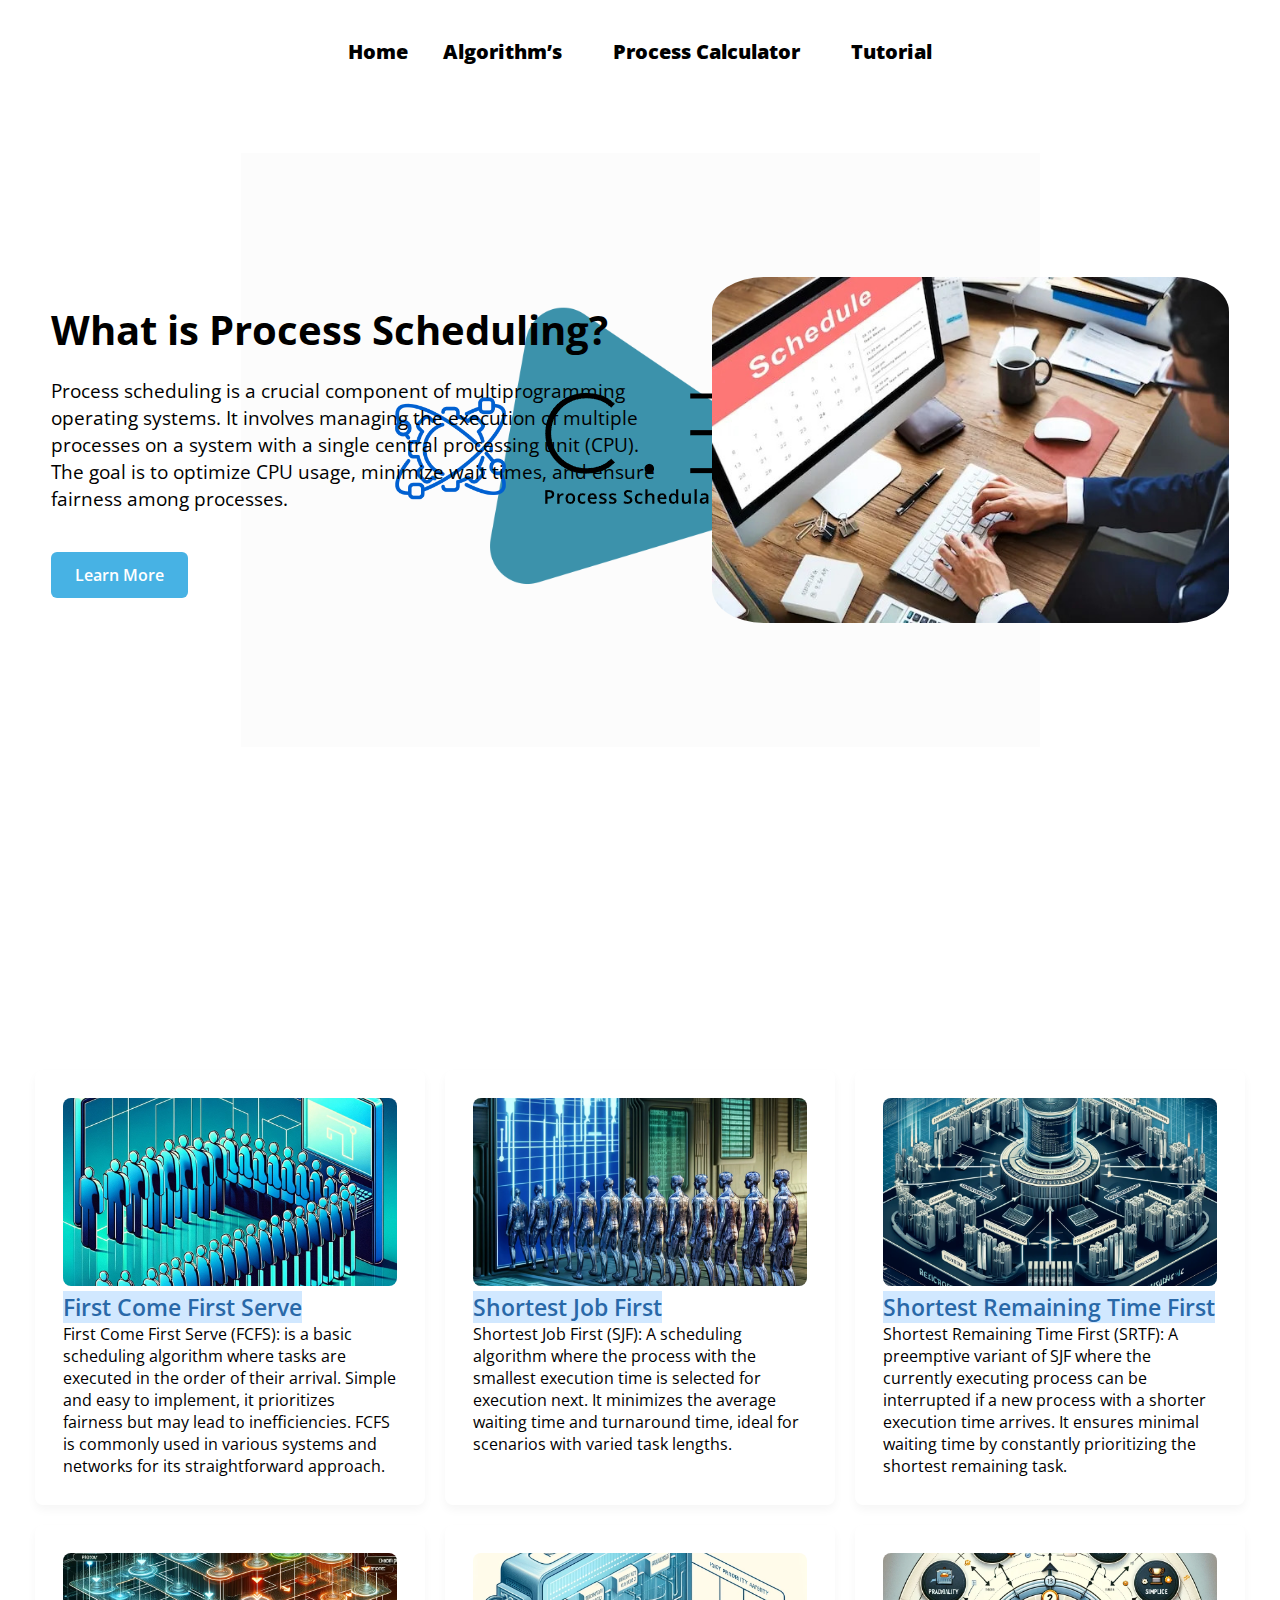
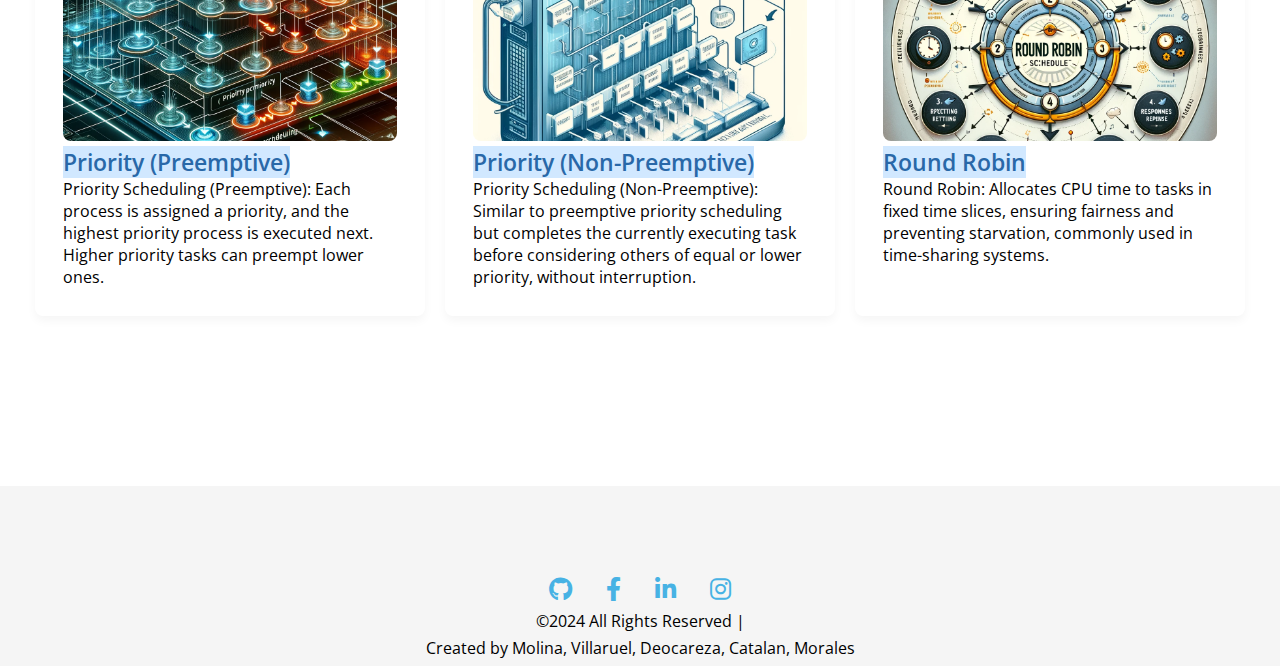
<file: index.html>
<!DOCTYPE html>
<html lang="en">
<head>
    <meta charset="UTF-8">
    <meta name="viewport" content="width=device-width, initial-scale=1.0">
    <title>Process Scheduling</title>
    <link rel="icon" type="image/png" href="logoa.png">
    <link rel="stylesheet" href="style.css">
    <link rel="stylesheet" href="https://cdnjs.cloudflare.com/ajax/libs/font-awesome/6.0.0-beta3/css/all.min.css">
    <link href="https://fonts.googleapis.com/icon?family=Material+Icons"rel="stylesheet">
</head>
<body>
    <header class="header">
      <nav class="navbar">          
      <label for="menu-toggle" id="hamburger-btn">
      </label>
      <ul class="links">
        <li><a href="#info">Home</a></li>
        <li><a href="#Types">Algorithm’s</a></li>
        <li class="nav-link services">
          <a href="#">Process Calculator
              <span class="material-icons dropdown-icon"></span>
          </a>
          <ul class="drop-down">
            <li><a href="fcfs.html">First-Come-First-Serve</a></li>
            <li><a href="sjf.html">Shortest-Job-First</a></li>
            <li><a href="srtf.html">Shortest-Remaining-Time-First</a></li>
            <li><a href="Prio p.html">Priority (Preemptive)</a></li>
            <li><a href="Prio np.html">Priority (Non-Preemptive)</a></li>
            <li><a href="rr.html">Round Robin</a></li>
          </ul>
        <li><a href="info.html">Tutorial</a></li>
        
      </ul>
    </nav>
      </header>
    <section class="info">
        <div class="hero">
            <h2>What is Process Scheduling?</h2>
            <p>
                Process scheduling is a crucial component of multiprogramming operating systems. 
                It involves managing the execution of multiple processes on a system with a single central processing unit (CPU). 
                The goal is to optimize CPU usage, minimize wait times, and ensure fairness among processes.
            </p>
            <div class="buttons">
              <a href="info.html" class="join">Learn More</a>
            
            </div>
          </div>
          <div class="img">
            <img src="sched.jpg" alt="img" />
          </div>

    </section>
</body>

    <section id="Types">
            <div class="card-list">
                <a href="info.html#FCFS" class="card-item">
                    <img src="FCFS.jpg" alt="Card Image">
                    <span class="developer">First Come First Serve</span>
                    <p>First Come First Serve (FCFS): is a basic scheduling algorithm where tasks are executed in the order of their arrival. 
                      Simple and easy to implement, it prioritizes fairness but may lead to inefficiencies. FCFS is 
                      commonly used in various systems and networks for its straightforward approach.</p>                 
                </a>

                <a href="info.html#SJF" class="card-item">
                    <img src="SJF.jpg" alt="Card Image">
                    <span class="designer">Shortest Job First</span>
                    <p>Shortest Job First (SJF): A scheduling algorithm where the process with the smallest execution time is selected 
                      for execution next. It minimizes the average
                      waiting time and turnaround time, ideal for scenarios with varied task lengths.</p>                    
                </a>

                <a href="info.html#SRTF" class="card-item">
                  <img src="srtf.webp" alt="Card Image">
                  <span class="designer">Shortest Remaining Time First</span>
                  <p>Shortest Remaining Time First (SRTF): A preemptive variant of SJF where the currently executing process can be
                     interrupted if a new process with a shorter execution time arrives. It ensures minimal waiting time 
                     by constantly prioritizing the shortest remaining task.</p>                    
                </a>

                <a href="info.html#PRIO" class="card-item">
                  <img src="prio.webp" alt="Card Image">
                  <span class="designer">Priority (Preemptive)</span>
                  <p>Priority Scheduling (Preemptive): Each process is assigned a priority, and the highest
                     priority process is executed next. Higher priority tasks can preempt lower ones.</p>                    
                </a>

                <a href="info.html#NON-PRIO" class="card-item">
                  <img src="np priority.webp" alt="Card Image">
                  <span class="designer">Priority (Non-Preemptive)</span>
                  <p>Priority Scheduling (Non-Preemptive): Similar to preemptive priority scheduling but
                    completes the currently executing task before considering others of equal or
                    lower priority, without interruption.</p>                    
                </a> 

                <a href="info.html#RR" class="card-item">
                  <img src="roundrobin.webp" alt="Card Image">
                  <span class="designer">Round Robin</span>
                  <p>Round Robin: Allocates CPU time to tasks in fixed time slices, ensuring fairness and preventing
                     starvation, commonly used in time-sharing systems.</p>
                </a>
                
            </div>
    </section>

  


    <footer class="footer">
      <div class="container">
          <div class="footer-links">
            <br> 
            <br>
            <br>
              <a href="https://github.com/kimalfred/Process-Scheduling-Solver" target="_blank"><i class="fab fa-github"></i></a>
              <a href="https://facebook.com" target="_blank"><i class="fab fa-facebook-f"></i></a>
              <a href="https://linkedin.com" target="_blank"><i class="fab fa-linkedin-in"></i></a>
              <a href="https://instagram.com" target="_blank"><i class="fab fa-instagram"></i></a>           
          </div>
          <div class="footer-text">
            
              <p>&copy;2024 All Rights Reserved |</p>
              <p>Created by Molina, Villaruel, Deocareza, Catalan, Morales</p>
          </div>
      </div>
  </footer>
  <script src="script.js"></script>
</html>
</file>
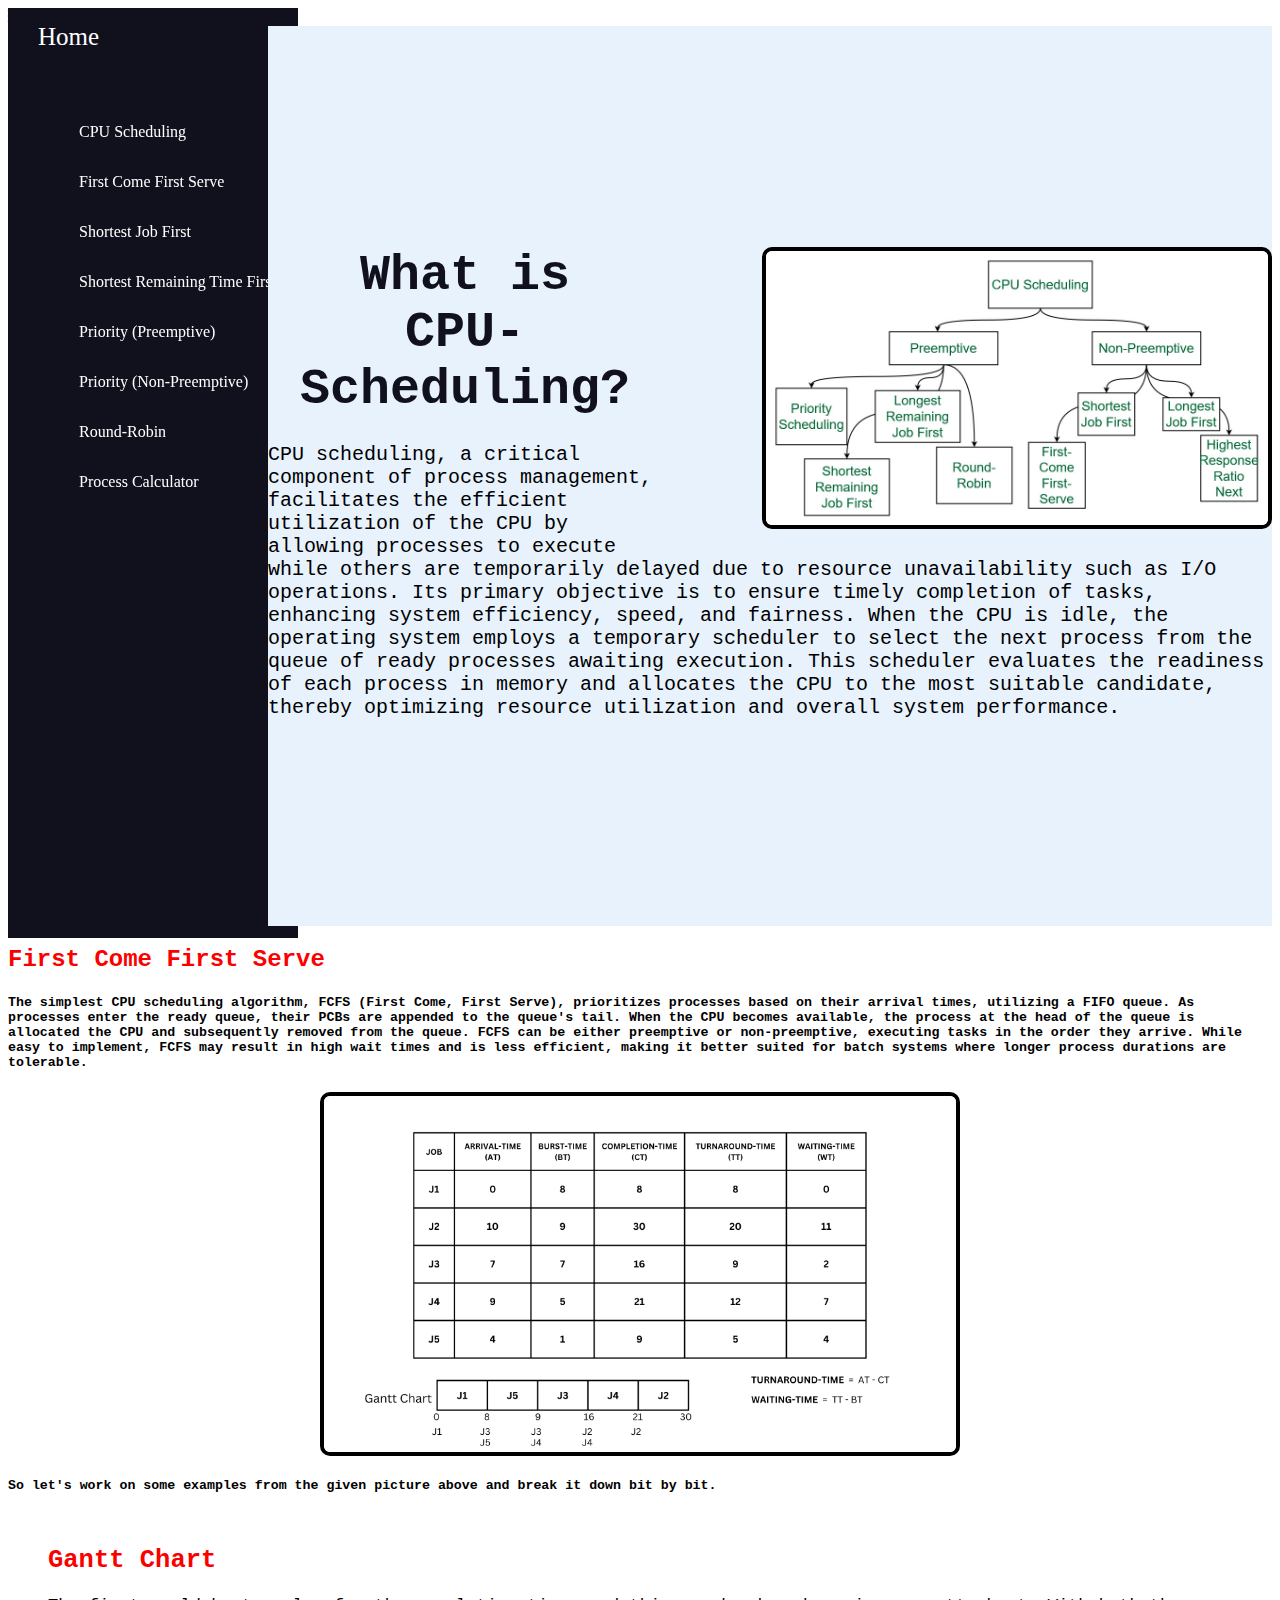
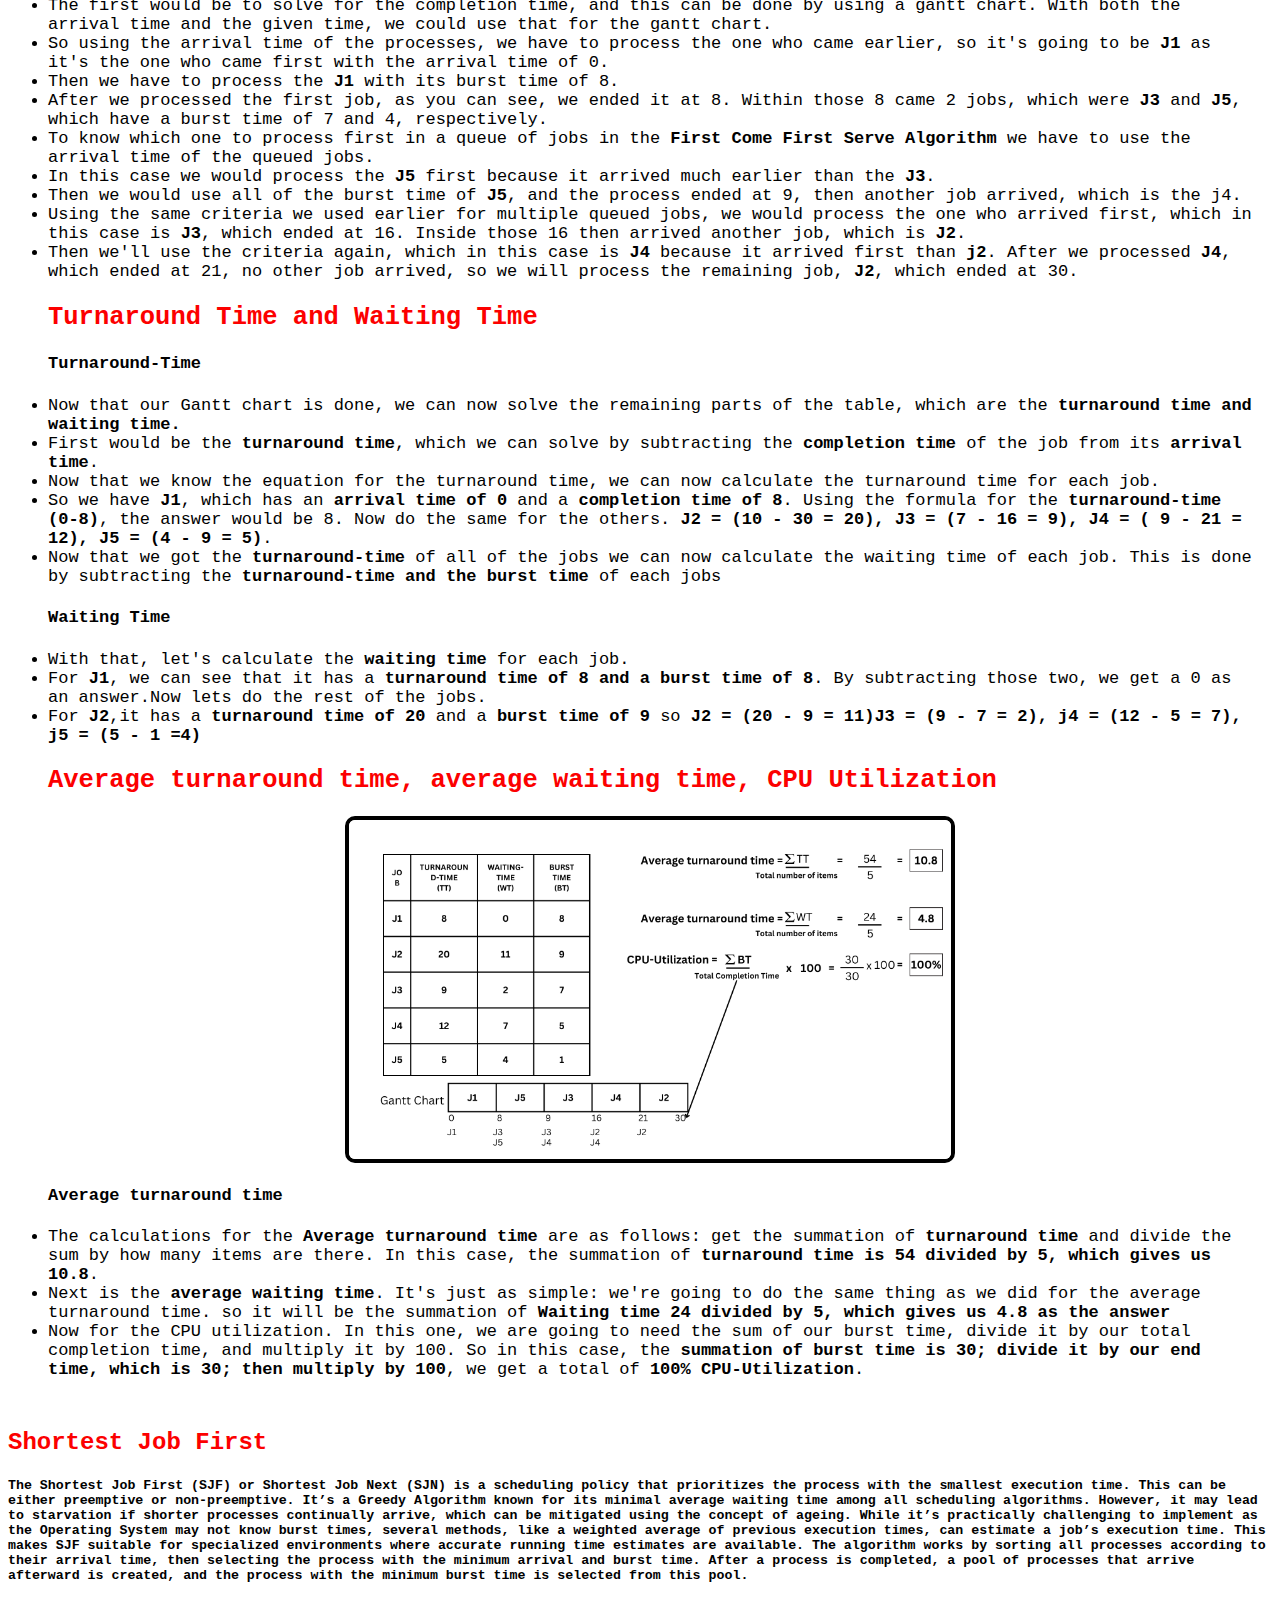
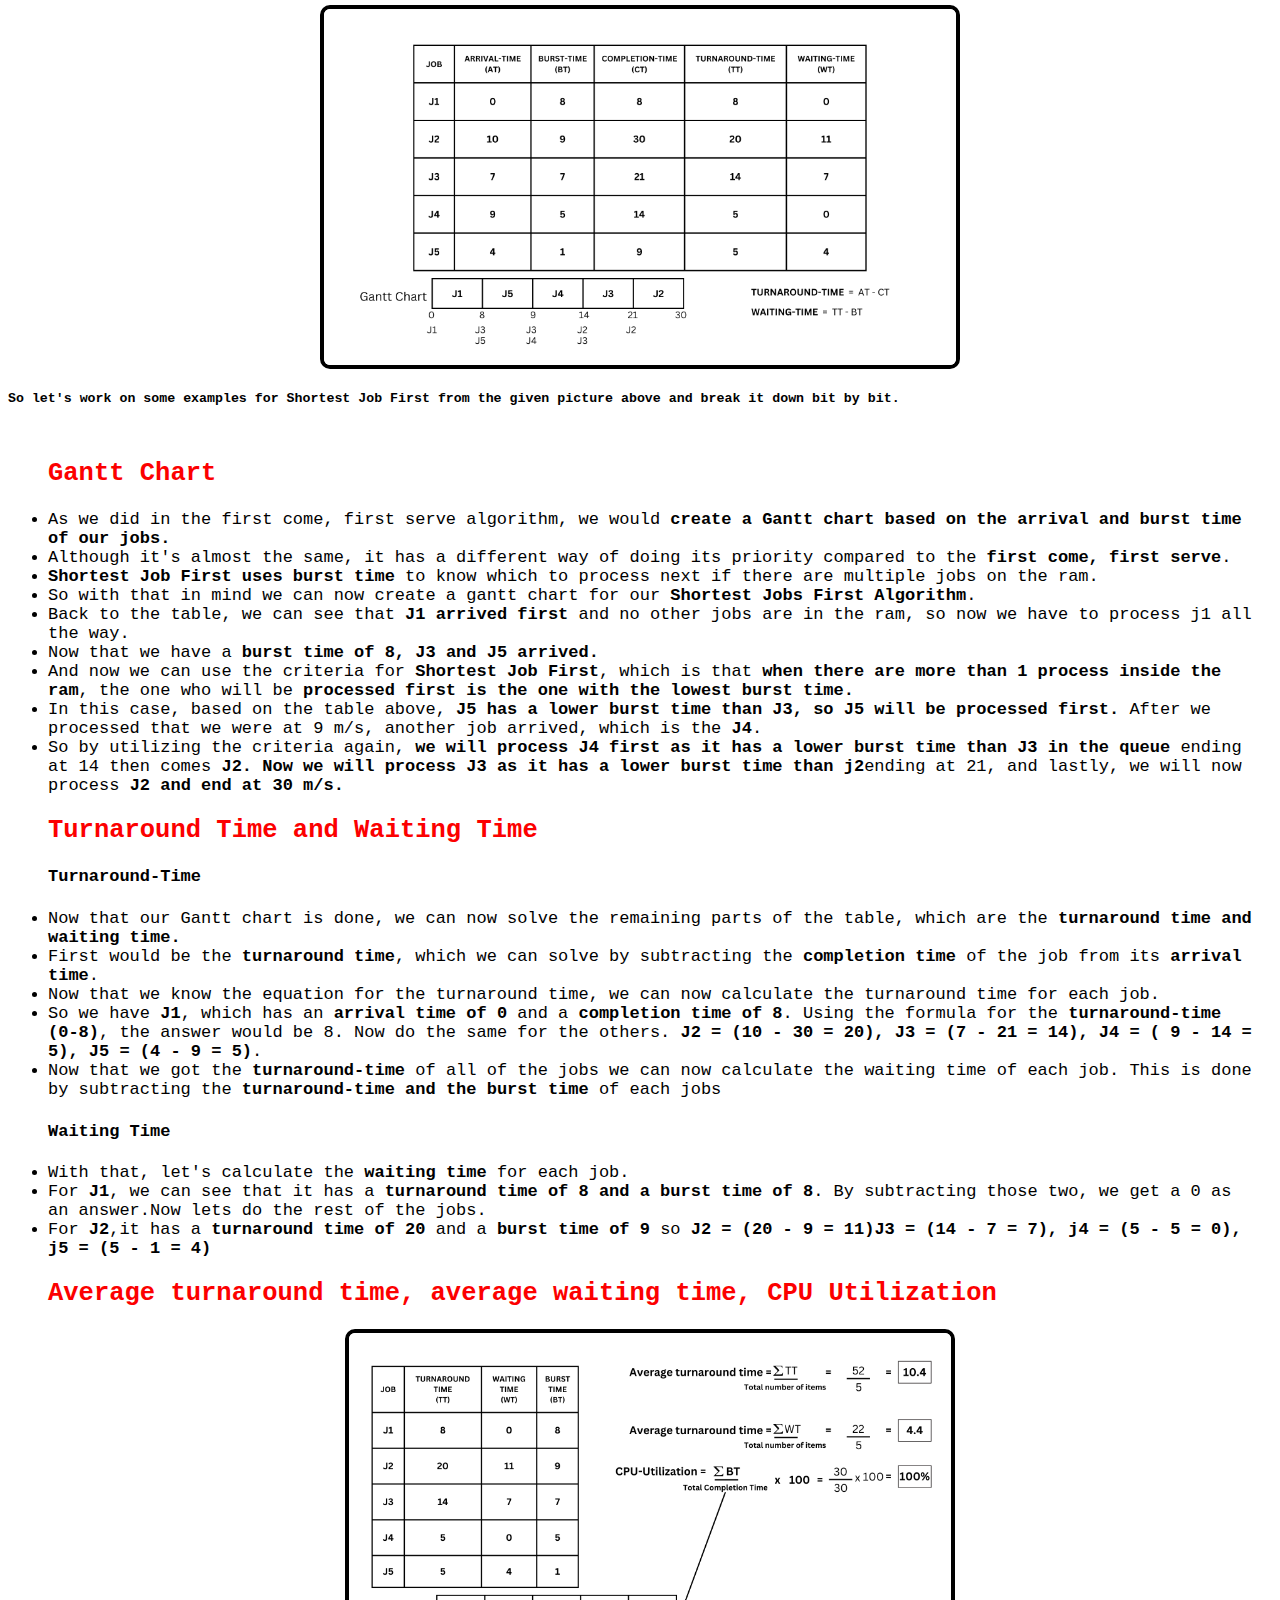
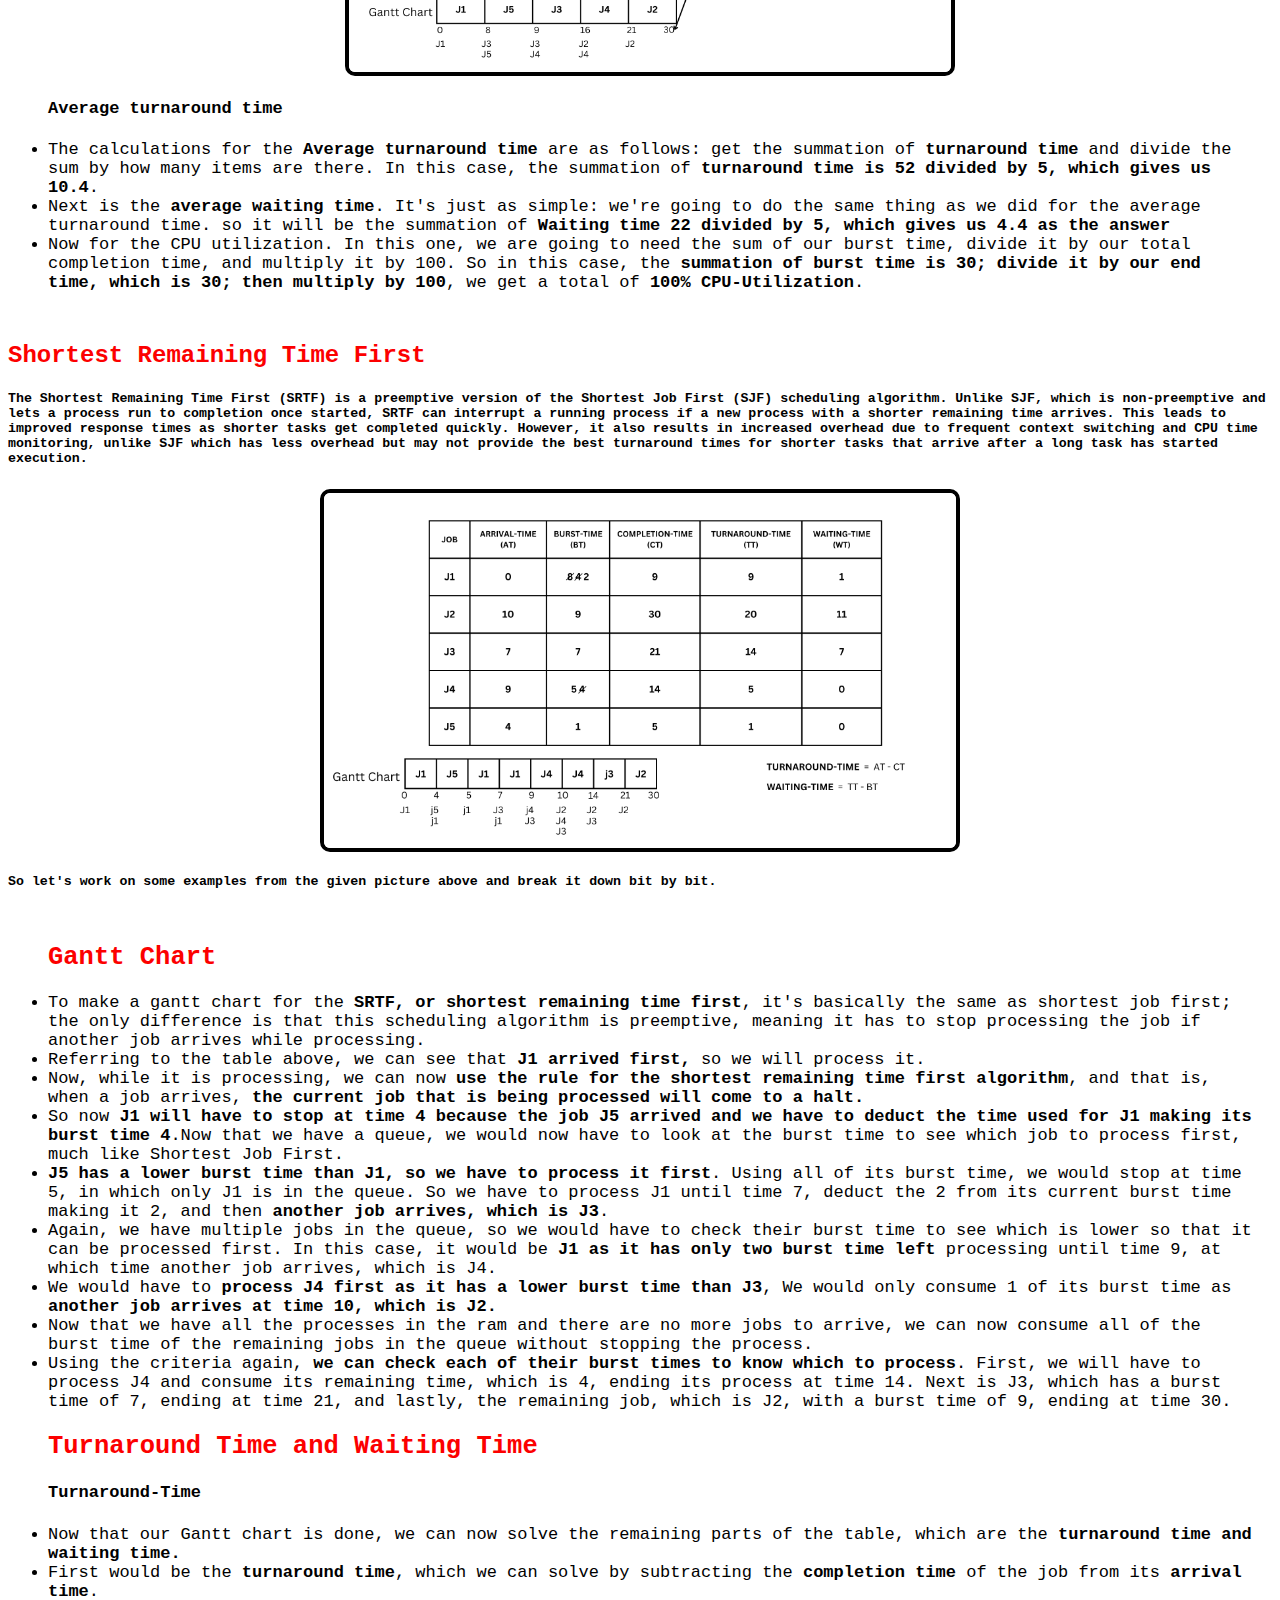
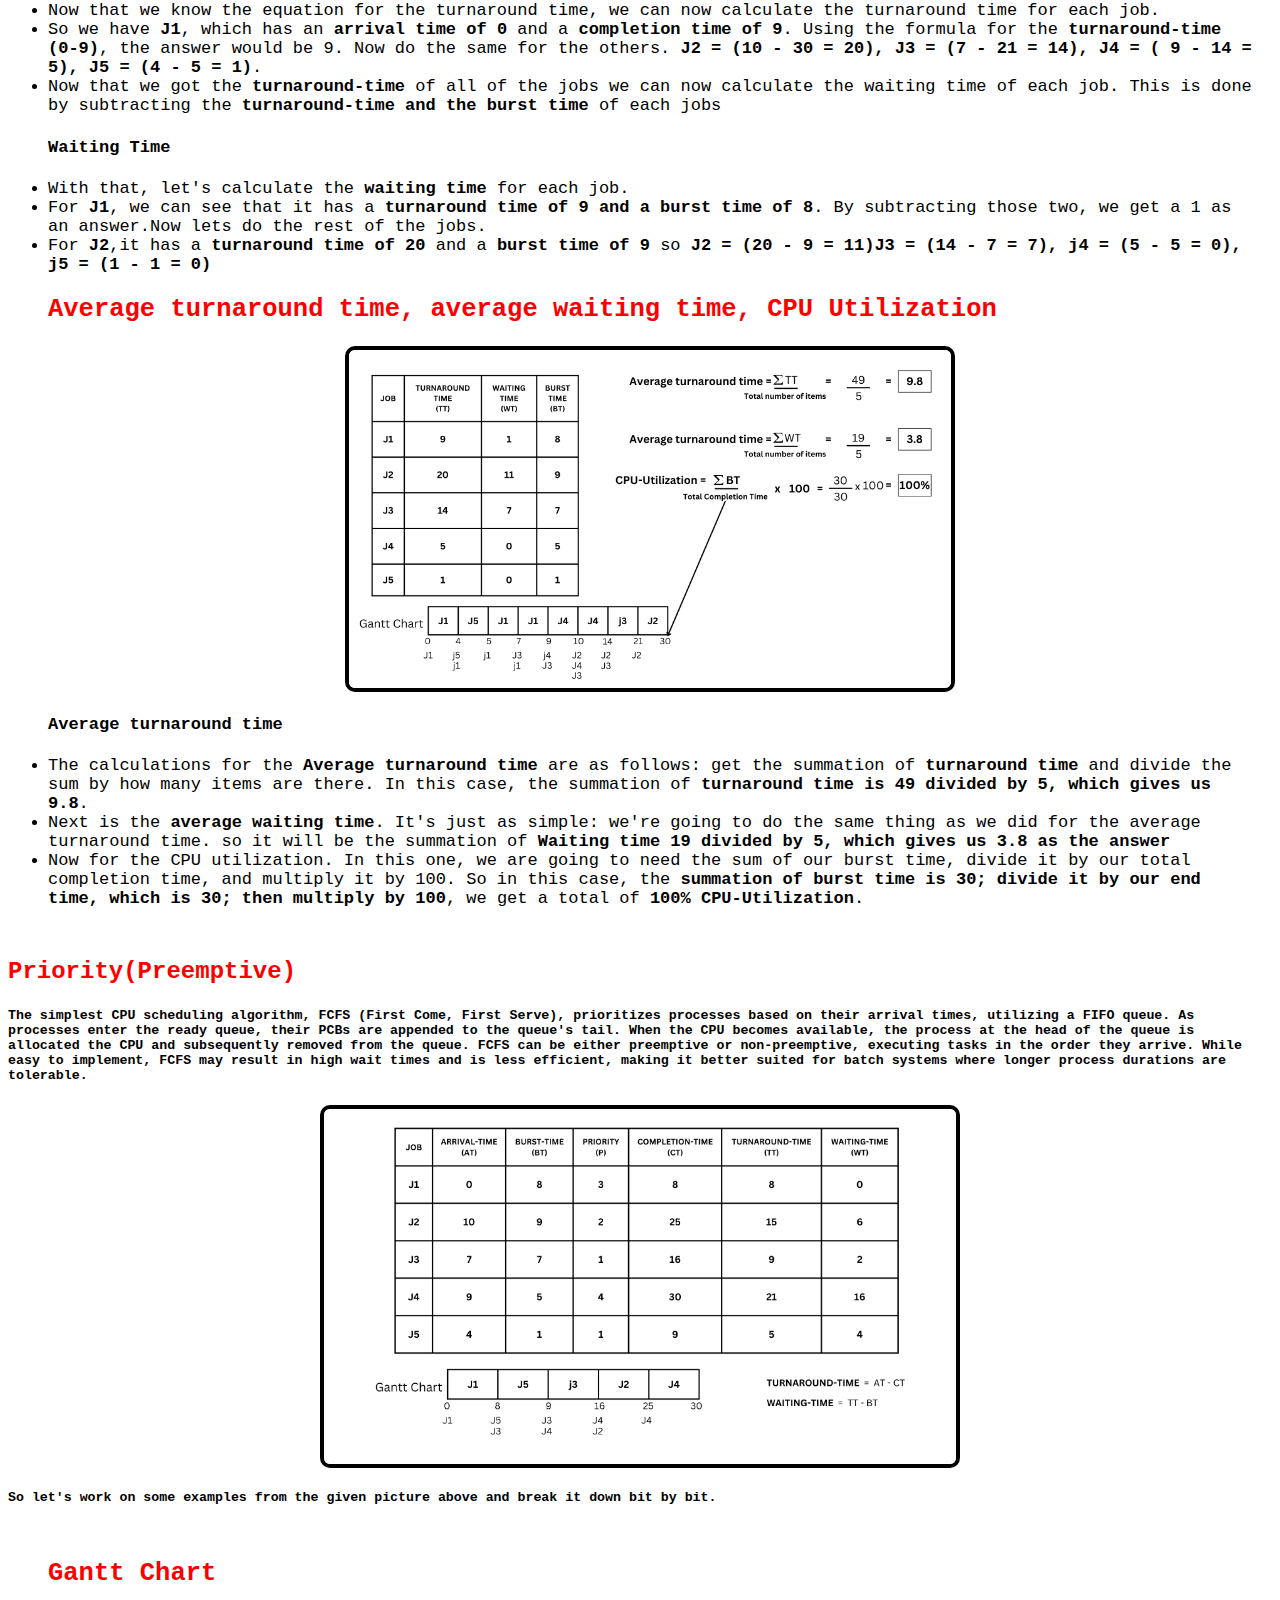
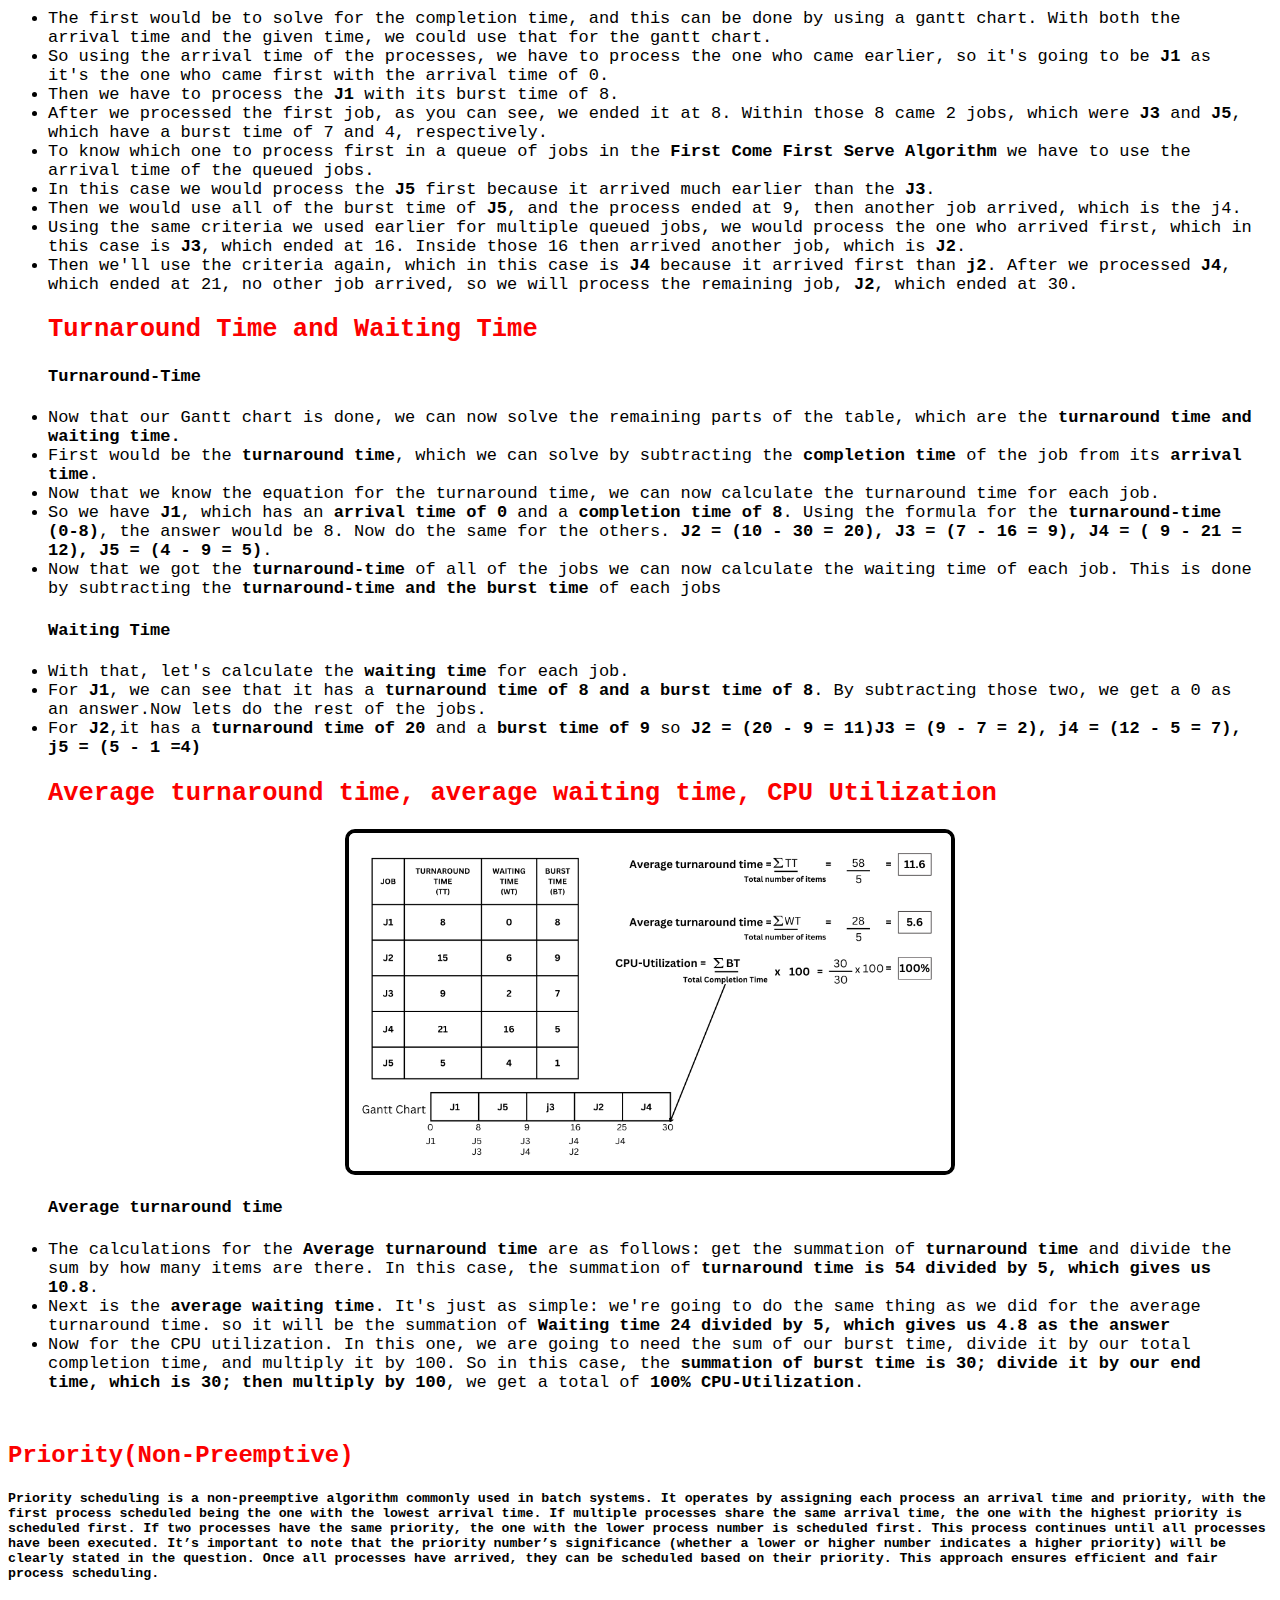
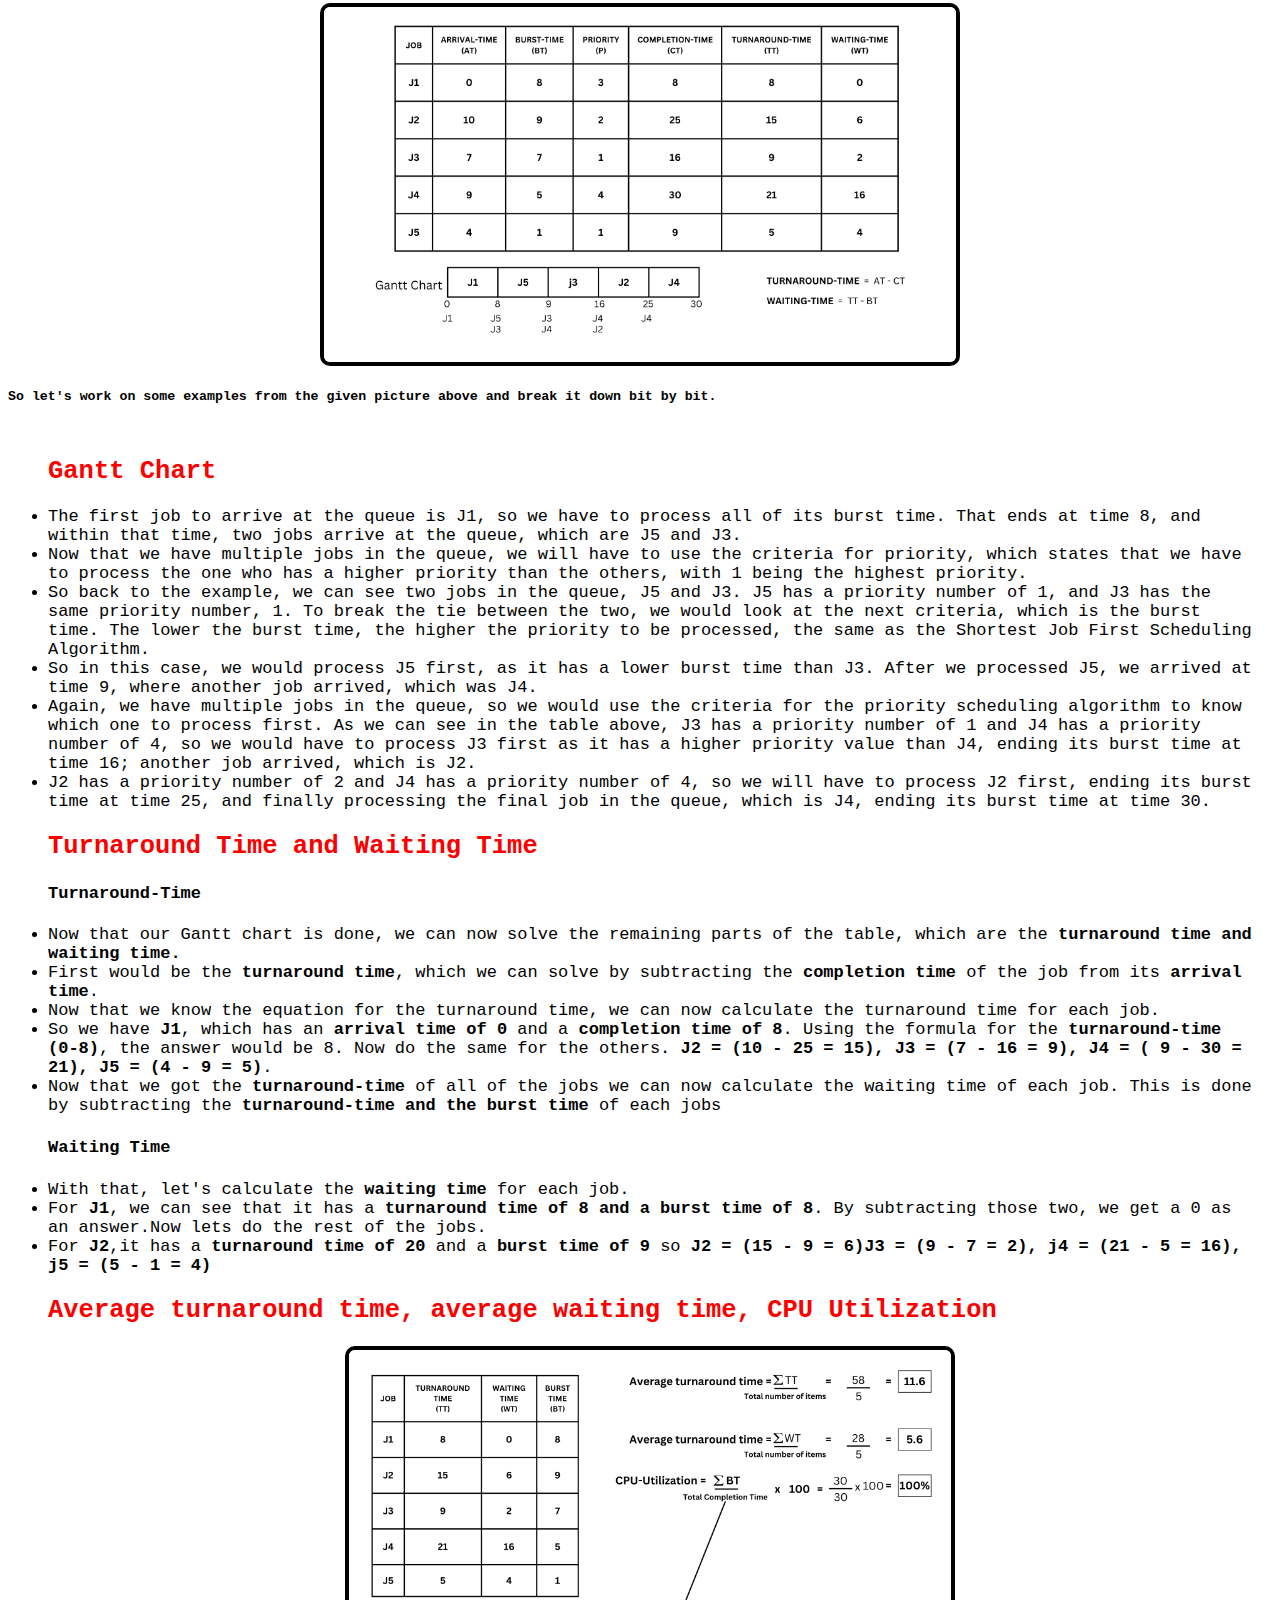
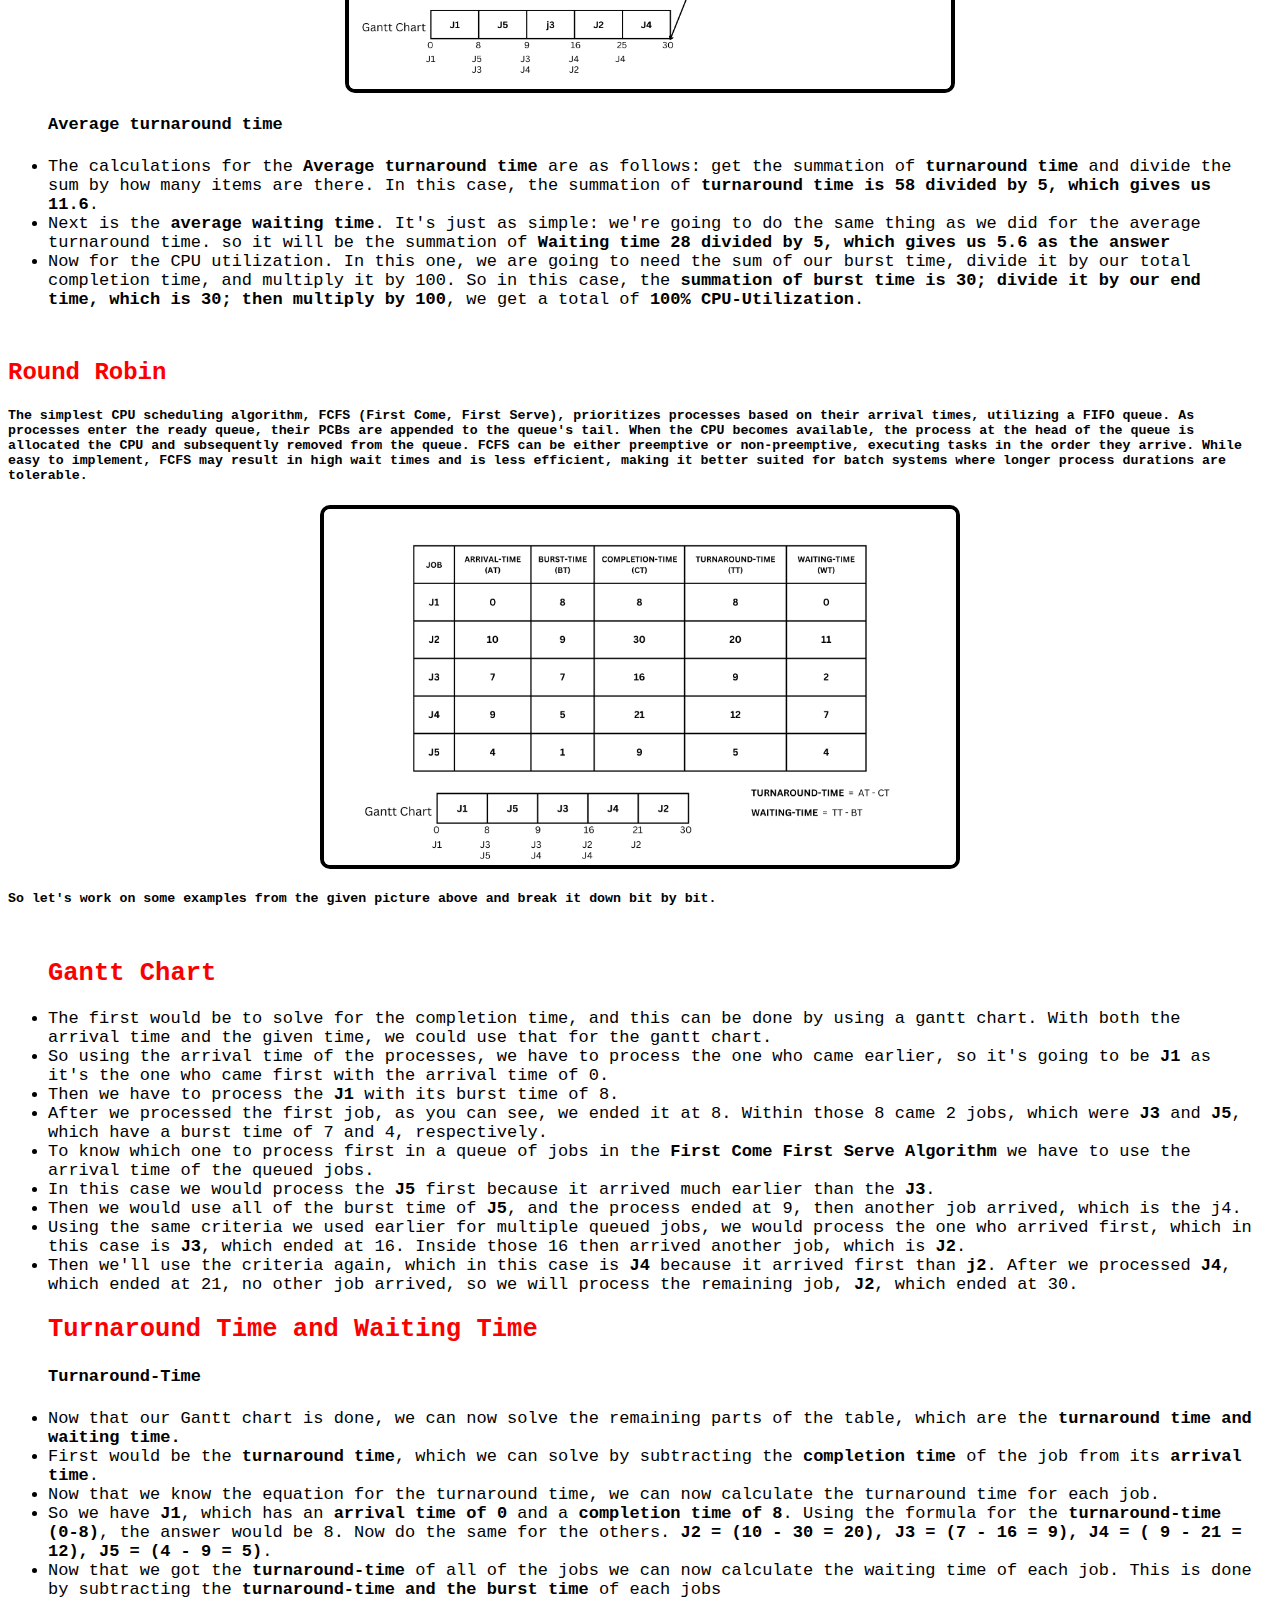
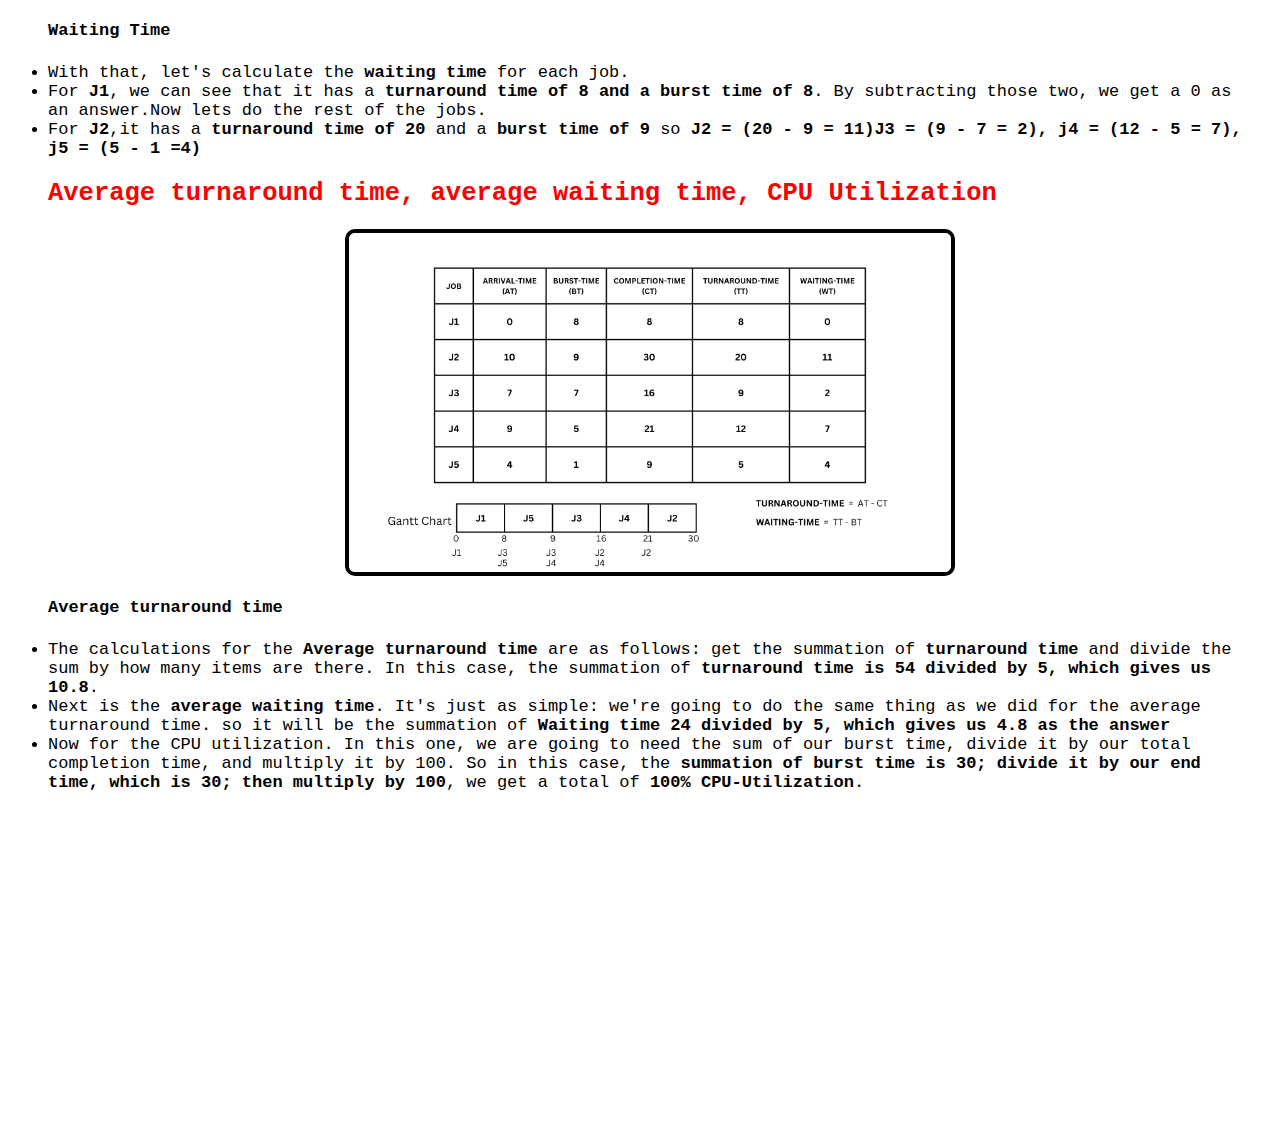
<file: Atutorial.html>
<!DOCTYPE html>
<html lang="en">
  <head>
    <meta charset="UTF-8" />
    <meta name="viewport" content="width=device-width, initial-scale=1.0" />
    <title>CPU Scheduling TUtorial</title>
    <link rel="icon" type="image/png" href="logoa.png">
    <link rel="stylesheet" href="Atutorial.css" />
    <link href="https://cdn.jsdelivr.net/npm/bootstrap@5.3.0-alpha1/dist/css/bootstrap.min.css" rel="stylesheet" integrity="sha384-GLhlTQ8iRABdZLl6O3oVMWSktQOp6b7In1Zl3/Jr59b6EGGoI1aFkw7cmDA6j6gD" crossorigin="anonymous">
    <link rel="stylesheet" href="https://cdnjs.cloudflare.com/ajax/libs/font-awesome/6.3.0/css/all.min.css" />
  </head>
  <body>
    <nav class="sidebar">
      <a href="index.html" class="logo">Home</a>

      <div class="menu-content">
        <ul class="menu-items">

          <li class="item">
            <a href="#">CPU Scheduling</a>
          </li>

          <li class="item">
            <a href="#FCFS">First Come First Serve</a>
          </li>

          <li class="item">
            <a href="#SJF">Shortest Job First</a>
          </li>

          <li class="item">
            <a href="#SRTF">Shortest Remaining Time First</a>
          </li>
          
          <li class="item">
            <a href="#PRIO">Priority (Preemptive)</a>
          </li>

          <li class="item">
            <a href="#NON-PRIO">Priority (Non-Preemptive)</a>
          </li>

          <li class="item">
            <a href="#RR">Round-Robin</a>
          </li>

          <li class="item">
            <div class="submenu-item">
              <span>Process Calculator</span>
              <i class="fa-solid fa-chevron-right"></i>
            </div>
            <ul class="menu-items submenu">
              <div class="menu-title">
                <i class="fa-solid fa-chevron-left"></i>
                Tutorial
              </div>
              <li class="item">
                <a href="fcfs.html">First Come First Serve</a>
              </li>

              <li class="item">
                <a href="sjf.html">Shortest-Job-First</a>
              </li>

              <li class="item">
                <a href="srtf.html">Shortest-Remaining-Time-First</a>
              </li>

              <li class="item">
                <a href="Prio p.html">Priority (Preemptive)</a>
              </li>

              <li class="item">
                <a href="Prio np.html">Priority (Non-Preemptive)</a>
              </li>

              <li class="item">
                <a href="rr.html">Round Robin</a>
              </li>
            </ul>
          </li>

        </ul>
      </div>
    </nav>

    <nav class="navbar">
      <i class="fa-solid fa-bars" id="sidebar-close"></i>
    </nav>
    <main class="main">
      <div class="container">
        <div class="wrapper">
          <img class ="cpu" src="CPU-Scheduling.jpg" alt="cpu">
          <div class="cpu-text">
          <h1>What is <br>  CPU-Scheduling?</h1>
          <p>
            CPU scheduling, a critical component of process management, facilitates the efficient utilization of the CPU by allowing processes to execute while others are temporarily delayed due to resource unavailability such as I/O operations. Its primary objective is to ensure timely completion of tasks, enhancing system efficiency, speed, and fairness. When the CPU is idle, the operating system employs a temporary scheduler to select the next process from the queue of ready processes awaiting execution. This scheduler evaluates the readiness of each process in memory and allocates the CPU to the most suitable candidate, thereby optimizing resource utilization and overall system performance.
          </p>
          </div>
        </div>
      </div>
    </main>

    <style>
      h2 {
        color: rgb(252, 0, 0);
      }
    </style>

    <section class="container py-5" id="FCFS">
      <div class="row mt-4 py-3">
        <div class="col-12 d-flex flex-column text-right justify-content-right" id="paragraph">
          <h2>First Come First Serve</h2>  
          <h5 class="text-secondary fw-normal py-2 Lucida Console">The simplest CPU scheduling algorithm, FCFS (First Come, First Serve), prioritizes processes based on their arrival times, utilizing a FIFO queue. As processes enter the ready queue, their PCBs are appended to the queue's tail. When the CPU becomes available, the process at the head of the queue is allocated the CPU and subsequently removed from the queue. FCFS can be either preemptive or non-preemptive, executing tasks in the order they arrive. While easy to implement, FCFS may result in high wait times and is less efficient, making it better suited for batch systems where longer process durations are tolerable.</h5>
            <img class = fcfspic src="FCFS-PIC.png" alt="fcfspic">
            <h5>So let's work on some examples from the given picture above and break it down bit by bit.</h5>
            <ul class="steps">
              <h2>Gantt Chart</h2>
              <li>The first would be to solve for the completion time, and this can be done by using a gantt chart. With both the arrival time and the given time, we could use that for the gantt chart.</li>
              <li>So using the arrival time of the processes, we have to process the one who came earlier, so it's going to be <b>J1</b> as it's the one who came first with the arrival time of 0.</li>
              <li>Then we have to process the <b>J1</b> with its burst time of 8.</li>
              <li>After we processed the first job, as you can see, we ended it at 8. Within those 8 came 2 jobs, which were <b>J3</b> and <b>J5</b>, which have a burst time of 7 and 4, respectively.</li>
              <li>To know which one to process first in a queue of jobs in the <b> First Come First Serve Algorithm </b> we have to use the arrival time of the queued jobs.</li>
              <li>In this case we would process the <b>J5</b> first because it arrived much earlier than the <b>J3</b>.</li>
              <li>Then we would use all of the burst time of <b>J5</b>, and the process ended at 9, then another job arrived, which is the j4.</li>
              <li>Using the same criteria we used earlier for multiple queued jobs, we would process the one who arrived first, which in this case is <b>J3</b>, which ended at 16. Inside those 16 then arrived another job, which is <b>J2</b>.</li>
              <li>Then we'll use the criteria again, which in this case is <b>J4</b> because it arrived first than <b>j2</b>. After we processed <b>J4</b>, which ended at 21, no other job arrived, so we will process the remaining job, <b>J2</b>, which ended at 30.</li>
              <h2>Turnaround Time and Waiting Time</h2>
              <h4>Turnaround-Time</h4>
              <li>Now that our Gantt chart is done, we can now solve the remaining parts of the table, which are the <b>turnaround time and waiting time.</b></li>
              <li>First would be the <b>turnaround time</b>, which we can solve by subtracting the <b>completion time</b> of the job from its <b>arrival time</b>.</li>
              <li>Now that we know the equation for the turnaround time, we can now calculate the turnaround time for each job.</li>
              <li>So we have <b>J1</b>, which has an <b>arrival time of 0</b> and a <b>completion time of 8</b>. Using the formula for the <b>turnaround-time (0-8)</b>, the answer would be 8. Now do the same for the others. <b>J2 = (10 - 30 = 20), J3 = (7 - 16 = 9), J4 = ( 9 - 21 = 12), J5 = (4 - 9 = 5)</b>.</li>
              <li>Now that we got the <b>turnaround-time</b> of all of the jobs we can now calculate the waiting time of each job. This is done by subtracting the <b>turnaround-time and the burst time</b> of each jobs</li>
              <h4>Waiting Time</h4>
              <li>With that, let's calculate the <b>waiting time</b> for each job.</li>
              <li>For <b>J1</b>, we can see that it has a <b>turnaround time of 8 and a burst time of 8</b>. By subtracting those two, we get a 0 as an answer.Now lets do the rest of the jobs.</li>
              <li>For <b>J2</b>,it has a <b>turnaround time of 20</b> and a <b>burst time of 9 </b>so <b>J2 = (20 - 9 = 11)</b><b>J3 = (9 - 7 = 2), j4 = (12 - 5 = 7), j5 = (5 - 1 =4)</b></li>
              <h2>Average turnaround time, average waiting time, CPU Utilization</h2>
              <img class="fcfsavg" src="FCFS-AVG.png" alt="fcfsavg">
              <h4>Average turnaround time</h4>
              <li>The calculations for the <b>Average turnaround time</b> are as follows: get the summation of <b>turnaround time</b> and divide the sum by how many items are there. In this case, the summation of <b>turnaround time is 54 divided by 5, which gives us 10.8</b>.</li>
              <li>Next is the <b>average waiting time</b>. It's just as simple: we're going to do the same thing as we did for the average turnaround time. so it will be the summation of <b>Waiting time 24 divided by 5, which gives us 4.8 as the answer</b></li>
              <li>Now for the CPU utilization. In this one, we are going to need the sum of our burst time, divide it by our total completion time, and multiply it by 100. So in this case, the <b>summation of burst time is 30; divide it by our end time, which is 30; then multiply by 100</b>, we get a total of <b>100% CPU-Utilization</b>.</li>
            </ul>
          </div>
        </div>
      </div>
    </section>

    <section class="container py-5" id="SJF">
      <div class="row mt-4 py-3">
        <div class="col-12 d-flex flex-column text-right justify-content-right" id="paragraph">
          <h2>Shortest Job First</h2>  
          <h5 class="text-secondary fw-normal py-2 Lucida Console">The Shortest Job First (SJF) or Shortest Job Next (SJN) is a scheduling policy that prioritizes the process with the smallest execution time. This can be either preemptive or non-preemptive. It’s a Greedy Algorithm known for its minimal average waiting time among all scheduling algorithms. However, it may lead to starvation if shorter processes continually arrive, which can be mitigated using the concept of ageing. While it’s practically challenging to implement as the Operating System may not know burst times, several methods, like a weighted average of previous execution times, can estimate a job’s execution time. This makes SJF suitable for specialized environments where accurate running time estimates are available. The algorithm works by sorting all processes according to their arrival time, then selecting the process with the minimum arrival and burst time. After a process is completed, a pool of processes that arrive afterward is created, and the process with the minimum burst time is selected from this pool. </h5>
            <img class = fcfspic src="shortest job first.png" alt="fcfspic">
            <h5>So let's work on some examples for Shortest Job First from the given picture above and break it down bit by bit.</h5>
            <ul class="steps">
              <h2>Gantt Chart</h2>
              <li>As we did in the first come, first serve algorithm, we would <b>create a Gantt chart based on the arrival and burst time of our jobs.</b></li>
              <li>Although it's almost the same, it has a different way of doing its priority compared to the <b>first come, first serve</b>.</li>
              <li><b>Shortest Job First uses burst time</b> to know which to process next if there are multiple jobs on the ram.</li>
              <li>So with that in mind we can now create a gantt chart for our <b>Shortest Jobs First Algorithm</b>.</li>
              <li>Back to the table, we can see that <b>J1 arrived first</b> and no other jobs are in the ram, so now we have to process j1 all the way.</li>
              <li>Now that we have a <b>burst time of 8, J3 and J5 arrived.</b></li>
              <li>And now we can use the criteria for <b>Shortest Job First</b>, which is that <b>when there are more than 1 process inside the ram</b>, the one who will be <b>processed first is the one with the lowest burst time.</b></li>
              <li>In this case, based on the table above, <b>J5 has a lower burst time than J3, so J5 will be processed first.</b> After we processed that we were at 9 m/s,  another job arrived, which is the <b>J4</b>.</li>
              <li>So by utilizing the criteria again, <b>we will process J4 first as it has a lower burst time than J3 in the queue</b> ending at 14 then comes <b>J2. Now we will process J3 as it has a lower burst time than j2</b>ending at 21, and lastly, we will now process <b>J2 and end at 30 m/s.</b></j2></li>
              <h2>Turnaround Time and Waiting Time</h2>
              <h4>Turnaround-Time</h4>
              <li>Now that our Gantt chart is done, we can now solve the remaining parts of the table, which are the <b>turnaround time and waiting time.</b></li>
              <li>First would be the <b>turnaround time</b>, which we can solve by subtracting the <b>completion time</b> of the job from its <b>arrival time</b>.</li>
              <li>Now that we know the equation for the turnaround time, we can now calculate the turnaround time for each job.</li>
              <li>So we have <b>J1</b>, which has an <b>arrival time of 0</b> and a <b>completion time of 8</b>. Using the formula for the <b>turnaround-time (0-8)</b>, the answer would be 8. Now do the same for the others. <b>J2 = (10 - 30 = 20), J3 = (7 - 21 = 14), J4 = ( 9 - 14 = 5), J5 = (4 - 9 = 5)</b>.</li>
              <li>Now that we got the <b>turnaround-time</b> of all of the jobs we can now calculate the waiting time of each job. This is done by subtracting the <b>turnaround-time and the burst time</b> of each jobs</li>
              <h4>Waiting Time</h4>
              <li>With that, let's calculate the <b>waiting time</b> for each job.</li>
              <li>For <b>J1</b>, we can see that it has a <b>turnaround time of 8 and a burst time of 8</b>. By subtracting those two, we get a 0 as an answer.Now lets do the rest of the jobs.</li>
              <li>For <b>J2</b>,it has a <b>turnaround time of 20</b> and a <b>burst time of 9 </b>so <b>J2 = (20 - 9 = 11)</b><b>J3 = (14 - 7 = 7), j4 = (5 - 5 = 0), j5 = (5 - 1 = 4)</b></li>
              <h2>Average turnaround time, average waiting time, CPU Utilization</h2>
              <img class="fcfsavg" src="sjf avg.png" alt="fcfsavg">
              <h4>Average turnaround time</h4>
              <li>The calculations for the <b>Average turnaround time</b> are as follows: get the summation of <b>turnaround time</b> and divide the sum by how many items are there. In this case, the summation of <b>turnaround time is 52 divided by 5, which gives us 10.4</b>.</li>
              <li>Next is the <b>average waiting time</b>. It's just as simple: we're going to do the same thing as we did for the average turnaround time. so it will be the summation of <b>Waiting time 22 divided by 5, which gives us 4.4 as the answer</b></li>
              <li>Now for the CPU utilization. In this one, we are going to need the sum of our burst time, divide it by our total completion time, and multiply it by 100. So in this case, the <b>summation of burst time is 30; divide it by our end time, which is 30; then multiply by 100</b>, we get a total of <b>100% CPU-Utilization</b>.</li>
            </ul>
          </div>
        </div>
      </div>
    </section>

    <section class="container py-5" id="SRTF">
      <div class="row mt-4 py-3">
        <div class="col-12 d-flex flex-column text-right justify-content-right" id="paragraph">
          <h2>Shortest Remaining Time First</h2>  
          <h5 class="text-secondary fw-normal py-2 Lucida Console">The Shortest Remaining Time First (SRTF) is a preemptive version of the Shortest Job First (SJF) scheduling algorithm. Unlike SJF, which is non-preemptive and lets a process run to completion once started, SRTF can interrupt a running process if a new process with a shorter remaining time arrives. This leads to improved response times as shorter tasks get completed quickly. However, it also results in increased overhead due to frequent context switching and CPU time monitoring, unlike SJF which has less overhead but may not provide the best turnaround times for shorter tasks that arrive after a long task has started execution.</h5>
            <img class = fcfspic src="SRTF-PIC.png" alt="fcfspic">
            <h5>So let's work on some examples from the given picture above and break it down bit by bit.</h5>
            <ul class="steps">
              <h2>Gantt Chart</h2>
              <li>To make a gantt chart for the <b>SRTF, or shortest remaining time first</b>, it's basically the same as shortest job first; the only difference is that this scheduling algorithm is preemptive, meaning it has to stop processing the job if another job arrives while processing.</li>
              <li>Referring to the table above, we can see that <b>J1 arrived first,</b> so we will process it.</li>
              <li>Now, while it is processing, we can now <b>use the rule for the shortest remaining time first algorithm</b>, and that is, when a job arrives, <b>the current job that is being processed will come to a halt.</b></li>
              <li>So now <b>J1 will have to stop at time 4 because the job J5 arrived and we have to deduct the time used for J1 making its burst time 4</b>.Now that we have a queue, we would now have to look at the burst time to see which job to process first, much like Shortest Job First.</li>
              <li><b>J5 has a lower burst time than J1, so we have to process it first</b>. Using all of its burst time, we would stop at time 5, in which only J1 is in the queue. So we have to process J1 until time 7, deduct the 2 from its current burst time making it 2, and then <b>another job arrives, which is J3</b>.</li>
              <li>Again, we have multiple jobs in the queue, so we would have to check their burst time to see which is lower so that it can be processed first. In this case, it would be <b>J1 as it has only two burst time left</b> processing until time 9, at which time another job arrives, which is J4.</li>
              <li>We would have to <b>process J4 first as it has a lower burst time than J3</b>, We would only consume 1 of its burst time as <b>another job arrives at time 10, which is J2.</b></li>
              <li>Now that we have all the processes in the ram and there are no more jobs to arrive, we can now consume all of the burst time of the remaining jobs in the queue without stopping the process.</li>
              <li>Using the criteria again, <b>we can check each of their burst times to know which to process</b>. First, we will have to process J4 and consume its remaining time, which is 4, ending its process at time 14. Next is J3, which has a burst time of 7, ending at time 21, and lastly, the remaining job, which is J2, with a burst time of 9, ending at time 30.</li>
              <h2>Turnaround Time and Waiting Time</h2>
              <h4>Turnaround-Time</h4>  
              <li>Now that our Gantt chart is done, we can now solve the remaining parts of the table, which are the <b>turnaround time and waiting time.</b></li>
              <li>First would be the <b>turnaround time</b>, which we can solve by subtracting the <b>completion time</b> of the job from its <b>arrival time</b>.</li>
              <li>Now that we know the equation for the turnaround time, we can now calculate the turnaround time for each job.</li>
              <li>So we have <b>J1</b>, which has an <b>arrival time of 0</b> and a <b>completion time of 9</b>. Using the formula for the <b>turnaround-time (0-9)</b>, the answer would be 9. Now do the same for the others. <b>J2 = (10 - 30 = 20), J3 = (7 - 21 = 14), J4 = ( 9 - 14 = 5), J5 = (4 - 5 = 1)</b>.</li>
              <li>Now that we got the <b>turnaround-time</b> of all of the jobs we can now calculate the waiting time of each job. This is done by subtracting the <b>turnaround-time and the burst time</b> of each jobs</li>
              <h4>Waiting Time</h4>
              <li>With that, let's calculate the <b>waiting time</b> for each job.</li>
              <li>For <b>J1</b>, we can see that it has a <b>turnaround time of 9 and a burst time of 8</b>. By subtracting those two, we get a 1 as an answer.Now lets do the rest of the jobs.</li>
              <li>For <b>J2</b>,it has a <b>turnaround time of 20</b> and a <b>burst time of 9 </b>so <b>J2 = (20 - 9 = 11)</b><b>J3 = (14 - 7 = 7), j4 = (5 - 5 = 0), j5 = (1 - 1 = 0)</b></li>
              <h2>Average turnaround time, average waiting time, CPU Utilization</h2>
              <img class="fcfsavg" src="SRTF-AVG.png" alt="fcfsavg">
              <h4>Average turnaround time</h4>
              <li>The calculations for the <b>Average turnaround time</b> are as follows: get the summation of <b>turnaround time</b> and divide the sum by how many items are there. In this case, the summation of <b>turnaround time is 49 divided by 5, which gives us 9.8</b>.</li>
              <li>Next is the <b>average waiting time</b>. It's just as simple: we're going to do the same thing as we did for the average turnaround time. so it will be the summation of <b>Waiting time 19 divided by 5, which gives us 3.8 as the answer</b></li>
              <li>Now for the CPU utilization. In this one, we are going to need the sum of our burst time, divide it by our total completion time, and multiply it by 100. So in this case, the <b>summation of burst time is 30; divide it by our end time, which is 30; then multiply by 100</b>, we get a total of <b>100% CPU-Utilization</b>.</li>
            </ul>
          </div>
        </div>
      </div>
    </section>

    <section class="container py-5" id="PRIO"> <!-- Issue on description -->
      <div class="row mt-4 py-3">
        <div class="col-12 d-flex flex-column text-right justify-content-right" id="paragraph">
          <h2>Priority(Preemptive)</h2>  
          <h5 class="text-secondary fw-normal py-2 Lucida Console">The simplest CPU scheduling algorithm, FCFS (First Come, First Serve), prioritizes processes based on their arrival times, utilizing a FIFO queue. As processes enter the ready queue, their PCBs are appended to the queue's tail. When the CPU becomes available, the process at the head of the queue is allocated the CPU and subsequently removed from the queue. FCFS can be either preemptive or non-preemptive, executing tasks in the order they arrive. While easy to implement, FCFS may result in high wait times and is less efficient, making it better suited for batch systems where longer process durations are tolerable.</h5>
            <img class = fcfspic src="PRIO-PIC.png" alt="fcfspic">
            <h5>So let's work on some examples from the given picture above and break it down bit by bit.</h5>
            <ul class="steps">
              <h2>Gantt Chart</h2>
              <li>The first would be to solve for the completion time, and this can be done by using a gantt chart. With both the arrival time and the given time, we could use that for the gantt chart.</li>
              <li>So using the arrival time of the processes, we have to process the one who came earlier, so it's going to be <b>J1</b> as it's the one who came first with the arrival time of 0.</li>
              <li>Then we have to process the <b>J1</b> with its burst time of 8.</li>
              <li>After we processed the first job, as you can see, we ended it at 8. Within those 8 came 2 jobs, which were <b>J3</b> and <b>J5</b>, which have a burst time of 7 and 4, respectively.</li>
              <li>To know which one to process first in a queue of jobs in the <b> First Come First Serve Algorithm </b> we have to use the arrival time of the queued jobs.</li>
              <li>In this case we would process the <b>J5</b> first because it arrived much earlier than the <b>J3</b>.</li>
              <li>Then we would use all of the burst time of <b>J5</b>, and the process ended at 9, then another job arrived, which is the j4.</li>
              <li>Using the same criteria we used earlier for multiple queued jobs, we would process the one who arrived first, which in this case is <b>J3</b>, which ended at 16. Inside those 16 then arrived another job, which is <b>J2</b>.</li>
              <li>Then we'll use the criteria again, which in this case is <b>J4</b> because it arrived first than <b>j2</b>. After we processed <b>J4</b>, which ended at 21, no other job arrived, so we will process the remaining job, <b>J2</b>, which ended at 30.</li>
              <h2>Turnaround Time and Waiting Time</h2>
              <h4>Turnaround-Time</h4>
              <li>Now that our Gantt chart is done, we can now solve the remaining parts of the table, which are the <b>turnaround time and waiting time.</b></li>
              <li>First would be the <b>turnaround time</b>, which we can solve by subtracting the <b>completion time</b> of the job from its <b>arrival time</b>.</li>
              <li>Now that we know the equation for the turnaround time, we can now calculate the turnaround time for each job.</li>
              <li>So we have <b>J1</b>, which has an <b>arrival time of 0</b> and a <b>completion time of 8</b>. Using the formula for the <b>turnaround-time (0-8)</b>, the answer would be 8. Now do the same for the others. <b>J2 = (10 - 30 = 20), J3 = (7 - 16 = 9), J4 = ( 9 - 21 = 12), J5 = (4 - 9 = 5)</b>.</li>
              <li>Now that we got the <b>turnaround-time</b> of all of the jobs we can now calculate the waiting time of each job. This is done by subtracting the <b>turnaround-time and the burst time</b> of each jobs</li>
              <h4>Waiting Time</h4>
              <li>With that, let's calculate the <b>waiting time</b> for each job.</li>
              <li>For <b>J1</b>, we can see that it has a <b>turnaround time of 8 and a burst time of 8</b>. By subtracting those two, we get a 0 as an answer.Now lets do the rest of the jobs.</li>
              <li>For <b>J2</b>,it has a <b>turnaround time of 20</b> and a <b>burst time of 9 </b>so <b>J2 = (20 - 9 = 11)</b><b>J3 = (9 - 7 = 2), j4 = (12 - 5 = 7), j5 = (5 - 1 =4)</b></li>
              <h2>Average turnaround time, average waiting time, CPU Utilization</h2>
              <img class="fcfsavg" src="PRIO-AVG.png" alt="fcfsavg">
              <h4>Average turnaround time</h4>
              <li>The calculations for the <b>Average turnaround time</b> are as follows: get the summation of <b>turnaround time</b> and divide the sum by how many items are there. In this case, the summation of <b>turnaround time is 54 divided by 5, which gives us 10.8</b>.</li>
              <li>Next is the <b>average waiting time</b>. It's just as simple: we're going to do the same thing as we did for the average turnaround time. so it will be the summation of <b>Waiting time 24 divided by 5, which gives us 4.8 as the answer</b></li>
              <li>Now for the CPU utilization. In this one, we are going to need the sum of our burst time, divide it by our total completion time, and multiply it by 100. So in this case, the <b>summation of burst time is 30; divide it by our end time, which is 30; then multiply by 100</b>, we get a total of <b>100% CPU-Utilization</b>.</li>
            </ul>
          </div>
        </div>
      </div>
    </section>

    <section class="container py-5" id="NON-PRIO"> <!-- Issue on description/ pictures-->
      <div class="row mt-4 py-3">
        <div class="col-12 d-flex flex-column text-right justify-content-right" id="paragraph">
          <h2>Priority(Non-Preemptive)</h2>  
          <h5 class="text-secondary fw-normal py-2 Lucida Console">Priority scheduling is a non-preemptive algorithm commonly used in batch systems. It operates by assigning each process an arrival time and priority, with the first process scheduled being the one with the lowest arrival time. If multiple processes share the same arrival time, the one with the highest priority is scheduled first. If two processes have the same priority, the one with the lower process number is scheduled first. This process continues until all processes have been executed. It’s important to note that the priority number’s significance (whether a lower or higher number indicates a higher priority) will be clearly stated in the question. Once all processes have arrived, they can be scheduled based on their priority. This approach ensures efficient and fair process scheduling.</h5>
            <img class = fcfspic src="PRIO-PIC.png" alt="fcfspic">
            <h5>So let's work on some examples from the given picture above and break it down bit by bit.</h5>
            <ul class="steps">
              <h2>Gantt Chart</h2>
              <li>The first job to arrive at the queue is J1, so we have to process all of its burst time. That ends at time 8, and within that time, two jobs arrive at the queue, which are J5 and J3.</li>
              <li>Now that we have multiple jobs in the queue, we will have to use the criteria for priority, which states that we have to process the one who has a higher priority than the others, with 1 being the highest priority.</li>
              <li>So back to the example, we can see two jobs in the queue, J5 and J3. J5 has a priority number of 1, and J3 has the same priority number, 1. To break the tie between the two, we would look at the next criteria, which is the burst time. The lower the burst time, the higher the priority to be processed, the same as the Shortest Job First Scheduling Algorithm.</li>
              <li>So in this case, we would process J5 first, as it has a lower burst time than J3. After we processed J5, we arrived at time 9, where another job arrived, which was J4.</li>
              <li>Again, we have multiple jobs in the queue, so we would use the criteria for the priority scheduling algorithm to know which one to process first. As we can see in the table above, J3 has a priority number of 1 and J4 has a priority number of 4, so we would have to process J3 first as it has a higher priority value than J4, ending its burst time at time 16; another job arrived, which is J2.</li>
              <li>J2 has a priority number of 2 and J4 has a priority number of 4, so we will have to process J2 first, ending its burst time at time 25, and finally processing the final job in the queue, which is J4, ending its burst time at time 30.</li>
              <h2>Turnaround Time and Waiting Time</h2>
              <h4>Turnaround-Time</h4>
              <li>Now that our Gantt chart is done, we can now solve the remaining parts of the table, which are the <b>turnaround time and waiting time.</b></li>
              <li>First would be the <b>turnaround time</b>, which we can solve by subtracting the <b>completion time</b> of the job from its <b>arrival time</b>.</li>
              <li>Now that we know the equation for the turnaround time, we can now calculate the turnaround time for each job.</li>
              <li>So we have <b>J1</b>, which has an <b>arrival time of 0</b> and a <b>completion time of 8</b>. Using the formula for the <b>turnaround-time (0-8)</b>, the answer would be 8. Now do the same for the others. <b>J2 = (10 - 25 = 15), J3 = (7 - 16 = 9), J4 = ( 9 - 30 = 21), J5 = (4 - 9 = 5)</b>.</li>
              <li>Now that we got the <b>turnaround-time</b> of all of the jobs we can now calculate the waiting time of each job. This is done by subtracting the <b>turnaround-time and the burst time</b> of each jobs</li>
              <h4>Waiting Time</h4>
              <li>With that, let's calculate the <b>waiting time</b> for each job.</li>
              <li>For <b>J1</b>, we can see that it has a <b>turnaround time of 8 and a burst time of 8</b>. By subtracting those two, we get a 0 as an answer.Now lets do the rest of the jobs.</li>
              <li>For <b>J2</b>,it has a <b>turnaround time of 20</b> and a <b>burst time of 9 </b>so <b>J2 = (15 - 9 = 6)</b><b>J3 = (9 - 7 = 2), j4 = (21 - 5 = 16), j5 = (5 - 1 = 4)</b></li>
              <h2>Average turnaround time, average waiting time, CPU Utilization</h2>
              <img class="fcfsavg" src="PRIO-AVG.png" alt="fcfsavg">
              <h4>Average turnaround time</h4>
              <li>The calculations for the <b>Average turnaround time</b> are as follows: get the summation of <b>turnaround time</b> and divide the sum by how many items are there. In this case, the summation of <b>turnaround time is 58 divided by 5, which gives us 11.6</b>.</li>
              <li>Next is the <b>average waiting time</b>. It's just as simple: we're going to do the same thing as we did for the average turnaround time. so it will be the summation of <b>Waiting time 28 divided by 5, which gives us 5.6 as the answer</b></li>
              <li>Now for the CPU utilization. In this one, we are going to need the sum of our burst time, divide it by our total completion time, and multiply it by 100. So in this case, the <b>summation of burst time is 30; divide it by our end time, which is 30; then multiply by 100</b>, we get a total of <b>100% CPU-Utilization</b>.</li>
            </ul>
          </div>
        </div>
      </div>
    </section>

    <section class="container py-5" id="RR"> <!-- Issue on description/ pictures-->
      <div class="row mt-4 py-3">
        <div class="col-12 d-flex flex-column text-right justify-content-right" id="paragraph">
          <h2>Round Robin</h2>  
          <h5 class="text-secondary fw-normal py-2 Lucida Console">The simplest CPU scheduling algorithm, FCFS (First Come, First Serve), prioritizes processes based on their arrival times, utilizing a FIFO queue. As processes enter the ready queue, their PCBs are appended to the queue's tail. When the CPU becomes available, the process at the head of the queue is allocated the CPU and subsequently removed from the queue. FCFS can be either preemptive or non-preemptive, executing tasks in the order they arrive. While easy to implement, FCFS may result in high wait times and is less efficient, making it better suited for batch systems where longer process durations are tolerable.</h5>
            <img class = fcfspic src="FCFS-PIC.png" alt="fcfspic">
            <h5>So let's work on some examples from the given picture above and break it down bit by bit.</h5>
            <ul class="steps">
              <h2>Gantt Chart</h2>
              <li>The first would be to solve for the completion time, and this can be done by using a gantt chart. With both the arrival time and the given time, we could use that for the gantt chart.</li>
              <li>So using the arrival time of the processes, we have to process the one who came earlier, so it's going to be <b>J1</b> as it's the one who came first with the arrival time of 0.</li>
              <li>Then we have to process the <b>J1</b> with its burst time of 8.</li>
              <li>After we processed the first job, as you can see, we ended it at 8. Within those 8 came 2 jobs, which were <b>J3</b> and <b>J5</b>, which have a burst time of 7 and 4, respectively.</li>
              <li>To know which one to process first in a queue of jobs in the <b> First Come First Serve Algorithm </b> we have to use the arrival time of the queued jobs.</li>
              <li>In this case we would process the <b>J5</b> first because it arrived much earlier than the <b>J3</b>.</li>
              <li>Then we would use all of the burst time of <b>J5</b>, and the process ended at 9, then another job arrived, which is the j4.</li>
              <li>Using the same criteria we used earlier for multiple queued jobs, we would process the one who arrived first, which in this case is <b>J3</b>, which ended at 16. Inside those 16 then arrived another job, which is <b>J2</b>.</li>
              <li>Then we'll use the criteria again, which in this case is <b>J4</b> because it arrived first than <b>j2</b>. After we processed <b>J4</b>, which ended at 21, no other job arrived, so we will process the remaining job, <b>J2</b>, which ended at 30.</li>
              <h2>Turnaround Time and Waiting Time</h2>
              <h4>Turnaround-Time</h4>
              <li>Now that our Gantt chart is done, we can now solve the remaining parts of the table, which are the <b>turnaround time and waiting time.</b></li>
              <li>First would be the <b>turnaround time</b>, which we can solve by subtracting the <b>completion time</b> of the job from its <b>arrival time</b>.</li>
              <li>Now that we know the equation for the turnaround time, we can now calculate the turnaround time for each job.</li>
              <li>So we have <b>J1</b>, which has an <b>arrival time of 0</b> and a <b>completion time of 8</b>. Using the formula for the <b>turnaround-time (0-8)</b>, the answer would be 8. Now do the same for the others. <b>J2 = (10 - 30 = 20), J3 = (7 - 16 = 9), J4 = ( 9 - 21 = 12), J5 = (4 - 9 = 5)</b>.</li>
              <li>Now that we got the <b>turnaround-time</b> of all of the jobs we can now calculate the waiting time of each job. This is done by subtracting the <b>turnaround-time and the burst time</b> of each jobs</li>
              <h4>Waiting Time</h4>
              <li>With that, let's calculate the <b>waiting time</b> for each job.</li>
              <li>For <b>J1</b>, we can see that it has a <b>turnaround time of 8 and a burst time of 8</b>. By subtracting those two, we get a 0 as an answer.Now lets do the rest of the jobs.</li>
              <li>For <b>J2</b>,it has a <b>turnaround time of 20</b> and a <b>burst time of 9 </b>so <b>J2 = (20 - 9 = 11)</b><b>J3 = (9 - 7 = 2), j4 = (12 - 5 = 7), j5 = (5 - 1 =4)</b></li>
              <h2>Average turnaround time, average waiting time, CPU Utilization</h2>
              <img class="fcfsavg" src="FCFS-PIC.png" alt="fcfsavg">
              <h4>Average turnaround time</h4>
              <li>The calculations for the <b>Average turnaround time</b> are as follows: get the summation of <b>turnaround time</b> and divide the sum by how many items are there. In this case, the summation of <b>turnaround time is 54 divided by 5, which gives us 10.8</b>.</li>
              <li>Next is the <b>average waiting time</b>. It's just as simple: we're going to do the same thing as we did for the average turnaround time. so it will be the summation of <b>Waiting time 24 divided by 5, which gives us 4.8 as the answer</b></li>
              <li>Now for the CPU utilization. In this one, we are going to need the sum of our burst time, divide it by our total completion time, and multiply it by 100. So in this case, the <b>summation of burst time is 30; divide it by our end time, which is 30; then multiply by 100</b>, we get a total of <b>100% CPU-Utilization</b>.</li>
            </ul>
          </div>
        </div>
      </div>
    </section>
    

    <script src="Atutorial.js"></script>
     <!-- Footer -->
     
     <!-- Bootstrap script link -->
    <script src="https://cdn.jsdelivr.net/npm/bootstrap@5.3.0-alpha1/dist/js/bootstrap.bundle.min.js" integrity="sha384-w76AqPfDkMBDXo30jS1Sgez6pr3x5MlQ1ZAGC+nuZB+EYdgRZgiwxhTBTkF7CXvN" crossorigin="anonymous"></script>
  </body>
</html>
</file>
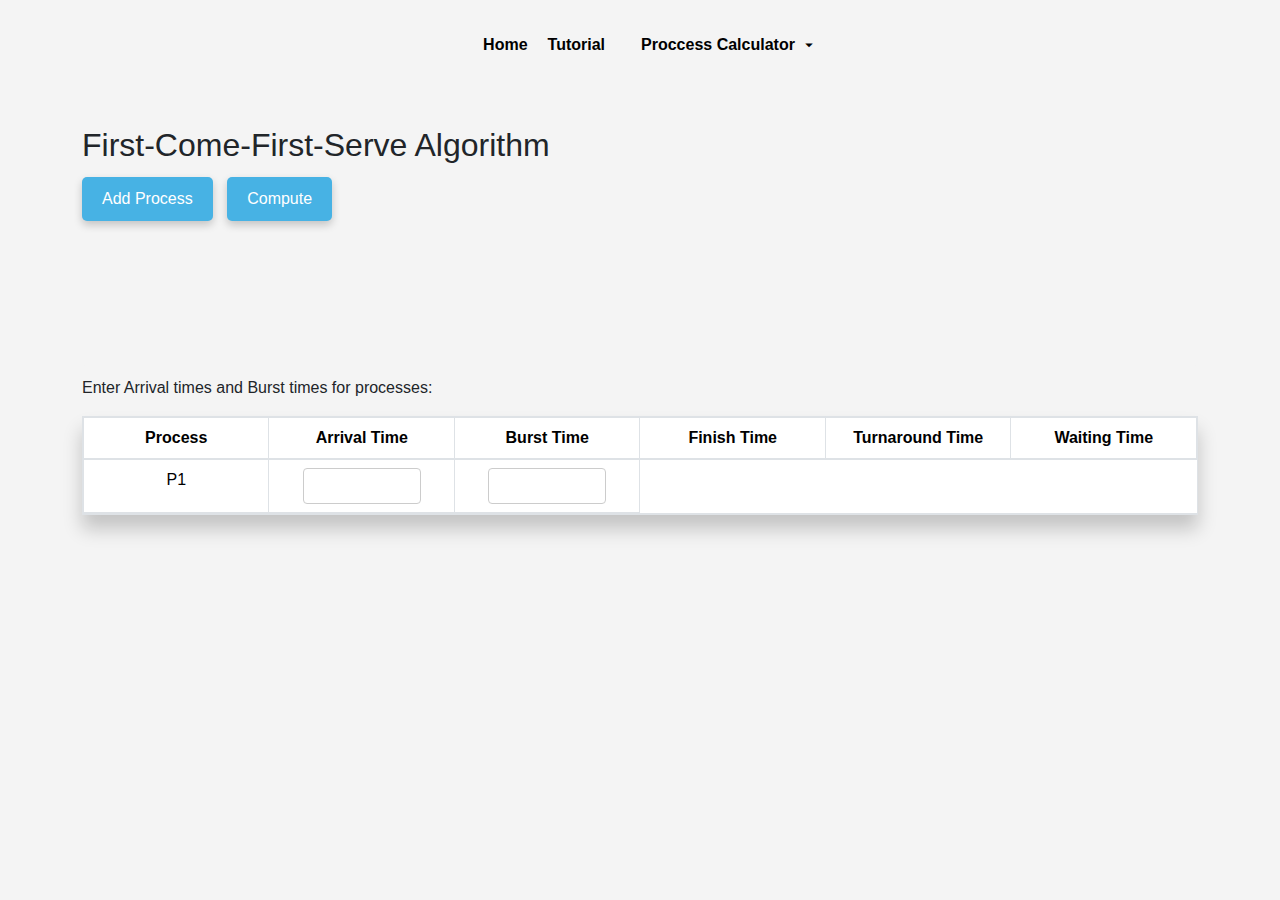
<file: fcfs.html>
<!DOCTYPE html>
<html lang="en">
<head>
  <meta charset="UTF-8">
  <meta name="viewport" content="width=device-width, initial-scale=1.0">
  <title>FCFS Scheduler</title>
  <link rel="icon" type="image/png" href="logoa.png">
  <link rel="stylesheet" href="https://stackpath.bootstrapcdn.com/bootstrap/4.5.2/css/bootstrap.min.css"> 
  <link href="https://stackpath.bootstrapcdn.com/bootstrap/5.1.3/css/bootstrap.min.css" rel="stylesheet">
  <link href="https://fonts.googleapis.com/icon?family=Material+Icons"rel="stylesheet">
  <link rel="stylesheet" type="text/css" href="fcfs.css">
</head>
<body>

  <nav class="navbar">          
    <label for="menu-toggle" id="hamburger-btn">
    </label>
    <ul class="links">
      <li><a href="index.html">Home</a></li>
      <li><a href="info.html#FCFS">Tutorial</a></li>
      <li class="nav-link services">
        <a href="#">Proccess Calculator
            <span class="material-icons dropdown-icon">arrow_drop_down</span>
        </a>
        <ul class="drop-down">
          <li><a href="fcfs.html">First-Come-First-Serve</a></li>
          <li><a href="sjf.html">Shortest-Job-First</a></li>
          <li><a href="srtf.html">Shortest-Remaining-Time-First</a></li>
          <li><a href="Prio p.html">Priority (Preemptive)</a></li>
          <li><a href="Prio np.html">Priority (Non-Preemptive)</a></li>
          <li><a href="rr.html">Round Robin</a></li>
        </ul>
    </li>
    </ul>
  </nav>

<div class="container">
  <div class="row">
    <div class="col-md-12">
      <h2>First-Come-First-Serve Algorithm</h2>

      <div class="button-container">
        <button onclick="addRow()">Add Process</button>
        <button onclick="compute()">Compute</button>

      <div id="average" class="text-right average-box"></div>

      <div id="ganttChart" class="gantt-chart"></div>
      <div id="ganttTimeline" class="gantt-timeline"></div>
      
      <p>Enter Arrival times and Burst times for processes:</p>
        <table id="inputTable" class="table table-bordered">
            <thead>
                <tr>
                  <th>Process</th>
                  <th>Arrival Time</th>
                  <th>Burst Time</th>
                  <th>Finish Time</th>
                  <th>Turnaround Time</th>
                  <th>Waiting Time</th>                  
                </tr>
            </thead>
        </table>
    </div>
  </div>
</div>

<script src="fcfs.js"></script>
<script src="https://stackpath.bootstrapcdn.com/bootstrap/5.1.3/js/bootstrap.bundle.min.js"></script>
</body>
</html>
</file>
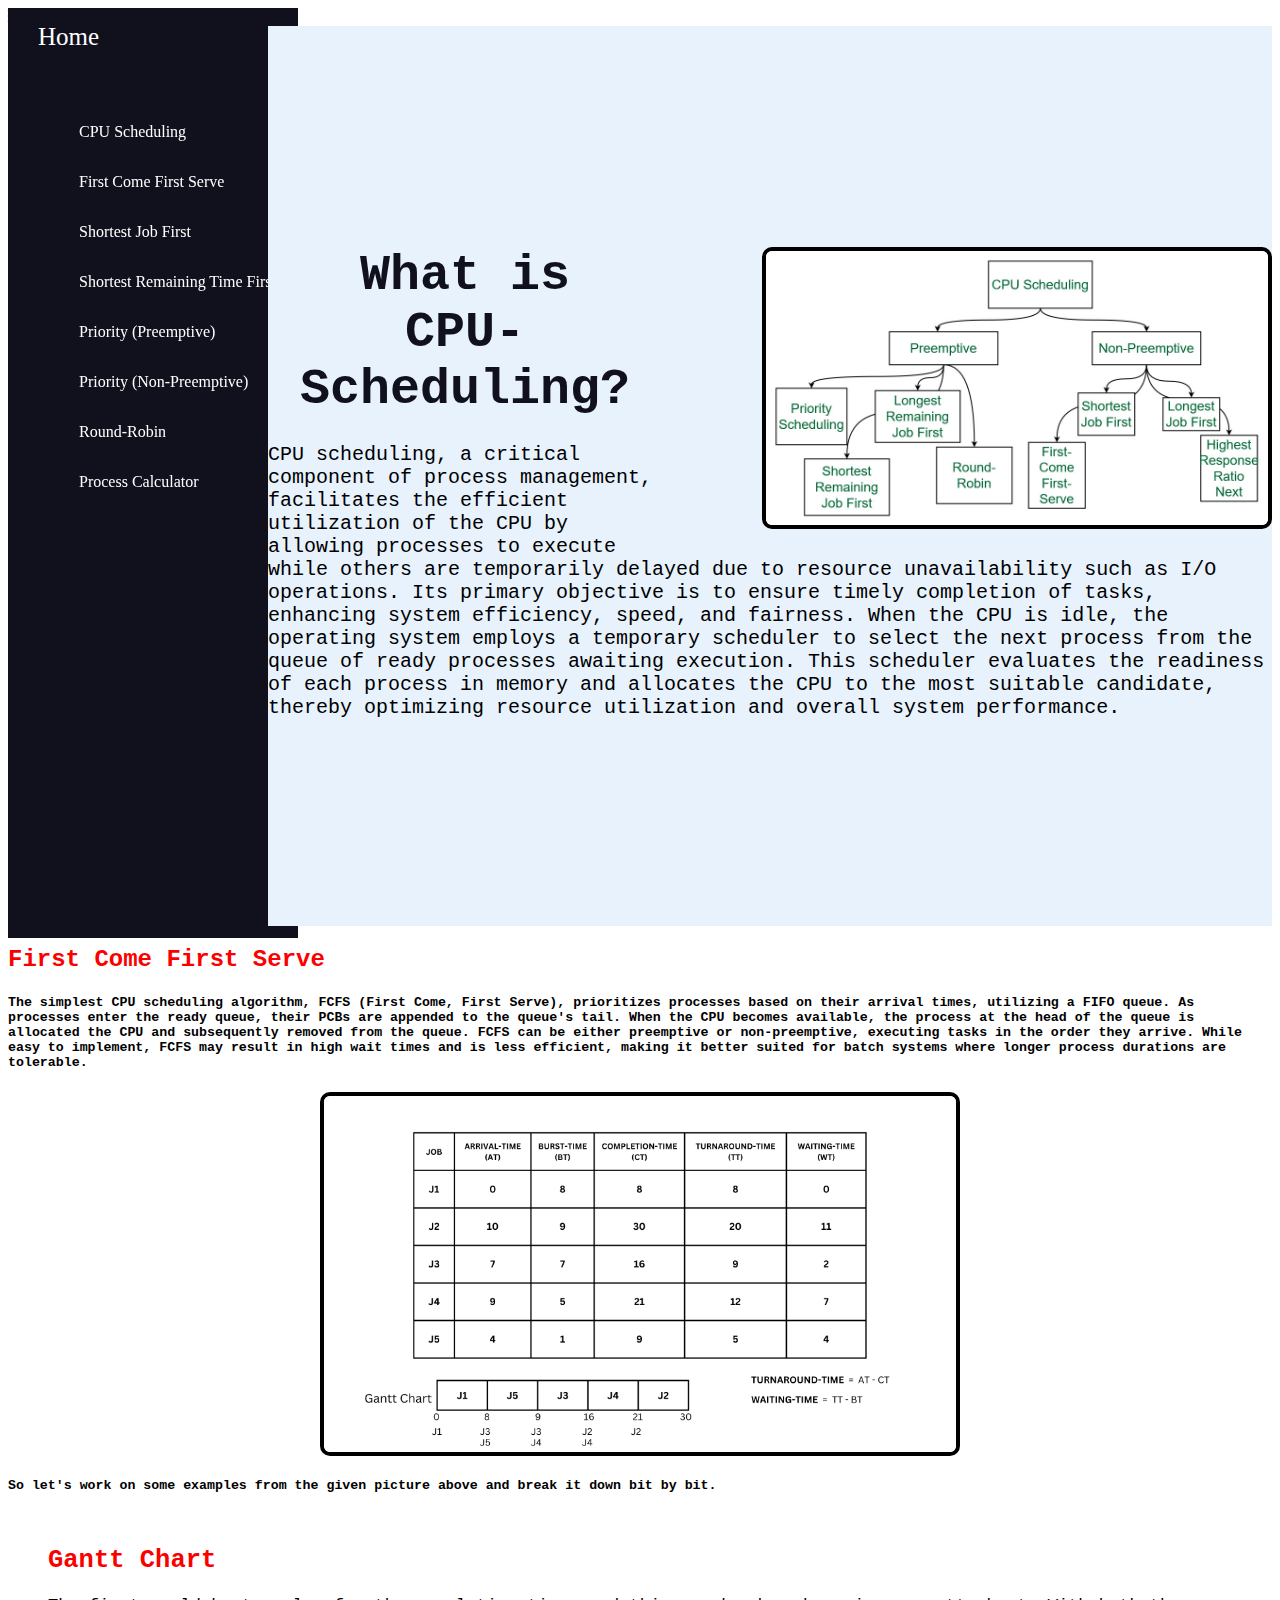
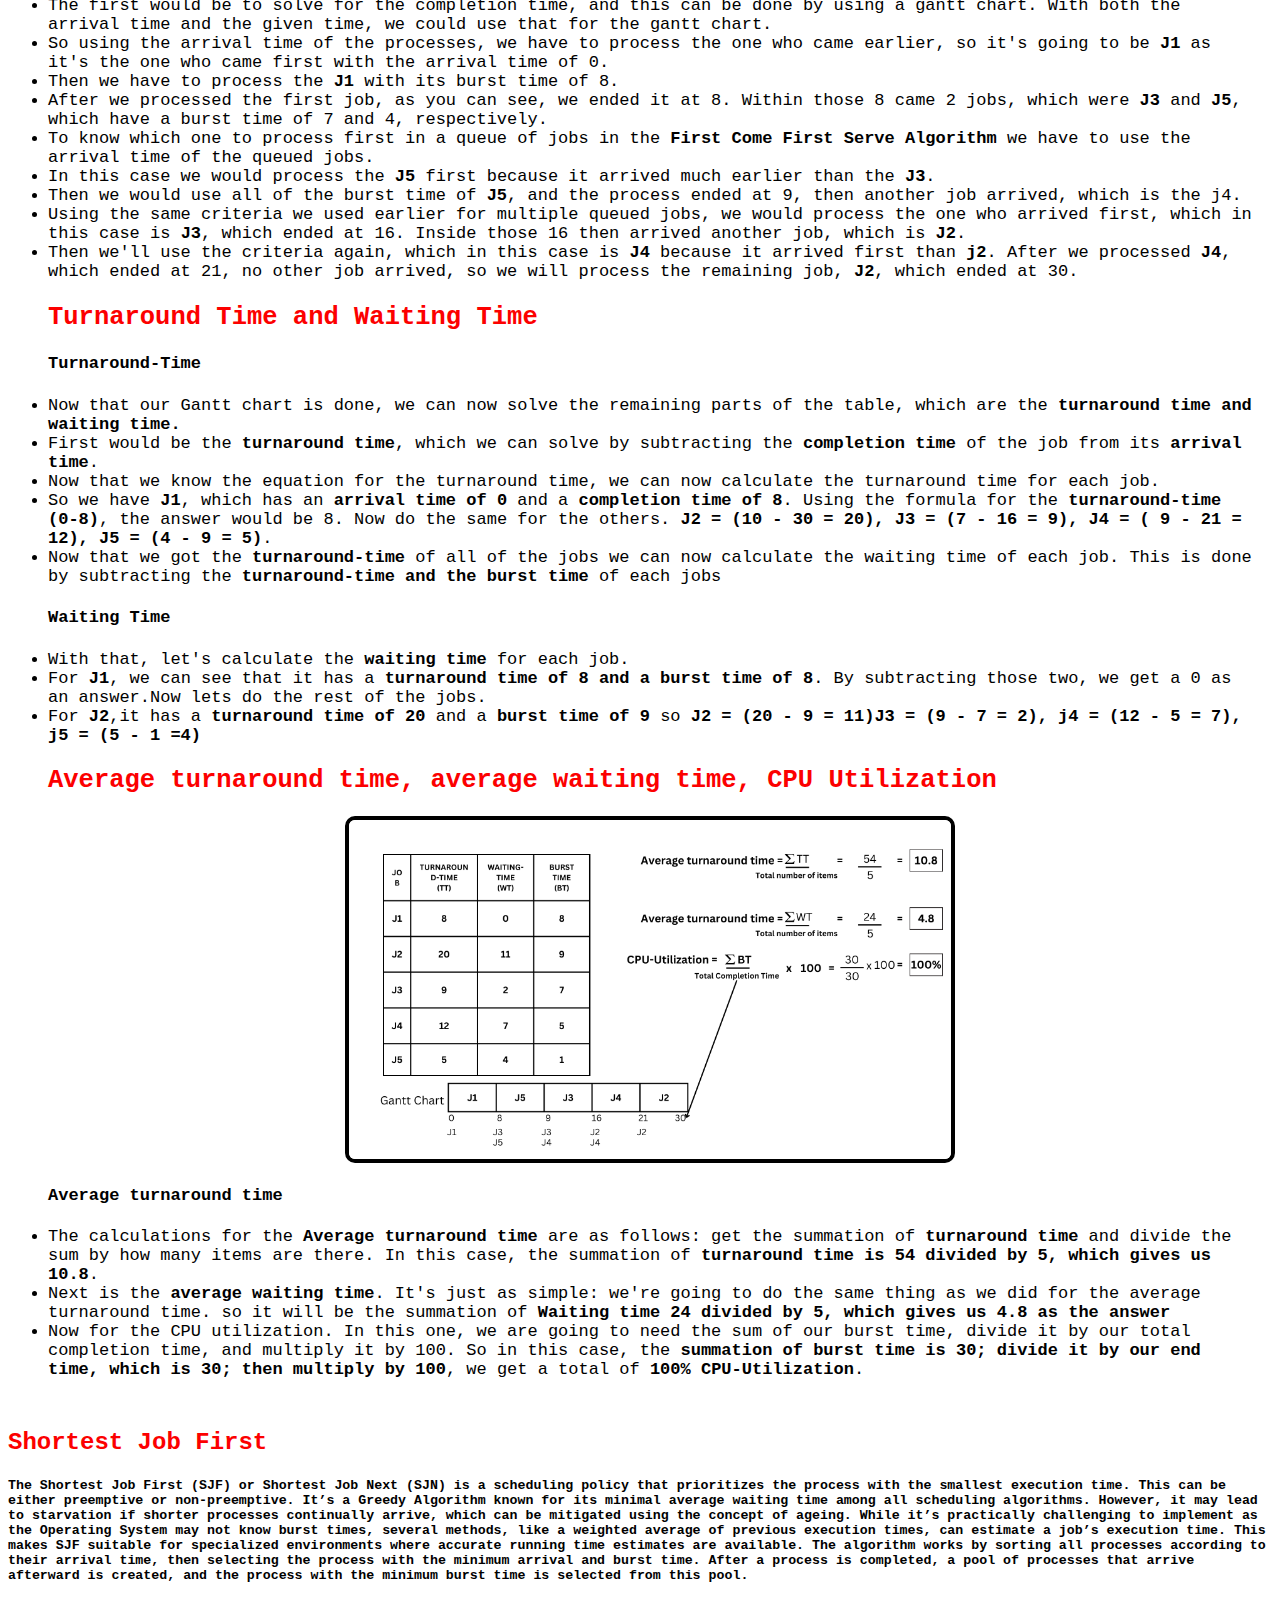
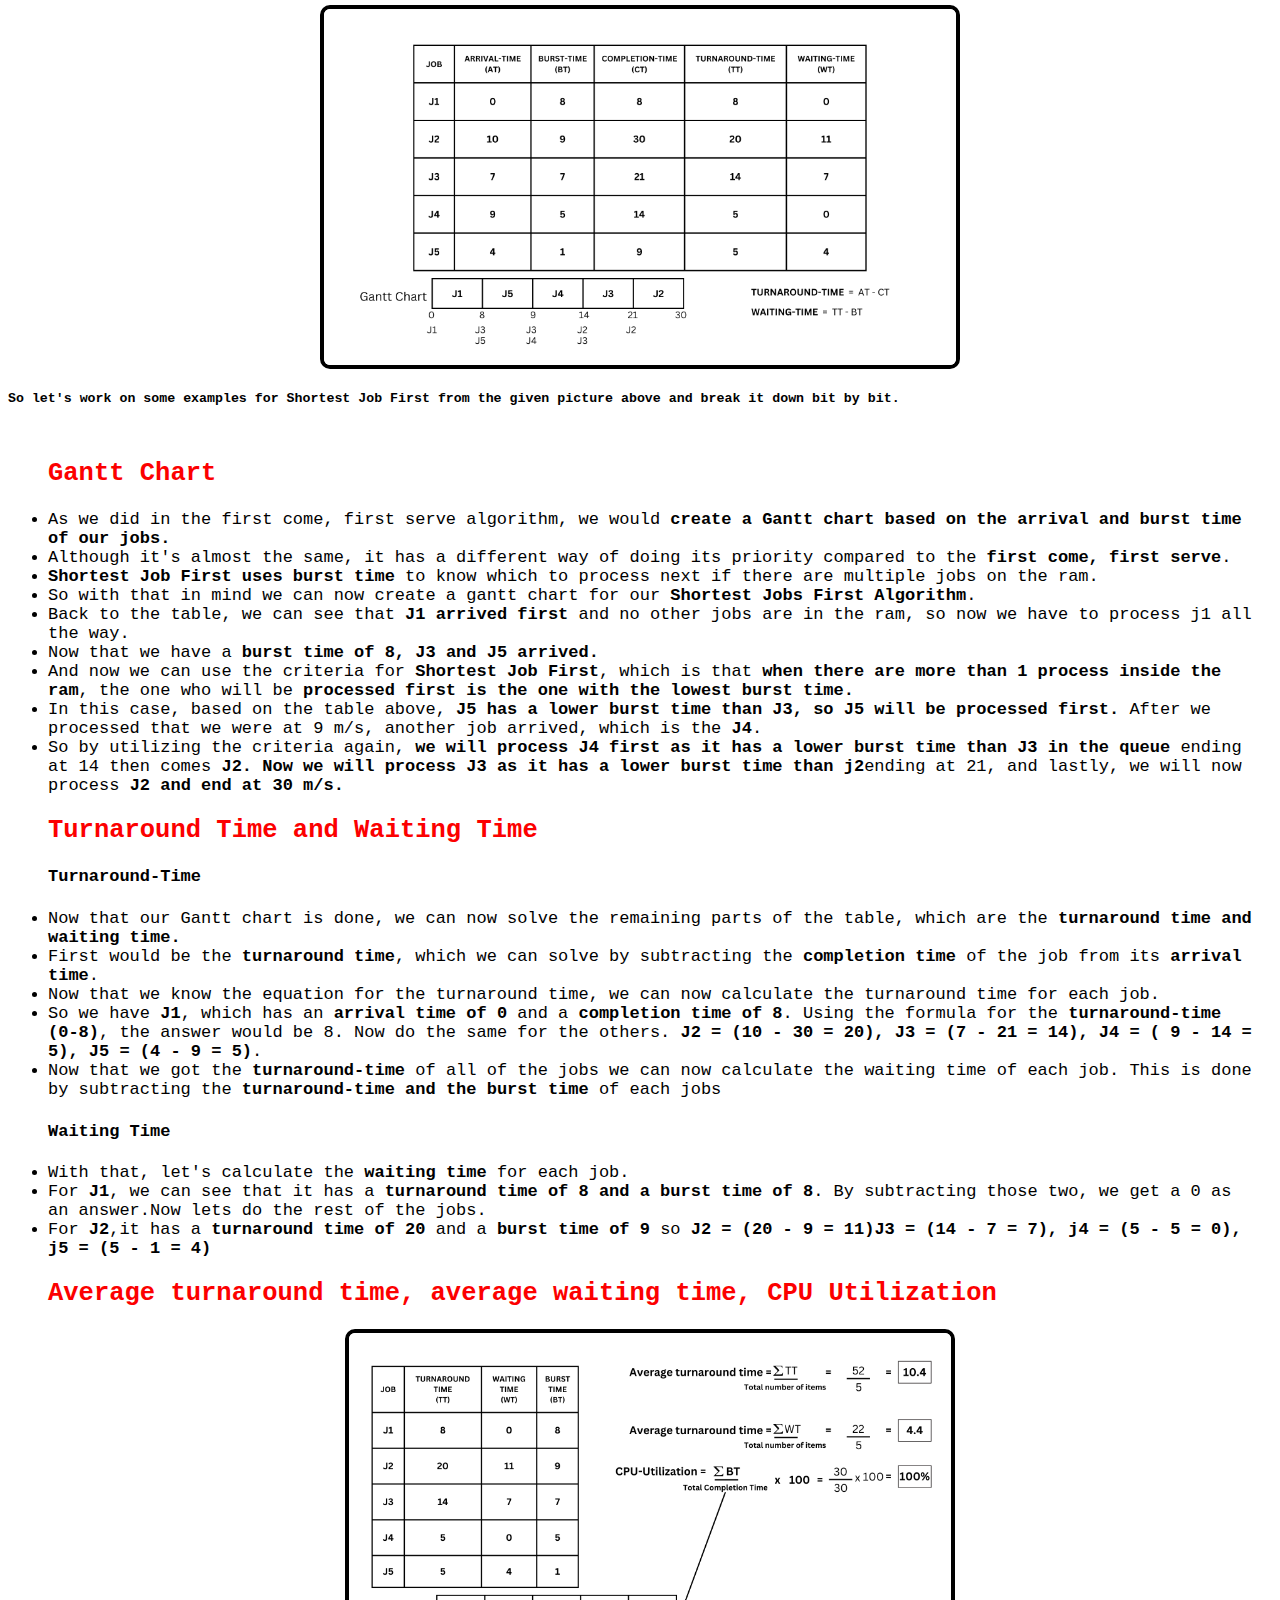
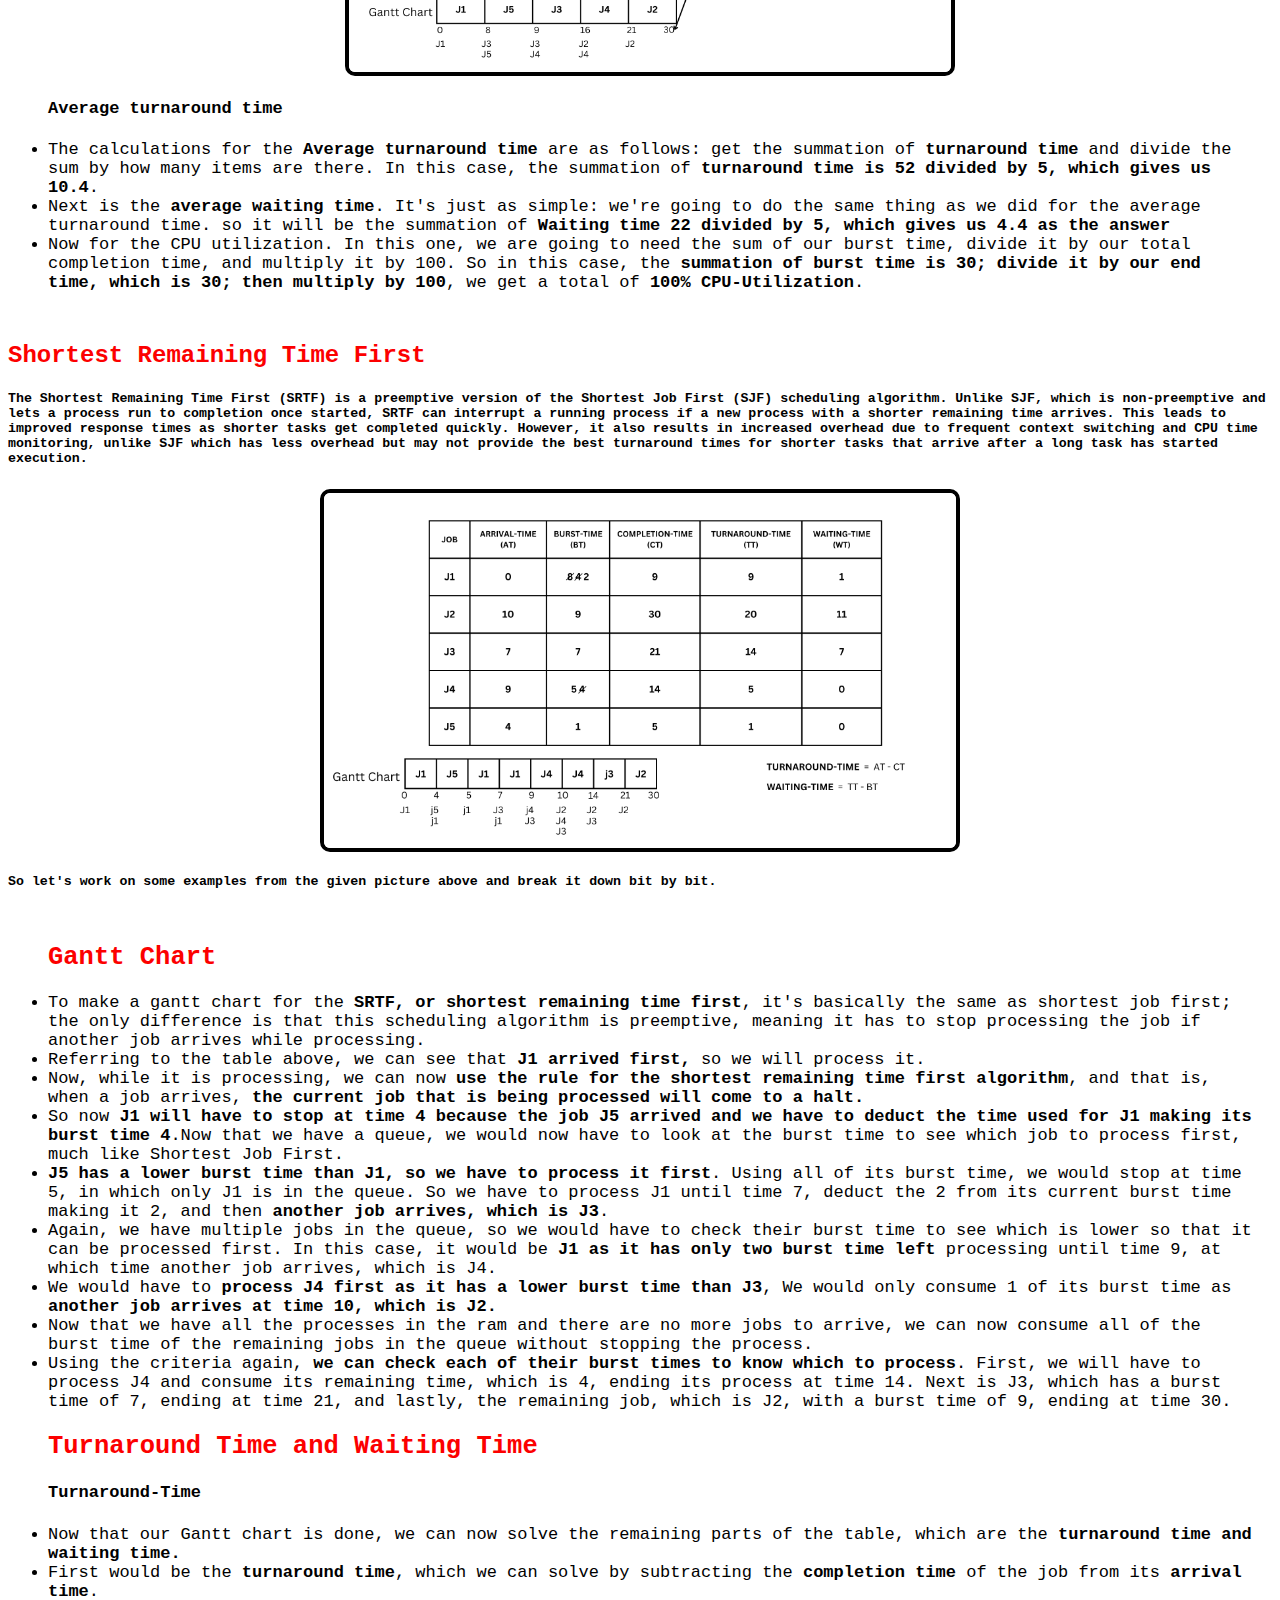
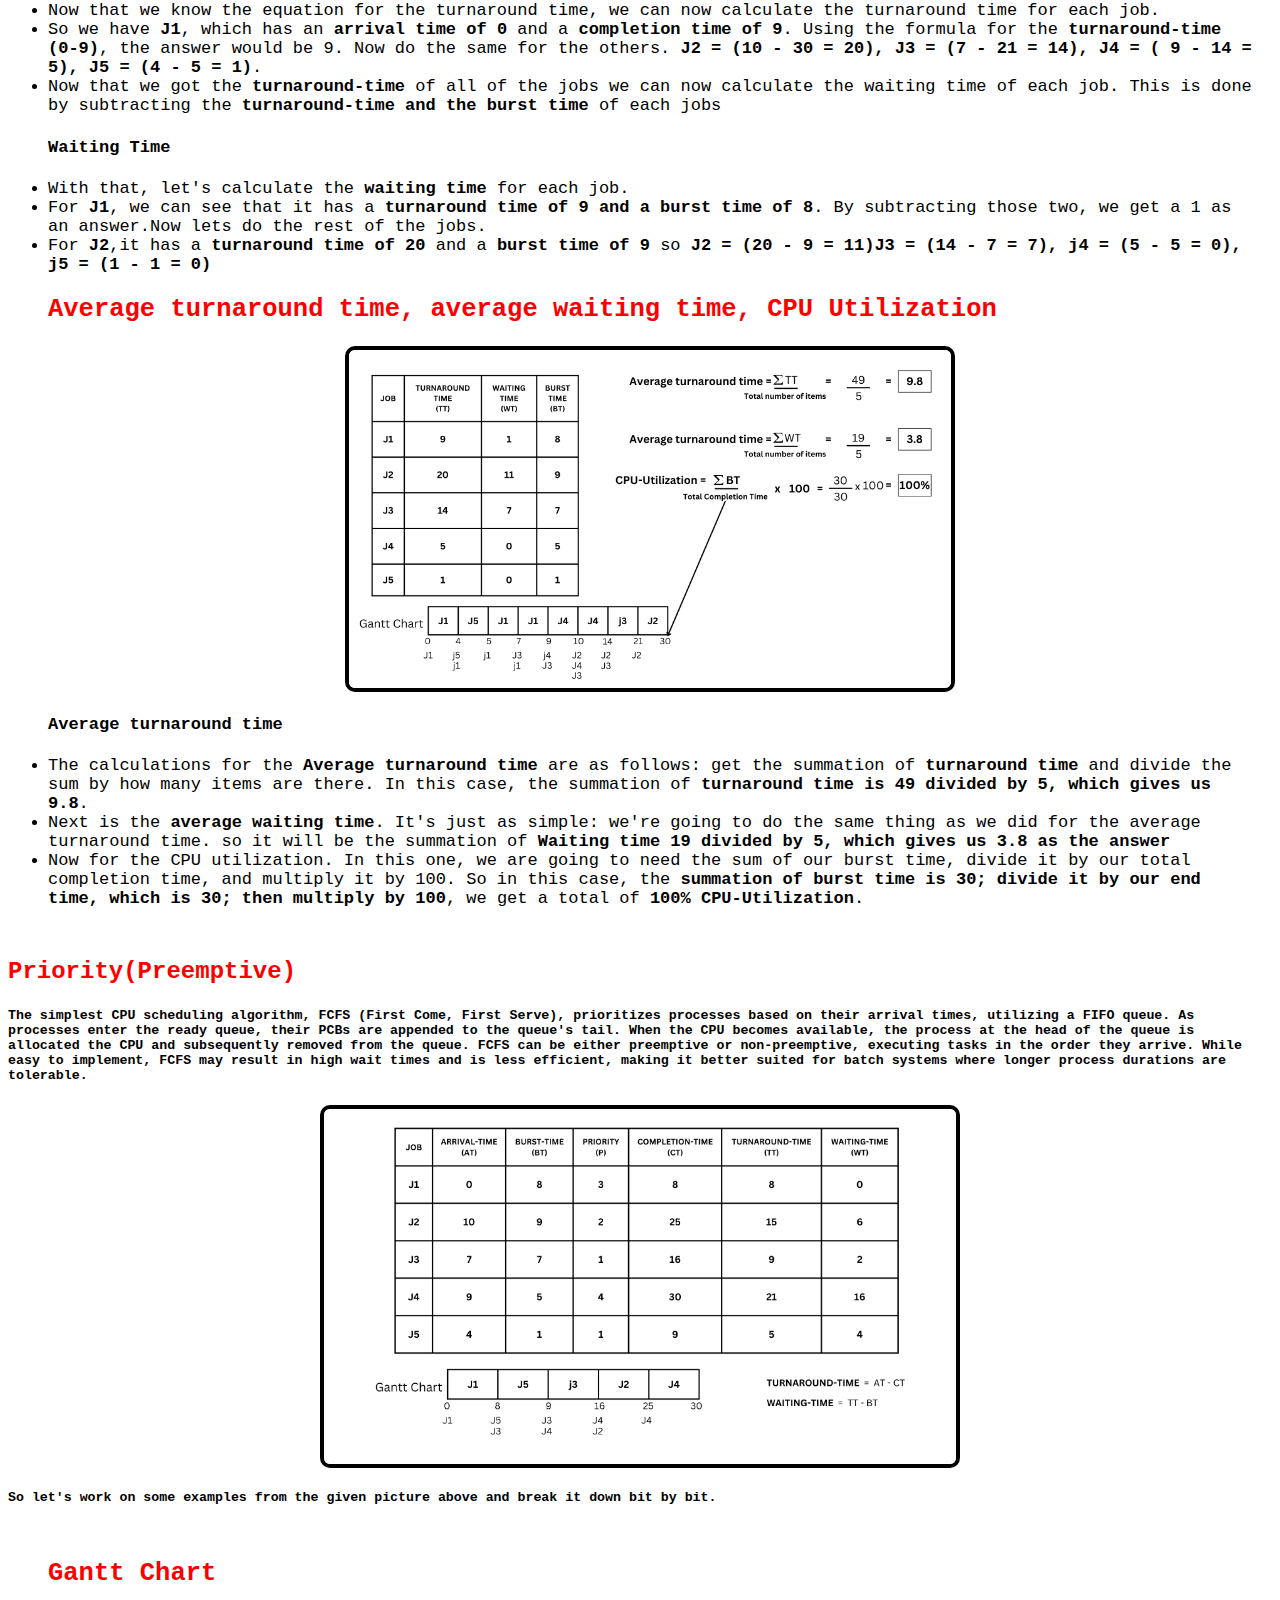
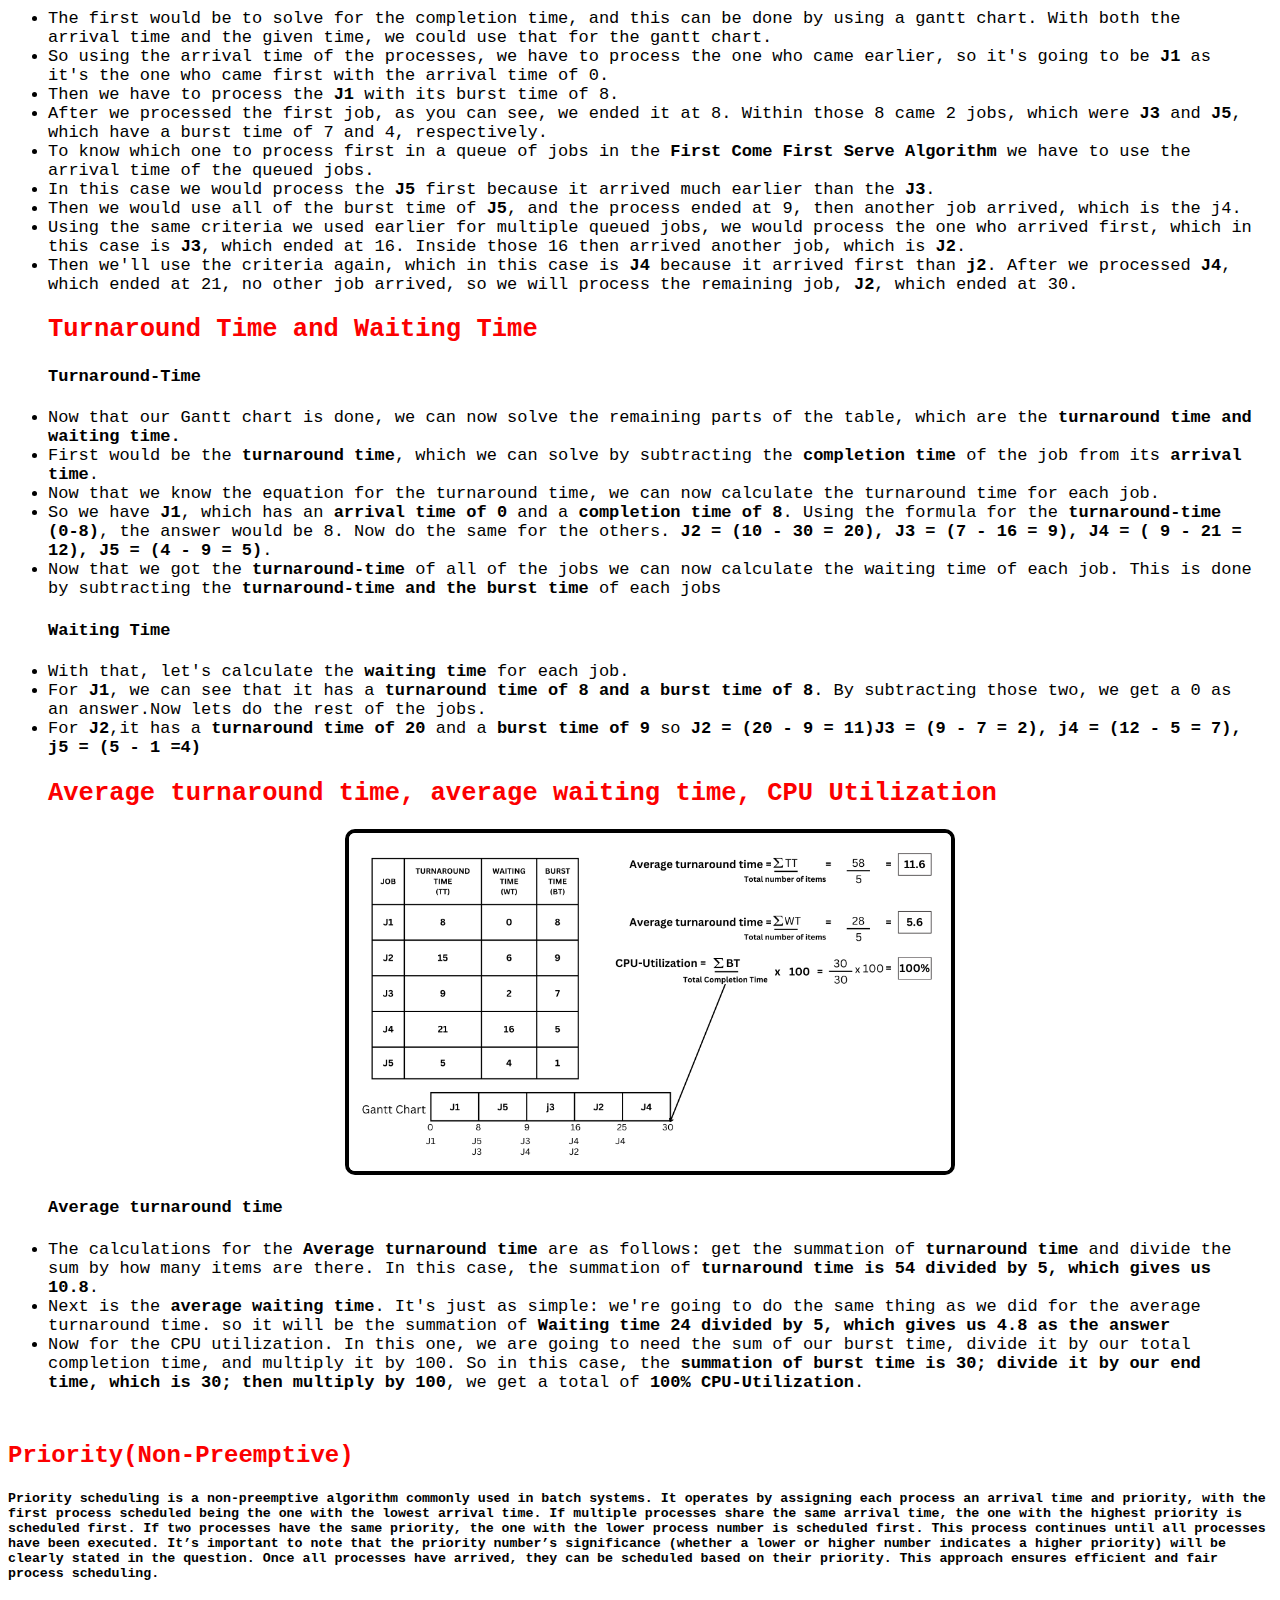
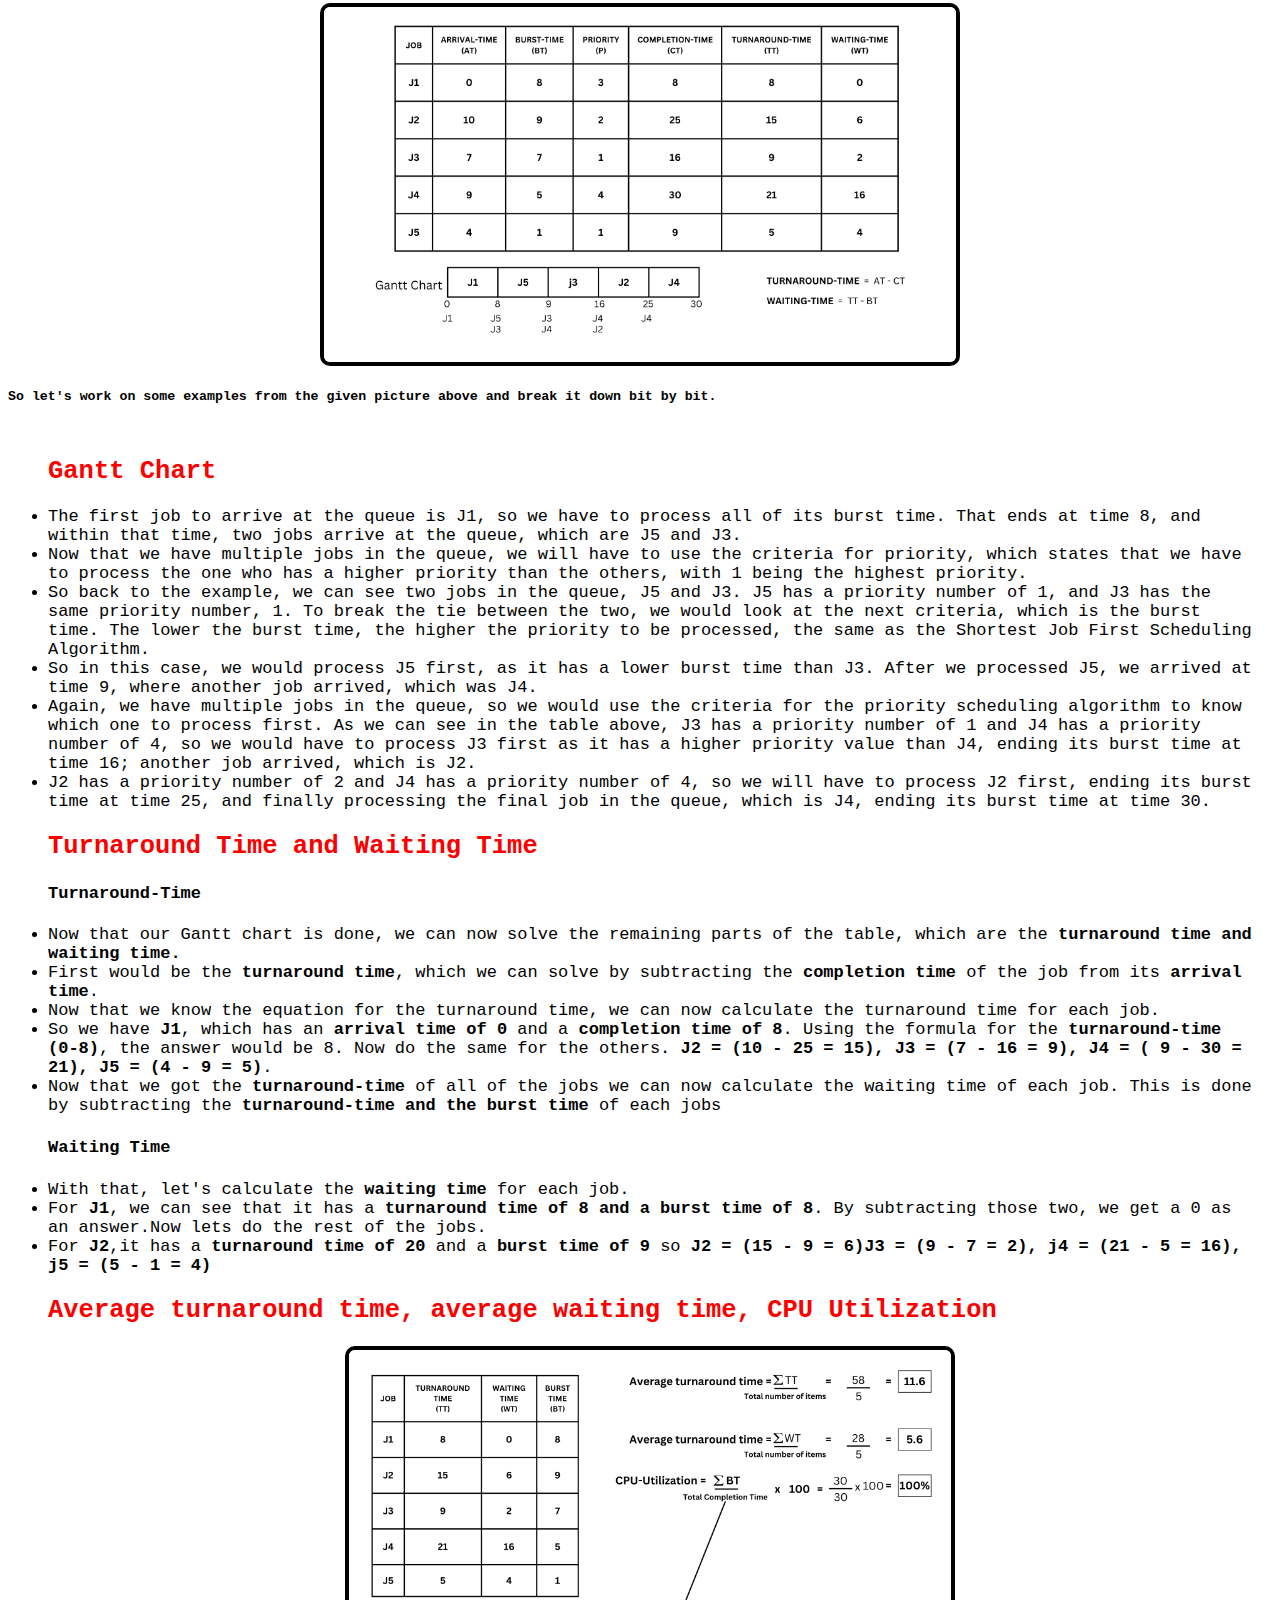
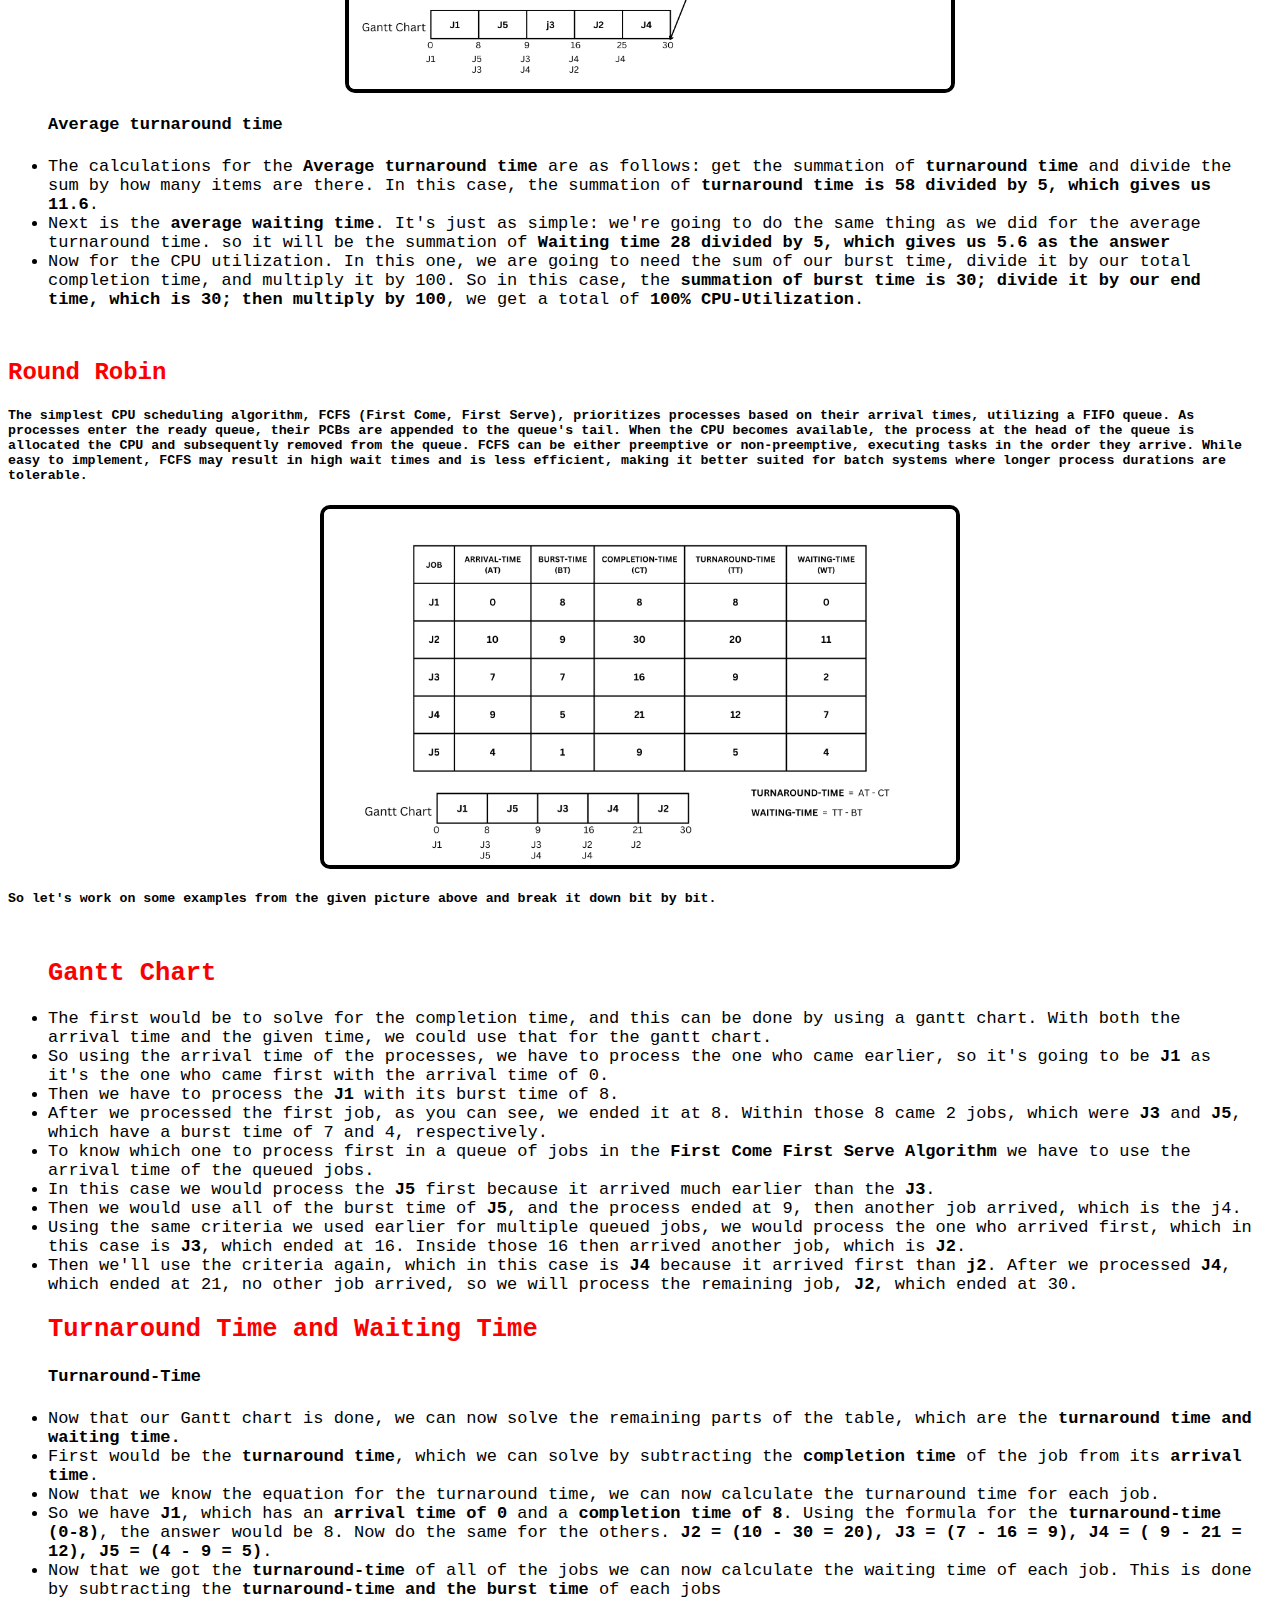
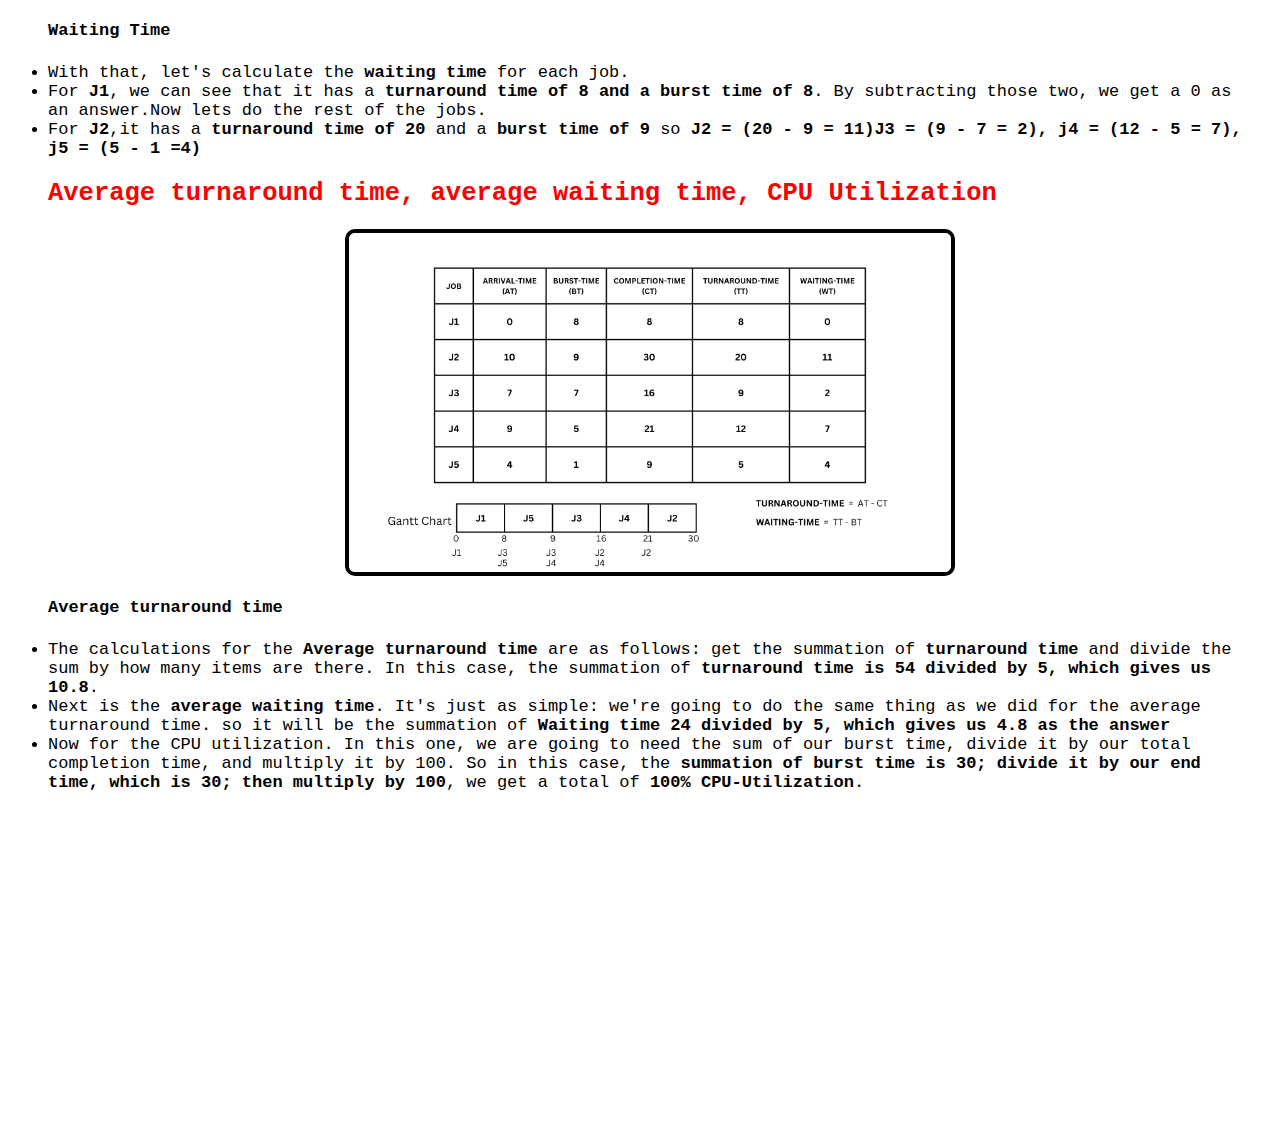
<file: info.html>
<!DOCTYPE html>
<html lang="en">
  <head>
    <meta charset="UTF-8" />
    <meta name="viewport" content="width=device-width, initial-scale=1.0" />
    <title>CPU Scheduling TUtorial</title>
    <link rel="icon" type="image/png" href="logoa.png">
    <link rel="stylesheet" href="infostyle.css" />
    <link href="https://cdn.jsdelivr.net/npm/bootstrap@5.3.0-alpha1/dist/css/bootstrap.min.css" rel="stylesheet" integrity="sha384-GLhlTQ8iRABdZLl6O3oVMWSktQOp6b7In1Zl3/Jr59b6EGGoI1aFkw7cmDA6j6gD" crossorigin="anonymous">
    <link rel="stylesheet" href="https://cdnjs.cloudflare.com/ajax/libs/font-awesome/6.3.0/css/all.min.css" />
  </head>
  <body>
    <nav class="sidebar">
      <a href="index.html" class="logo">Home</a>

      <div class="menu-content">
        <ul class="menu-items">

          <li class="item">
            <a href="#">CPU Scheduling</a>
          </li>

          <li class="item">
            <a href="#FCFS">First Come First Serve</a>
          </li>

          <li class="item">
            <a href="#SJF">Shortest Job First</a>
          </li>

          <li class="item">
            <a href="#SRTF">Shortest Remaining Time First</a>
          </li>
          
          <li class="item">
            <a href="#PRIO">Priority (Preemptive)</a>
          </li>

          <li class="item">
            <a href="#NON-PRIO">Priority (Non-Preemptive)</a>
          </li>

          <li class="item">
            <a href="#RR">Round-Robin</a>
          </li>

          <li class="item">
            <div class="submenu-item">
              <span>Process Calculator</span>
              <i class="fa-solid fa-chevron-right"></i>
            </div>
            <ul class="menu-items submenu">
              <div class="menu-title">
                <i class="fa-solid fa-chevron-left"></i>
                Tutorial
              </div>
              <li class="item">
                <a href="fcfs.html">First Come First Serve</a>
              </li>

              <li class="item">
                <a href="sjf.html">Shortest-Job-First</a>
              </li>

              <li class="item">
                <a href="srtf.html">Shortest-Remaining-Time-First</a>
              </li>

              <li class="item">
                <a href="Prio p.html">Priority (Preemptive)</a>
              </li>

              <li class="item">
                <a href="Prio np.html">Priority (Non-Preemptive)</a>
              </li>

              <li class="item">
                <a href="rr.html">Round Robin</a>
              </li>
            </ul>
          </li>

        </ul>
      </div>
    </nav>

    <nav class="navbar">
      <i class="fa-solid fa-bars" id="sidebar-close"></i>
    </nav>
    <main class="main">
      <div class="container">
        <div class="wrapper">
          <img class ="cpu" src="CPU-Scheduling.jpg" alt="cpu">
          <div class="cpu-text">
          <h1>What is <br>  CPU-Scheduling?</h1>
          <p>
            CPU scheduling, a critical component of process management, facilitates the efficient utilization of the CPU by allowing processes to execute while others are temporarily delayed due to resource unavailability such as I/O operations. Its primary objective is to ensure timely completion of tasks, enhancing system efficiency, speed, and fairness. When the CPU is idle, the operating system employs a temporary scheduler to select the next process from the queue of ready processes awaiting execution. This scheduler evaluates the readiness of each process in memory and allocates the CPU to the most suitable candidate, thereby optimizing resource utilization and overall system performance.
          </p>
          </div>
        </div>
      </div>
    </main>

    <style>
      h2 {
        color: rgb(252, 0, 0);
      }
    </style>

    <section class="container py-5" id="FCFS">
      <div class="row mt-4 py-3">
        <div class="col-12 d-flex flex-column text-right justify-content-right" id="paragraph">
          <h2>First Come First Serve</h2>  
          <h5 class="text-secondary fw-normal py-2 Lucida Console">The simplest CPU scheduling algorithm, FCFS (First Come, First Serve), prioritizes processes based on their arrival times, utilizing a FIFO queue. As processes enter the ready queue, their PCBs are appended to the queue's tail. When the CPU becomes available, the process at the head of the queue is allocated the CPU and subsequently removed from the queue. FCFS can be either preemptive or non-preemptive, executing tasks in the order they arrive. While easy to implement, FCFS may result in high wait times and is less efficient, making it better suited for batch systems where longer process durations are tolerable.</h5>
            <img class = fcfspic src="FCFS-PIC.png" alt="fcfspic">
            <h5>So let's work on some examples from the given picture above and break it down bit by bit.</h5>
            <ul class="steps">
              <h2>Gantt Chart</h2>
              <li>The first would be to solve for the completion time, and this can be done by using a gantt chart. With both the arrival time and the given time, we could use that for the gantt chart.</li>
              <li>So using the arrival time of the processes, we have to process the one who came earlier, so it's going to be <b>J1</b> as it's the one who came first with the arrival time of 0.</li>
              <li>Then we have to process the <b>J1</b> with its burst time of 8.</li>
              <li>After we processed the first job, as you can see, we ended it at 8. Within those 8 came 2 jobs, which were <b>J3</b> and <b>J5</b>, which have a burst time of 7 and 4, respectively.</li>
              <li>To know which one to process first in a queue of jobs in the <b> First Come First Serve Algorithm </b> we have to use the arrival time of the queued jobs.</li>
              <li>In this case we would process the <b>J5</b> first because it arrived much earlier than the <b>J3</b>.</li>
              <li>Then we would use all of the burst time of <b>J5</b>, and the process ended at 9, then another job arrived, which is the j4.</li>
              <li>Using the same criteria we used earlier for multiple queued jobs, we would process the one who arrived first, which in this case is <b>J3</b>, which ended at 16. Inside those 16 then arrived another job, which is <b>J2</b>.</li>
              <li>Then we'll use the criteria again, which in this case is <b>J4</b> because it arrived first than <b>j2</b>. After we processed <b>J4</b>, which ended at 21, no other job arrived, so we will process the remaining job, <b>J2</b>, which ended at 30.</li>
              <h2>Turnaround Time and Waiting Time</h2>
              <h4>Turnaround-Time</h4>
              <li>Now that our Gantt chart is done, we can now solve the remaining parts of the table, which are the <b>turnaround time and waiting time.</b></li>
              <li>First would be the <b>turnaround time</b>, which we can solve by subtracting the <b>completion time</b> of the job from its <b>arrival time</b>.</li>
              <li>Now that we know the equation for the turnaround time, we can now calculate the turnaround time for each job.</li>
              <li>So we have <b>J1</b>, which has an <b>arrival time of 0</b> and a <b>completion time of 8</b>. Using the formula for the <b>turnaround-time (0-8)</b>, the answer would be 8. Now do the same for the others. <b>J2 = (10 - 30 = 20), J3 = (7 - 16 = 9), J4 = ( 9 - 21 = 12), J5 = (4 - 9 = 5)</b>.</li>
              <li>Now that we got the <b>turnaround-time</b> of all of the jobs we can now calculate the waiting time of each job. This is done by subtracting the <b>turnaround-time and the burst time</b> of each jobs</li>
              <h4>Waiting Time</h4>
              <li>With that, let's calculate the <b>waiting time</b> for each job.</li>
              <li>For <b>J1</b>, we can see that it has a <b>turnaround time of 8 and a burst time of 8</b>. By subtracting those two, we get a 0 as an answer.Now lets do the rest of the jobs.</li>
              <li>For <b>J2</b>,it has a <b>turnaround time of 20</b> and a <b>burst time of 9 </b>so <b>J2 = (20 - 9 = 11)</b><b>J3 = (9 - 7 = 2), j4 = (12 - 5 = 7), j5 = (5 - 1 =4)</b></li>
              <h2>Average turnaround time, average waiting time, CPU Utilization</h2>
              <img class="fcfsavg" src="FCFS-AVG.png" alt="fcfsavg">
              <h4>Average turnaround time</h4>
              <li>The calculations for the <b>Average turnaround time</b> are as follows: get the summation of <b>turnaround time</b> and divide the sum by how many items are there. In this case, the summation of <b>turnaround time is 54 divided by 5, which gives us 10.8</b>.</li>
              <li>Next is the <b>average waiting time</b>. It's just as simple: we're going to do the same thing as we did for the average turnaround time. so it will be the summation of <b>Waiting time 24 divided by 5, which gives us 4.8 as the answer</b></li>
              <li>Now for the CPU utilization. In this one, we are going to need the sum of our burst time, divide it by our total completion time, and multiply it by 100. So in this case, the <b>summation of burst time is 30; divide it by our end time, which is 30; then multiply by 100</b>, we get a total of <b>100% CPU-Utilization</b>.</li>
            </ul>
          </div>
        </div>
      </div>
    </section>

    <section class="container py-5" id="SJF">
      <div class="row mt-4 py-3">
        <div class="col-12 d-flex flex-column text-right justify-content-right" id="paragraph">
          <h2>Shortest Job First</h2>  
          <h5 class="text-secondary fw-normal py-2 Lucida Console">The Shortest Job First (SJF) or Shortest Job Next (SJN) is a scheduling policy that prioritizes the process with the smallest execution time. This can be either preemptive or non-preemptive. It’s a Greedy Algorithm known for its minimal average waiting time among all scheduling algorithms. However, it may lead to starvation if shorter processes continually arrive, which can be mitigated using the concept of ageing. While it’s practically challenging to implement as the Operating System may not know burst times, several methods, like a weighted average of previous execution times, can estimate a job’s execution time. This makes SJF suitable for specialized environments where accurate running time estimates are available. The algorithm works by sorting all processes according to their arrival time, then selecting the process with the minimum arrival and burst time. After a process is completed, a pool of processes that arrive afterward is created, and the process with the minimum burst time is selected from this pool. </h5>
            <img class = fcfspic src="shortest job first.png" alt="fcfspic">
            <h5>So let's work on some examples for Shortest Job First from the given picture above and break it down bit by bit.</h5>
            <ul class="steps">
              <h2>Gantt Chart</h2>
              <li>As we did in the first come, first serve algorithm, we would <b>create a Gantt chart based on the arrival and burst time of our jobs.</b></li>
              <li>Although it's almost the same, it has a different way of doing its priority compared to the <b>first come, first serve</b>.</li>
              <li><b>Shortest Job First uses burst time</b> to know which to process next if there are multiple jobs on the ram.</li>
              <li>So with that in mind we can now create a gantt chart for our <b>Shortest Jobs First Algorithm</b>.</li>
              <li>Back to the table, we can see that <b>J1 arrived first</b> and no other jobs are in the ram, so now we have to process j1 all the way.</li>
              <li>Now that we have a <b>burst time of 8, J3 and J5 arrived.</b></li>
              <li>And now we can use the criteria for <b>Shortest Job First</b>, which is that <b>when there are more than 1 process inside the ram</b>, the one who will be <b>processed first is the one with the lowest burst time.</b></li>
              <li>In this case, based on the table above, <b>J5 has a lower burst time than J3, so J5 will be processed first.</b> After we processed that we were at 9 m/s,  another job arrived, which is the <b>J4</b>.</li>
              <li>So by utilizing the criteria again, <b>we will process J4 first as it has a lower burst time than J3 in the queue</b> ending at 14 then comes <b>J2. Now we will process J3 as it has a lower burst time than j2</b>ending at 21, and lastly, we will now process <b>J2 and end at 30 m/s.</b></j2></li>
              <h2>Turnaround Time and Waiting Time</h2>
              <h4>Turnaround-Time</h4>
              <li>Now that our Gantt chart is done, we can now solve the remaining parts of the table, which are the <b>turnaround time and waiting time.</b></li>
              <li>First would be the <b>turnaround time</b>, which we can solve by subtracting the <b>completion time</b> of the job from its <b>arrival time</b>.</li>
              <li>Now that we know the equation for the turnaround time, we can now calculate the turnaround time for each job.</li>
              <li>So we have <b>J1</b>, which has an <b>arrival time of 0</b> and a <b>completion time of 8</b>. Using the formula for the <b>turnaround-time (0-8)</b>, the answer would be 8. Now do the same for the others. <b>J2 = (10 - 30 = 20), J3 = (7 - 21 = 14), J4 = ( 9 - 14 = 5), J5 = (4 - 9 = 5)</b>.</li>
              <li>Now that we got the <b>turnaround-time</b> of all of the jobs we can now calculate the waiting time of each job. This is done by subtracting the <b>turnaround-time and the burst time</b> of each jobs</li>
              <h4>Waiting Time</h4>
              <li>With that, let's calculate the <b>waiting time</b> for each job.</li>
              <li>For <b>J1</b>, we can see that it has a <b>turnaround time of 8 and a burst time of 8</b>. By subtracting those two, we get a 0 as an answer.Now lets do the rest of the jobs.</li>
              <li>For <b>J2</b>,it has a <b>turnaround time of 20</b> and a <b>burst time of 9 </b>so <b>J2 = (20 - 9 = 11)</b><b>J3 = (14 - 7 = 7), j4 = (5 - 5 = 0), j5 = (5 - 1 = 4)</b></li>
              <h2>Average turnaround time, average waiting time, CPU Utilization</h2>
              <img class="fcfsavg" src="sjf avg.png" alt="fcfsavg">
              <h4>Average turnaround time</h4>
              <li>The calculations for the <b>Average turnaround time</b> are as follows: get the summation of <b>turnaround time</b> and divide the sum by how many items are there. In this case, the summation of <b>turnaround time is 52 divided by 5, which gives us 10.4</b>.</li>
              <li>Next is the <b>average waiting time</b>. It's just as simple: we're going to do the same thing as we did for the average turnaround time. so it will be the summation of <b>Waiting time 22 divided by 5, which gives us 4.4 as the answer</b></li>
              <li>Now for the CPU utilization. In this one, we are going to need the sum of our burst time, divide it by our total completion time, and multiply it by 100. So in this case, the <b>summation of burst time is 30; divide it by our end time, which is 30; then multiply by 100</b>, we get a total of <b>100% CPU-Utilization</b>.</li>
            </ul>
          </div>
        </div>
      </div>
    </section>

    <section class="container py-5" id="SRTF">
      <div class="row mt-4 py-3">
        <div class="col-12 d-flex flex-column text-right justify-content-right" id="paragraph">
          <h2>Shortest Remaining Time First</h2>  
          <h5 class="text-secondary fw-normal py-2 Lucida Console">The Shortest Remaining Time First (SRTF) is a preemptive version of the Shortest Job First (SJF) scheduling algorithm. Unlike SJF, which is non-preemptive and lets a process run to completion once started, SRTF can interrupt a running process if a new process with a shorter remaining time arrives. This leads to improved response times as shorter tasks get completed quickly. However, it also results in increased overhead due to frequent context switching and CPU time monitoring, unlike SJF which has less overhead but may not provide the best turnaround times for shorter tasks that arrive after a long task has started execution.</h5>
            <img class = fcfspic src="SRTF-PIC.png" alt="fcfspic">
            <h5>So let's work on some examples from the given picture above and break it down bit by bit.</h5>
            <ul class="steps">
              <h2>Gantt Chart</h2>
              <li>To make a gantt chart for the <b>SRTF, or shortest remaining time first</b>, it's basically the same as shortest job first; the only difference is that this scheduling algorithm is preemptive, meaning it has to stop processing the job if another job arrives while processing.</li>
              <li>Referring to the table above, we can see that <b>J1 arrived first,</b> so we will process it.</li>
              <li>Now, while it is processing, we can now <b>use the rule for the shortest remaining time first algorithm</b>, and that is, when a job arrives, <b>the current job that is being processed will come to a halt.</b></li>
              <li>So now <b>J1 will have to stop at time 4 because the job J5 arrived and we have to deduct the time used for J1 making its burst time 4</b>.Now that we have a queue, we would now have to look at the burst time to see which job to process first, much like Shortest Job First.</li>
              <li><b>J5 has a lower burst time than J1, so we have to process it first</b>. Using all of its burst time, we would stop at time 5, in which only J1 is in the queue. So we have to process J1 until time 7, deduct the 2 from its current burst time making it 2, and then <b>another job arrives, which is J3</b>.</li>
              <li>Again, we have multiple jobs in the queue, so we would have to check their burst time to see which is lower so that it can be processed first. In this case, it would be <b>J1 as it has only two burst time left</b> processing until time 9, at which time another job arrives, which is J4.</li>
              <li>We would have to <b>process J4 first as it has a lower burst time than J3</b>, We would only consume 1 of its burst time as <b>another job arrives at time 10, which is J2.</b></li>
              <li>Now that we have all the processes in the ram and there are no more jobs to arrive, we can now consume all of the burst time of the remaining jobs in the queue without stopping the process.</li>
              <li>Using the criteria again, <b>we can check each of their burst times to know which to process</b>. First, we will have to process J4 and consume its remaining time, which is 4, ending its process at time 14. Next is J3, which has a burst time of 7, ending at time 21, and lastly, the remaining job, which is J2, with a burst time of 9, ending at time 30.</li>
              <h2>Turnaround Time and Waiting Time</h2>
              <h4>Turnaround-Time</h4>  
              <li>Now that our Gantt chart is done, we can now solve the remaining parts of the table, which are the <b>turnaround time and waiting time.</b></li>
              <li>First would be the <b>turnaround time</b>, which we can solve by subtracting the <b>completion time</b> of the job from its <b>arrival time</b>.</li>
              <li>Now that we know the equation for the turnaround time, we can now calculate the turnaround time for each job.</li>
              <li>So we have <b>J1</b>, which has an <b>arrival time of 0</b> and a <b>completion time of 9</b>. Using the formula for the <b>turnaround-time (0-9)</b>, the answer would be 9. Now do the same for the others. <b>J2 = (10 - 30 = 20), J3 = (7 - 21 = 14), J4 = ( 9 - 14 = 5), J5 = (4 - 5 = 1)</b>.</li>
              <li>Now that we got the <b>turnaround-time</b> of all of the jobs we can now calculate the waiting time of each job. This is done by subtracting the <b>turnaround-time and the burst time</b> of each jobs</li>
              <h4>Waiting Time</h4>
              <li>With that, let's calculate the <b>waiting time</b> for each job.</li>
              <li>For <b>J1</b>, we can see that it has a <b>turnaround time of 9 and a burst time of 8</b>. By subtracting those two, we get a 1 as an answer.Now lets do the rest of the jobs.</li>
              <li>For <b>J2</b>,it has a <b>turnaround time of 20</b> and a <b>burst time of 9 </b>so <b>J2 = (20 - 9 = 11)</b><b>J3 = (14 - 7 = 7), j4 = (5 - 5 = 0), j5 = (1 - 1 = 0)</b></li>
              <h2>Average turnaround time, average waiting time, CPU Utilization</h2>
              <img class="fcfsavg" src="SRTF-AVG.png" alt="fcfsavg">
              <h4>Average turnaround time</h4>
              <li>The calculations for the <b>Average turnaround time</b> are as follows: get the summation of <b>turnaround time</b> and divide the sum by how many items are there. In this case, the summation of <b>turnaround time is 49 divided by 5, which gives us 9.8</b>.</li>
              <li>Next is the <b>average waiting time</b>. It's just as simple: we're going to do the same thing as we did for the average turnaround time. so it will be the summation of <b>Waiting time 19 divided by 5, which gives us 3.8 as the answer</b></li>
              <li>Now for the CPU utilization. In this one, we are going to need the sum of our burst time, divide it by our total completion time, and multiply it by 100. So in this case, the <b>summation of burst time is 30; divide it by our end time, which is 30; then multiply by 100</b>, we get a total of <b>100% CPU-Utilization</b>.</li>
            </ul>
          </div>
        </div>
      </div>
    </section>

    <section class="container py-5" id="PRIO"> <!-- Issue on description -->
      <div class="row mt-4 py-3">
        <div class="col-12 d-flex flex-column text-right justify-content-right" id="paragraph">
          <h2>Priority(Preemptive)</h2>  
          <h5 class="text-secondary fw-normal py-2 Lucida Console">The simplest CPU scheduling algorithm, FCFS (First Come, First Serve), prioritizes processes based on their arrival times, utilizing a FIFO queue. As processes enter the ready queue, their PCBs are appended to the queue's tail. When the CPU becomes available, the process at the head of the queue is allocated the CPU and subsequently removed from the queue. FCFS can be either preemptive or non-preemptive, executing tasks in the order they arrive. While easy to implement, FCFS may result in high wait times and is less efficient, making it better suited for batch systems where longer process durations are tolerable.</h5>
            <img class = fcfspic src="PRIO-PIC.png" alt="fcfspic">
            <h5>So let's work on some examples from the given picture above and break it down bit by bit.</h5>
            <ul class="steps">
              <h2>Gantt Chart</h2>
              <li>The first would be to solve for the completion time, and this can be done by using a gantt chart. With both the arrival time and the given time, we could use that for the gantt chart.</li>
              <li>So using the arrival time of the processes, we have to process the one who came earlier, so it's going to be <b>J1</b> as it's the one who came first with the arrival time of 0.</li>
              <li>Then we have to process the <b>J1</b> with its burst time of 8.</li>
              <li>After we processed the first job, as you can see, we ended it at 8. Within those 8 came 2 jobs, which were <b>J3</b> and <b>J5</b>, which have a burst time of 7 and 4, respectively.</li>
              <li>To know which one to process first in a queue of jobs in the <b> First Come First Serve Algorithm </b> we have to use the arrival time of the queued jobs.</li>
              <li>In this case we would process the <b>J5</b> first because it arrived much earlier than the <b>J3</b>.</li>
              <li>Then we would use all of the burst time of <b>J5</b>, and the process ended at 9, then another job arrived, which is the j4.</li>
              <li>Using the same criteria we used earlier for multiple queued jobs, we would process the one who arrived first, which in this case is <b>J3</b>, which ended at 16. Inside those 16 then arrived another job, which is <b>J2</b>.</li>
              <li>Then we'll use the criteria again, which in this case is <b>J4</b> because it arrived first than <b>j2</b>. After we processed <b>J4</b>, which ended at 21, no other job arrived, so we will process the remaining job, <b>J2</b>, which ended at 30.</li>
              <h2>Turnaround Time and Waiting Time</h2>
              <h4>Turnaround-Time</h4>
              <li>Now that our Gantt chart is done, we can now solve the remaining parts of the table, which are the <b>turnaround time and waiting time.</b></li>
              <li>First would be the <b>turnaround time</b>, which we can solve by subtracting the <b>completion time</b> of the job from its <b>arrival time</b>.</li>
              <li>Now that we know the equation for the turnaround time, we can now calculate the turnaround time for each job.</li>
              <li>So we have <b>J1</b>, which has an <b>arrival time of 0</b> and a <b>completion time of 8</b>. Using the formula for the <b>turnaround-time (0-8)</b>, the answer would be 8. Now do the same for the others. <b>J2 = (10 - 30 = 20), J3 = (7 - 16 = 9), J4 = ( 9 - 21 = 12), J5 = (4 - 9 = 5)</b>.</li>
              <li>Now that we got the <b>turnaround-time</b> of all of the jobs we can now calculate the waiting time of each job. This is done by subtracting the <b>turnaround-time and the burst time</b> of each jobs</li>
              <h4>Waiting Time</h4>
              <li>With that, let's calculate the <b>waiting time</b> for each job.</li>
              <li>For <b>J1</b>, we can see that it has a <b>turnaround time of 8 and a burst time of 8</b>. By subtracting those two, we get a 0 as an answer.Now lets do the rest of the jobs.</li>
              <li>For <b>J2</b>,it has a <b>turnaround time of 20</b> and a <b>burst time of 9 </b>so <b>J2 = (20 - 9 = 11)</b><b>J3 = (9 - 7 = 2), j4 = (12 - 5 = 7), j5 = (5 - 1 =4)</b></li>
              <h2>Average turnaround time, average waiting time, CPU Utilization</h2>
              <img class="fcfsavg" src="PRIO-AVG.png" alt="fcfsavg">
              <h4>Average turnaround time</h4>
              <li>The calculations for the <b>Average turnaround time</b> are as follows: get the summation of <b>turnaround time</b> and divide the sum by how many items are there. In this case, the summation of <b>turnaround time is 54 divided by 5, which gives us 10.8</b>.</li>
              <li>Next is the <b>average waiting time</b>. It's just as simple: we're going to do the same thing as we did for the average turnaround time. so it will be the summation of <b>Waiting time 24 divided by 5, which gives us 4.8 as the answer</b></li>
              <li>Now for the CPU utilization. In this one, we are going to need the sum of our burst time, divide it by our total completion time, and multiply it by 100. So in this case, the <b>summation of burst time is 30; divide it by our end time, which is 30; then multiply by 100</b>, we get a total of <b>100% CPU-Utilization</b>.</li>
            </ul>
          </div>
        </div>
      </div>
    </section>

    <section class="container py-5" id="NON-PRIO"> <!-- Issue on description/ pictures-->
      <div class="row mt-4 py-3">
        <div class="col-12 d-flex flex-column text-right justify-content-right" id="paragraph">
          <h2>Priority(Non-Preemptive)</h2>  
          <h5 class="text-secondary fw-normal py-2 Lucida Console">Priority scheduling is a non-preemptive algorithm commonly used in batch systems. It operates by assigning each process an arrival time and priority, with the first process scheduled being the one with the lowest arrival time. If multiple processes share the same arrival time, the one with the highest priority is scheduled first. If two processes have the same priority, the one with the lower process number is scheduled first. This process continues until all processes have been executed. It’s important to note that the priority number’s significance (whether a lower or higher number indicates a higher priority) will be clearly stated in the question. Once all processes have arrived, they can be scheduled based on their priority. This approach ensures efficient and fair process scheduling.</h5>
            <img class = fcfspic src="PRIO-PIC.png" alt="fcfspic">
            <h5>So let's work on some examples from the given picture above and break it down bit by bit.</h5>
            <ul class="steps">
              <h2>Gantt Chart</h2>
              <li>The first job to arrive at the queue is J1, so we have to process all of its burst time. That ends at time 8, and within that time, two jobs arrive at the queue, which are J5 and J3.</li>
              <li>Now that we have multiple jobs in the queue, we will have to use the criteria for priority, which states that we have to process the one who has a higher priority than the others, with 1 being the highest priority.</li>
              <li>So back to the example, we can see two jobs in the queue, J5 and J3. J5 has a priority number of 1, and J3 has the same priority number, 1. To break the tie between the two, we would look at the next criteria, which is the burst time. The lower the burst time, the higher the priority to be processed, the same as the Shortest Job First Scheduling Algorithm.</li>
              <li>So in this case, we would process J5 first, as it has a lower burst time than J3. After we processed J5, we arrived at time 9, where another job arrived, which was J4.</li>
              <li>Again, we have multiple jobs in the queue, so we would use the criteria for the priority scheduling algorithm to know which one to process first. As we can see in the table above, J3 has a priority number of 1 and J4 has a priority number of 4, so we would have to process J3 first as it has a higher priority value than J4, ending its burst time at time 16; another job arrived, which is J2.</li>
              <li>J2 has a priority number of 2 and J4 has a priority number of 4, so we will have to process J2 first, ending its burst time at time 25, and finally processing the final job in the queue, which is J4, ending its burst time at time 30.</li>
              <h2>Turnaround Time and Waiting Time</h2>
              <h4>Turnaround-Time</h4>
              <li>Now that our Gantt chart is done, we can now solve the remaining parts of the table, which are the <b>turnaround time and waiting time.</b></li>
              <li>First would be the <b>turnaround time</b>, which we can solve by subtracting the <b>completion time</b> of the job from its <b>arrival time</b>.</li>
              <li>Now that we know the equation for the turnaround time, we can now calculate the turnaround time for each job.</li>
              <li>So we have <b>J1</b>, which has an <b>arrival time of 0</b> and a <b>completion time of 8</b>. Using the formula for the <b>turnaround-time (0-8)</b>, the answer would be 8. Now do the same for the others. <b>J2 = (10 - 25 = 15), J3 = (7 - 16 = 9), J4 = ( 9 - 30 = 21), J5 = (4 - 9 = 5)</b>.</li>
              <li>Now that we got the <b>turnaround-time</b> of all of the jobs we can now calculate the waiting time of each job. This is done by subtracting the <b>turnaround-time and the burst time</b> of each jobs</li>
              <h4>Waiting Time</h4>
              <li>With that, let's calculate the <b>waiting time</b> for each job.</li>
              <li>For <b>J1</b>, we can see that it has a <b>turnaround time of 8 and a burst time of 8</b>. By subtracting those two, we get a 0 as an answer.Now lets do the rest of the jobs.</li>
              <li>For <b>J2</b>,it has a <b>turnaround time of 20</b> and a <b>burst time of 9 </b>so <b>J2 = (15 - 9 = 6)</b><b>J3 = (9 - 7 = 2), j4 = (21 - 5 = 16), j5 = (5 - 1 = 4)</b></li>
              <h2>Average turnaround time, average waiting time, CPU Utilization</h2>
              <img class="fcfsavg" src="PRIO-AVG.png" alt="fcfsavg">
              <h4>Average turnaround time</h4>
              <li>The calculations for the <b>Average turnaround time</b> are as follows: get the summation of <b>turnaround time</b> and divide the sum by how many items are there. In this case, the summation of <b>turnaround time is 58 divided by 5, which gives us 11.6</b>.</li>
              <li>Next is the <b>average waiting time</b>. It's just as simple: we're going to do the same thing as we did for the average turnaround time. so it will be the summation of <b>Waiting time 28 divided by 5, which gives us 5.6 as the answer</b></li>
              <li>Now for the CPU utilization. In this one, we are going to need the sum of our burst time, divide it by our total completion time, and multiply it by 100. So in this case, the <b>summation of burst time is 30; divide it by our end time, which is 30; then multiply by 100</b>, we get a total of <b>100% CPU-Utilization</b>.</li>
            </ul>
          </div>
        </div>
      </div>
    </section>

    <section class="container py-5" id="RR"> <!-- Issue on description/ pictures-->
      <div class="row mt-4 py-3">
        <div class="col-12 d-flex flex-column text-right justify-content-right" id="paragraph">
          <h2>Round Robin</h2>  
          <h5 class="text-secondary fw-normal py-2 Lucida Console">The simplest CPU scheduling algorithm, FCFS (First Come, First Serve), prioritizes processes based on their arrival times, utilizing a FIFO queue. As processes enter the ready queue, their PCBs are appended to the queue's tail. When the CPU becomes available, the process at the head of the queue is allocated the CPU and subsequently removed from the queue. FCFS can be either preemptive or non-preemptive, executing tasks in the order they arrive. While easy to implement, FCFS may result in high wait times and is less efficient, making it better suited for batch systems where longer process durations are tolerable.</h5>
            <img class = fcfspic src="FCFS-PIC.png" alt="fcfspic">
            <h5>So let's work on some examples from the given picture above and break it down bit by bit.</h5>
            <ul class="steps">
              <h2>Gantt Chart</h2>
              <li>The first would be to solve for the completion time, and this can be done by using a gantt chart. With both the arrival time and the given time, we could use that for the gantt chart.</li>
              <li>So using the arrival time of the processes, we have to process the one who came earlier, so it's going to be <b>J1</b> as it's the one who came first with the arrival time of 0.</li>
              <li>Then we have to process the <b>J1</b> with its burst time of 8.</li>
              <li>After we processed the first job, as you can see, we ended it at 8. Within those 8 came 2 jobs, which were <b>J3</b> and <b>J5</b>, which have a burst time of 7 and 4, respectively.</li>
              <li>To know which one to process first in a queue of jobs in the <b> First Come First Serve Algorithm </b> we have to use the arrival time of the queued jobs.</li>
              <li>In this case we would process the <b>J5</b> first because it arrived much earlier than the <b>J3</b>.</li>
              <li>Then we would use all of the burst time of <b>J5</b>, and the process ended at 9, then another job arrived, which is the j4.</li>
              <li>Using the same criteria we used earlier for multiple queued jobs, we would process the one who arrived first, which in this case is <b>J3</b>, which ended at 16. Inside those 16 then arrived another job, which is <b>J2</b>.</li>
              <li>Then we'll use the criteria again, which in this case is <b>J4</b> because it arrived first than <b>j2</b>. After we processed <b>J4</b>, which ended at 21, no other job arrived, so we will process the remaining job, <b>J2</b>, which ended at 30.</li>
              <h2>Turnaround Time and Waiting Time</h2>
              <h4>Turnaround-Time</h4>
              <li>Now that our Gantt chart is done, we can now solve the remaining parts of the table, which are the <b>turnaround time and waiting time.</b></li>
              <li>First would be the <b>turnaround time</b>, which we can solve by subtracting the <b>completion time</b> of the job from its <b>arrival time</b>.</li>
              <li>Now that we know the equation for the turnaround time, we can now calculate the turnaround time for each job.</li>
              <li>So we have <b>J1</b>, which has an <b>arrival time of 0</b> and a <b>completion time of 8</b>. Using the formula for the <b>turnaround-time (0-8)</b>, the answer would be 8. Now do the same for the others. <b>J2 = (10 - 30 = 20), J3 = (7 - 16 = 9), J4 = ( 9 - 21 = 12), J5 = (4 - 9 = 5)</b>.</li>
              <li>Now that we got the <b>turnaround-time</b> of all of the jobs we can now calculate the waiting time of each job. This is done by subtracting the <b>turnaround-time and the burst time</b> of each jobs</li>
              <h4>Waiting Time</h4>
              <li>With that, let's calculate the <b>waiting time</b> for each job.</li>
              <li>For <b>J1</b>, we can see that it has a <b>turnaround time of 8 and a burst time of 8</b>. By subtracting those two, we get a 0 as an answer.Now lets do the rest of the jobs.</li>
              <li>For <b>J2</b>,it has a <b>turnaround time of 20</b> and a <b>burst time of 9 </b>so <b>J2 = (20 - 9 = 11)</b><b>J3 = (9 - 7 = 2), j4 = (12 - 5 = 7), j5 = (5 - 1 =4)</b></li>
              <h2>Average turnaround time, average waiting time, CPU Utilization</h2>
              <img class="fcfsavg" src="FCFS-PIC.png" alt="fcfsavg">
              <h4>Average turnaround time</h4>
              <li>The calculations for the <b>Average turnaround time</b> are as follows: get the summation of <b>turnaround time</b> and divide the sum by how many items are there. In this case, the summation of <b>turnaround time is 54 divided by 5, which gives us 10.8</b>.</li>
              <li>Next is the <b>average waiting time</b>. It's just as simple: we're going to do the same thing as we did for the average turnaround time. so it will be the summation of <b>Waiting time 24 divided by 5, which gives us 4.8 as the answer</b></li>
              <li>Now for the CPU utilization. In this one, we are going to need the sum of our burst time, divide it by our total completion time, and multiply it by 100. So in this case, the <b>summation of burst time is 30; divide it by our end time, which is 30; then multiply by 100</b>, we get a total of <b>100% CPU-Utilization</b>.</li>
            </ul>
          </div>
        </div>
      </div>
    </section>
    

    <script src="info.js"></script>
     <!-- Footer -->
     
     <!-- Bootstrap script link -->
    <script src="https://cdn.jsdelivr.net/npm/bootstrap@5.3.0-alpha1/dist/js/bootstrap.bundle.min.js" integrity="sha384-w76AqPfDkMBDXo30jS1Sgez6pr3x5MlQ1ZAGC+nuZB+EYdgRZgiwxhTBTkF7CXvN" crossorigin="anonymous"></script>
  </body>
</html>
</file>
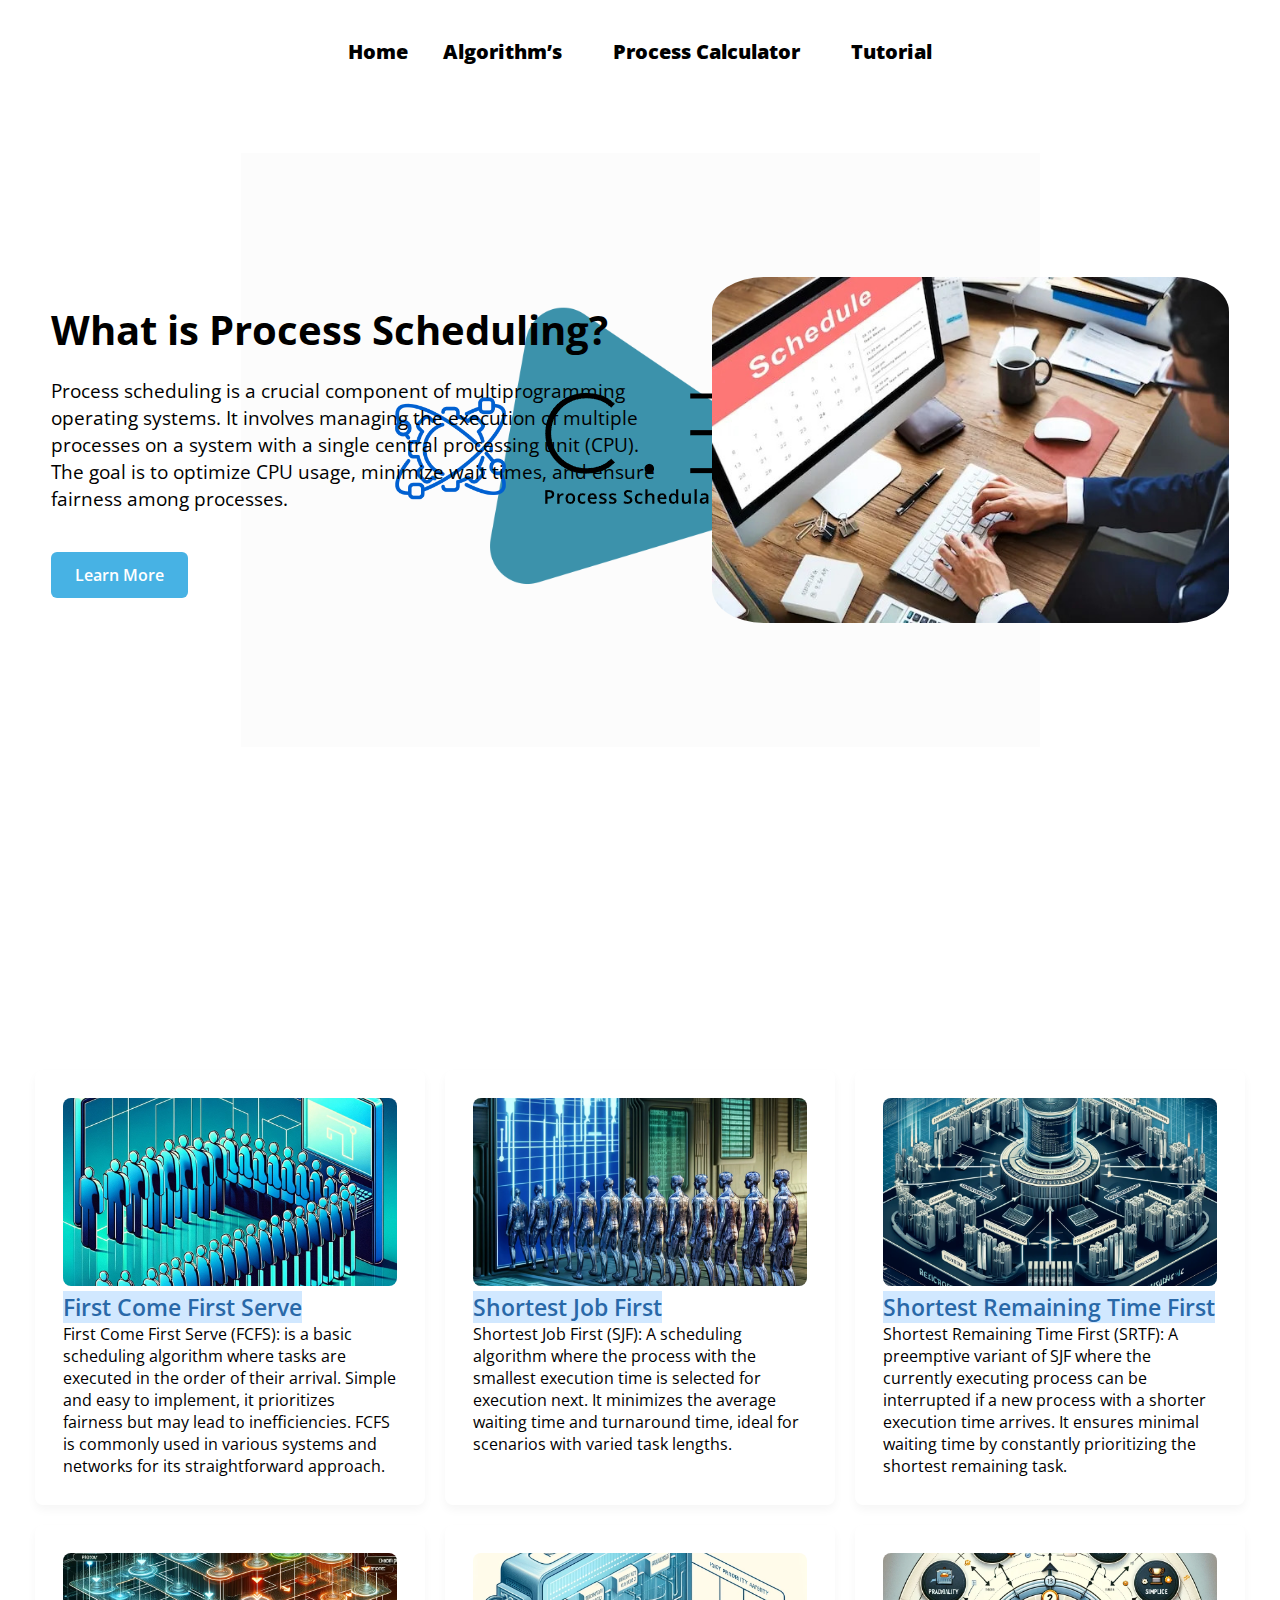
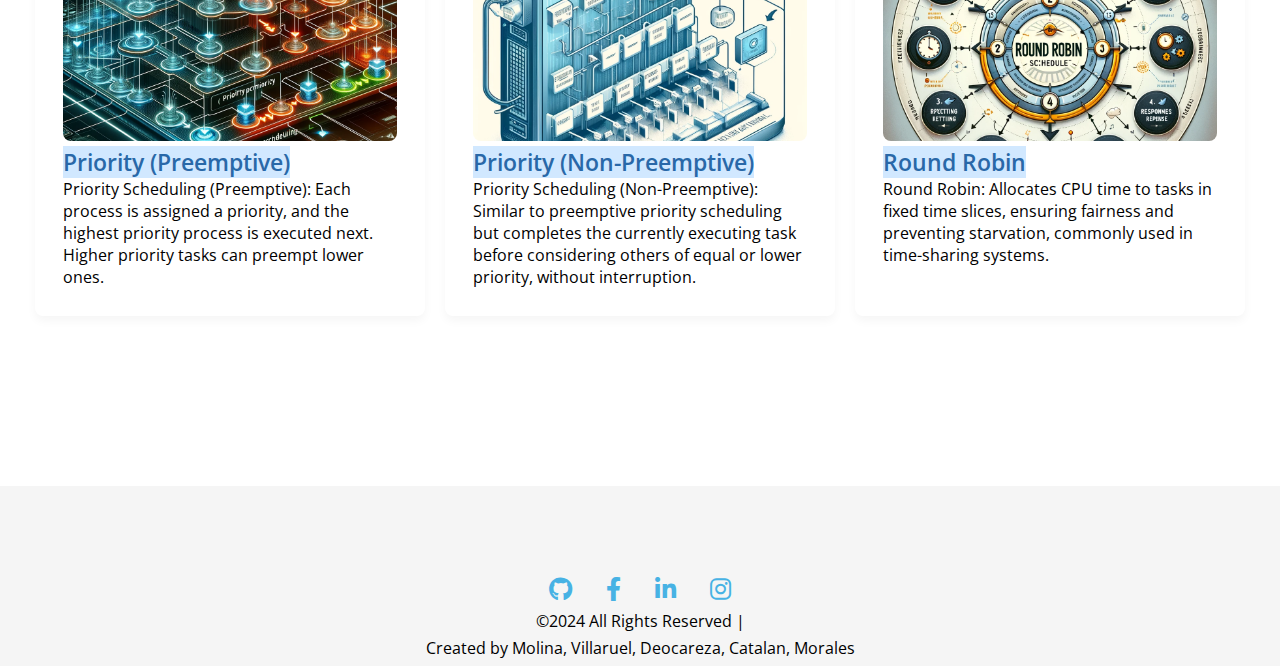
<file: landingpage.html>
<!DOCTYPE html>
<html lang="en">
<head>
    <meta charset="UTF-8">
    <meta name="viewport" content="width=device-width, initial-scale=1.0">
    <title>Process Scheduling</title>
    <link rel="icon" type="image/png" href="logoa.png">
    <link rel="stylesheet" href="style.css">
    <link rel="stylesheet" href="https://cdnjs.cloudflare.com/ajax/libs/font-awesome/6.0.0-beta3/css/all.min.css">
    <link href="https://fonts.googleapis.com/icon?family=Material+Icons"rel="stylesheet">
</head>
<body>
    <header class="header">
      <nav class="navbar">          
      <label for="menu-toggle" id="hamburger-btn">
      </label>
      <ul class="links">
        <li><a href="#info">Home</a></li>
        <li><a href="#Types">Algorithm’s</a></li>
        <li class="nav-link services">
          <a href="#">Process Calculator
              <span class="material-icons dropdown-icon"></span>
          </a>
          <ul class="drop-down">
            <li><a href="fcfs.html">First-Come-First-Serve</a></li>
            <li><a href="sjf.html">Shortest-Job-First</a></li>
            <li><a href="srtf.html">Shortest-Remaining-Time-First</a></li>
            <li><a href="Prio p.html">Priority (Preemptive)</a></li>
            <li><a href="Prio np.html">Priority (Non-Preemptive)</a></li>
            <li><a href="rr.html">Round Robin</a></li>
          </ul>
        <li><a href="info.html">Tutorial</a></li>
        
      </ul>
    </nav>
      </header>
    <section class="info">
        <div class="hero">
            <h2>What is Process Scheduling?</h2>
            <p>
                Process scheduling is a crucial component of multiprogramming operating systems. 
                It involves managing the execution of multiple processes on a system with a single central processing unit (CPU). 
                The goal is to optimize CPU usage, minimize wait times, and ensure fairness among processes.
            </p>
            <div class="buttons">
              <a href="/tutorial page/info.html" class="join">Learn More</a>
            
            </div>
          </div>
          <div class="img">
            <img src="appointment-schedule-calendar-event-meeting-concept_53876-121132.jpg" alt="img" />
          </div>

    </section>
</body>

    <section id="Types">
            <div class="card-list">
                <a href="info.html#FCFS" class="card-item">
                    <img src="FCFS.jpg" alt="Card Image">
                    <span class="developer">First Come First Serve</span>
                    <p>First Come First Serve (FCFS): is a basic scheduling algorithm where tasks are executed in the order of their arrival. 
                      Simple and easy to implement, it prioritizes fairness but may lead to inefficiencies. FCFS is 
                      commonly used in various systems and networks for its straightforward approach.</p>                 
                </a>

                <a href="info.html#SJF" class="card-item">
                    <img src="SJF.jpg" alt="Card Image">
                    <span class="designer">Shortest Job First</span>
                    <p>Shortest Job First (SJF): A scheduling algorithm where the process with the smallest execution time is selected 
                      for execution next. It minimizes the average
                      waiting time and turnaround time, ideal for scenarios with varied task lengths.</p>                    
                </a>

                <a href="info.html#SRTF" class="card-item">
                  <img src="srtf.webp" alt="Card Image">
                  <span class="designer">Shortest Remaining Time First</span>
                  <p>Shortest Remaining Time First (SRTF): A preemptive variant of SJF where the currently executing process can be
                     interrupted if a new process with a shorter execution time arrives. It ensures minimal waiting time 
                     by constantly prioritizing the shortest remaining task.</p>                    
                </a>

                <a href="info.html#PRIO" class="card-item">
                  <img src="prio.webp" alt="Card Image">
                  <span class="designer">Priority (Preemptive)</span>
                  <p>Priority Scheduling (Preemptive): Each process is assigned a priority, and the highest
                     priority process is executed next. Higher priority tasks can preempt lower ones.</p>                    
                </a>

                <a href="info.html#NON-PRIO" class="card-item">
                  <img src="np priority.webp" alt="Card Image">
                  <span class="designer">Priority (Non-Preemptive)</span>
                  <p>Priority Scheduling (Non-Preemptive): Similar to preemptive priority scheduling but
                    completes the currently executing task before considering others of equal or
                    lower priority, without interruption.</p>                    
                </a> 

                <a href="info.html#RR" class="card-item">
                  <img src="roundrobin.webp" alt="Card Image">
                  <span class="designer">Round Robin</span>
                  <p>Round Robin: Allocates CPU time to tasks in fixed time slices, ensuring fairness and preventing
                     starvation, commonly used in time-sharing systems.</p>
                </a>
                
            </div>
    </section>

  


    <footer class="footer">
      <div class="container">
          <div class="footer-links">
            <br> 
            <br>
            <br>
              <a href="https://github.com/kimalfred/Process-Scheduling-Solver" target="_blank"><i class="fab fa-github"></i></a>
              <a href="https://facebook.com" target="_blank"><i class="fab fa-facebook-f"></i></a>
              <a href="https://linkedin.com" target="_blank"><i class="fab fa-linkedin-in"></i></a>
              <a href="https://instagram.com" target="_blank"><i class="fab fa-instagram"></i></a>           
          </div>
          <div class="footer-text">
            
              <p>&copy;2024 All Rights Reserved |</p>
              <p>Created by Molina, Villaruel, Deocareza, Catalan, Morales</p>
          </div>
      </div>
  </footer>
  <script src="script.js"></script>
</html>
</file>
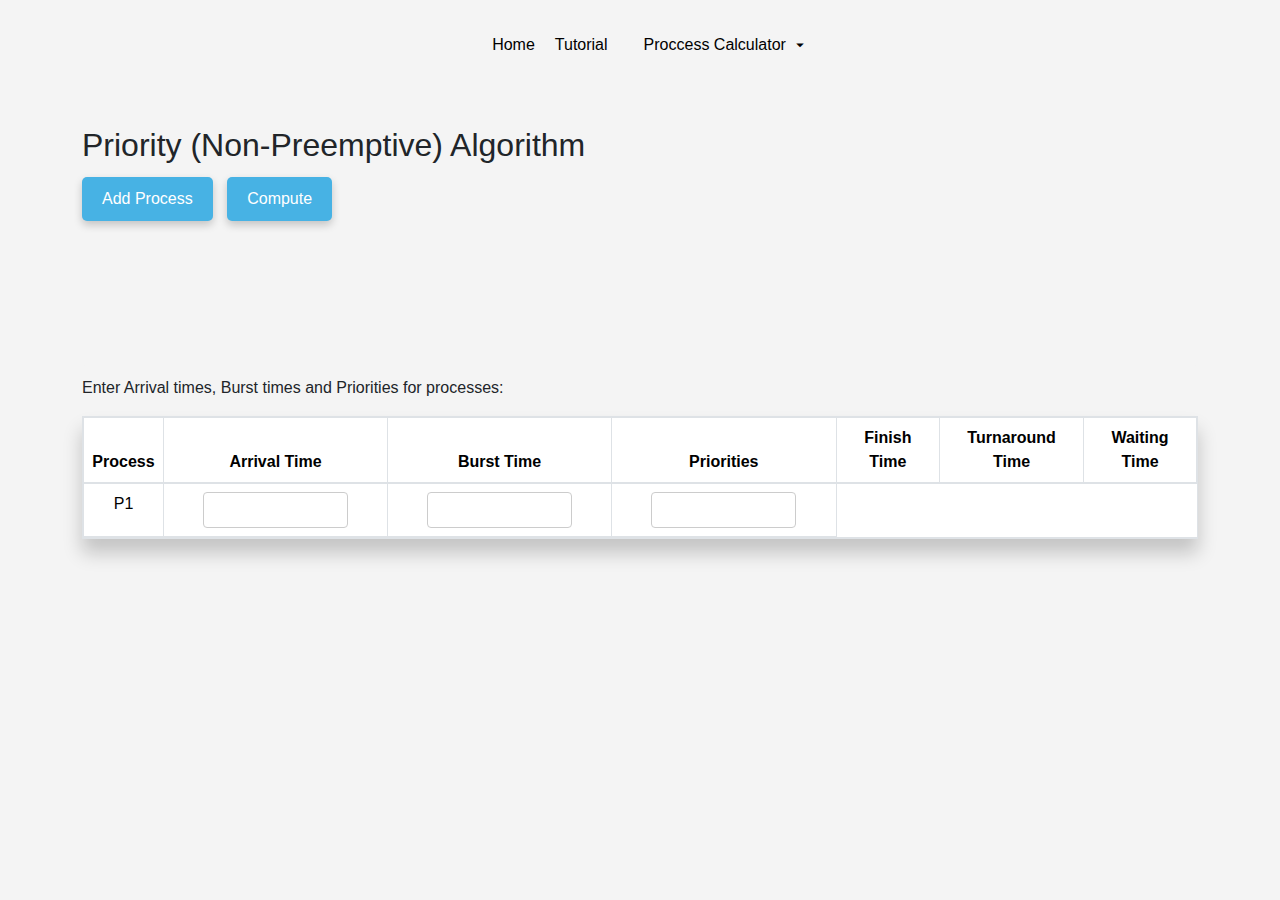
<file: Prio np.html>
<!DOCTYPE html>
<html lang="en">
<head>
  <meta charset="UTF-8">
  <meta name="viewport" content="width=device-width, initial-scale=1.0">
  <title>Prio NP Scheduler</title>
  <link rel="icon" type="image/png" href="logoa.png">
  <link rel="stylesheet" href="https://stackpath.bootstrapcdn.com/bootstrap/4.5.2/css/bootstrap.min.css"> 
  <link href="https://stackpath.bootstrapcdn.com/bootstrap/5.1.3/css/bootstrap.min.css" rel="stylesheet">
  <link href="https://fonts.googleapis.com/icon?family=Material+Icons"rel="stylesheet">
  <link rel="stylesheet" type="text/css" href="Prio np.css">
</head>
<body>

  <nav class="navbar">          
    <label for="menu-toggle" id="hamburger-btn">
    </label>
    <ul class="links">
      <li><a href="index.html">Home</a></li>
      <li><a href="info.html#NON-PRIO">Tutorial</a></li>
      <li class="nav-link services">
        <a href="#">Proccess Calculator
            <span class="material-icons dropdown-icon">arrow_drop_down</span>
        </a>
        <ul class="drop-down">
          <li><a href="fcfs.html">First-Come-First-Serve</a></li>
          <li><a href="sjf.html">Shortest-Job-First</a></li>
          <li><a href="srtf.html">Shortest-Remaining-Time-First</a></li>
          <li><a href="Prio p.html">Priority (Preemptive)</a></li>
          <li><a href="Prio np.html">Priority (Non-Preemptive)</a></li>
          <li><a href="rr.html">Round Robin</a></li>
        </ul>
    </li>
    </ul>
  </nav>

<div class="container">
  <div class="row">
    <div class="col-md-12">
      <h2>Priority (Non-Preemptive) Algorithm</h2>

      <div class="button-container">
        <button onclick="addRow()">Add Process</button>
        <button onclick="compute()">Compute</button>

      <div id="average" class="text-right average-box"></div>

      <div id="ganttChart" class="gantt-chart"></div>
      <div id="ganttTimeline" class="gantt-timeline"></div>
      
      <p>Enter Arrival times, Burst times and Priorities for processes:</p>
        <table id="inputTable" class="table table-bordered">
            <thead>
                <tr>
                  <th>Process</th>
                  <th>Arrival Time</th>
                  <th>Burst Time</th>
                  <th>Priorities</th>
                  <th>Finish Time</th>
                  <th>Turnaround Time</th>
                  <th>Waiting Time</th>
                </tr>
            </thead>
        </table>
    </div>
  </div>
</div>

<script src="Prio np.js"></script>
<script src="https://stackpath.bootstrapcdn.com/bootstrap/5.1.3/js/bootstrap.bundle.min.js"></script>
</body>
</html>
</file>
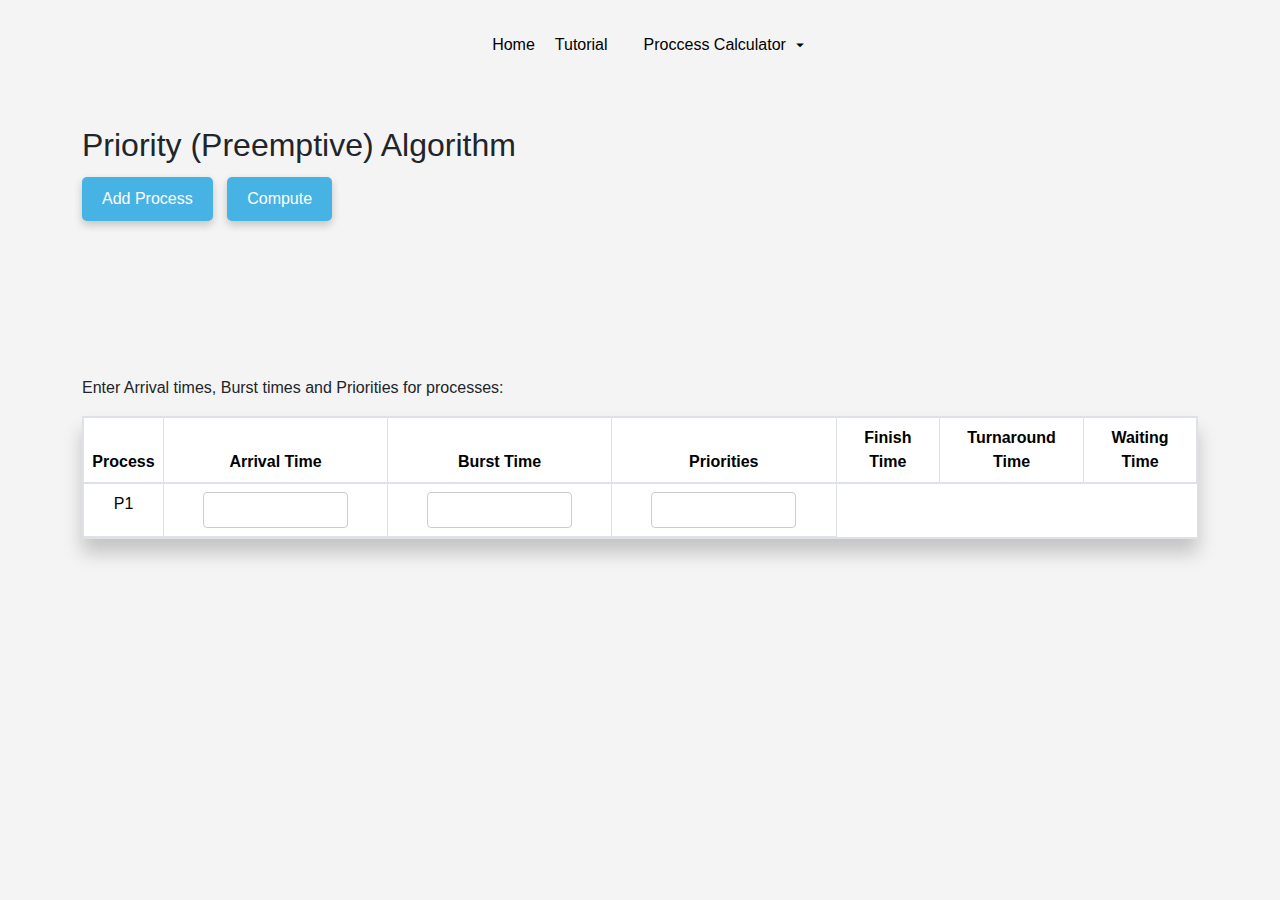
<file: Prio p.html>
<!DOCTYPE html>
<html lang="en">
<head>
  <meta charset="UTF-8">
  <meta name="viewport" content="width=device-width, initial-scale=1.0">
  <title>Prio P Scheduler</title>
  <link rel="icon" type="image/png" href="logoa.png">
  <link rel="stylesheet" href="https://stackpath.bootstrapcdn.com/bootstrap/4.5.2/css/bootstrap.min.css"> 
  <link href="https://stackpath.bootstrapcdn.com/bootstrap/5.1.3/css/bootstrap.min.css" rel="stylesheet">
  <link href="https://fonts.googleapis.com/icon?family=Material+Icons"rel="stylesheet">
  <link rel="stylesheet" type="text/css" href="Prio p.css">
</head>
<body>

  <nav class="navbar">          
    <label for="menu-toggle" id="hamburger-btn">
    </label>
    <ul class="links">
      <li><a href="index.html">Home</a></li>
      <li><a href="info.html#PRIO">Tutorial</a></li>
      <li class="nav-link services">
        <a href="#">Proccess Calculator
            <span class="material-icons dropdown-icon">arrow_drop_down</span>
        </a>
        <ul class="drop-down">
          <li><a href="fcfs.html">First-Come-First-Serve</a></li>
          <li><a href="sjf.html">Shortest-Job-First</a></li>
          <li><a href="srtf.html">Shortest-Remaining-Time-First</a></li>
          <li><a href="Prio p.html">Priority (Preemptive)</a></li>
          <li><a href="Prio np.html">Priority (Non-Preemptive)</a></li>
          <li><a href="rr.html">Round Robin</a></li>
        </ul>
    </li>
    </ul>
  </nav>

<div class="container">
  <div class="row">
    <div class="col-md-12">
      <h2> Priority (Preemptive) Algorithm</h2>

      <div class="button-container">
        <button onclick="addRow()">Add Process</button>
        <button onclick="compute()">Compute</button>

      <div id="average" class="text-right average-box"></div>

      <div id="ganttChart" class="gantt-chart"></div>
      <div id="ganttTimeline" class="gantt-timeline"></div>
      
      <p>Enter Arrival times, Burst times and Priorities for processes:</p>
        <table id="inputTable" class="table table-bordered">
            <thead>
                <tr>
                  <th>Process</th>
                  <th>Arrival Time</th>
                  <th>Burst Time</th>
                  <th>Priorities</th>
                  <th>Finish Time</th>
                  <th>Turnaround Time</th>
                  <th>Waiting Time</th>
                </tr>
            </thead>
        </table>
    </div>
  </div>
</div>

<script src="Prio p.js"></script>
<script src="https://stackpath.bootstrapcdn.com/bootstrap/5.1.3/js/bootstrap.bundle.min.js"></script>
</body>
</html>
</file>
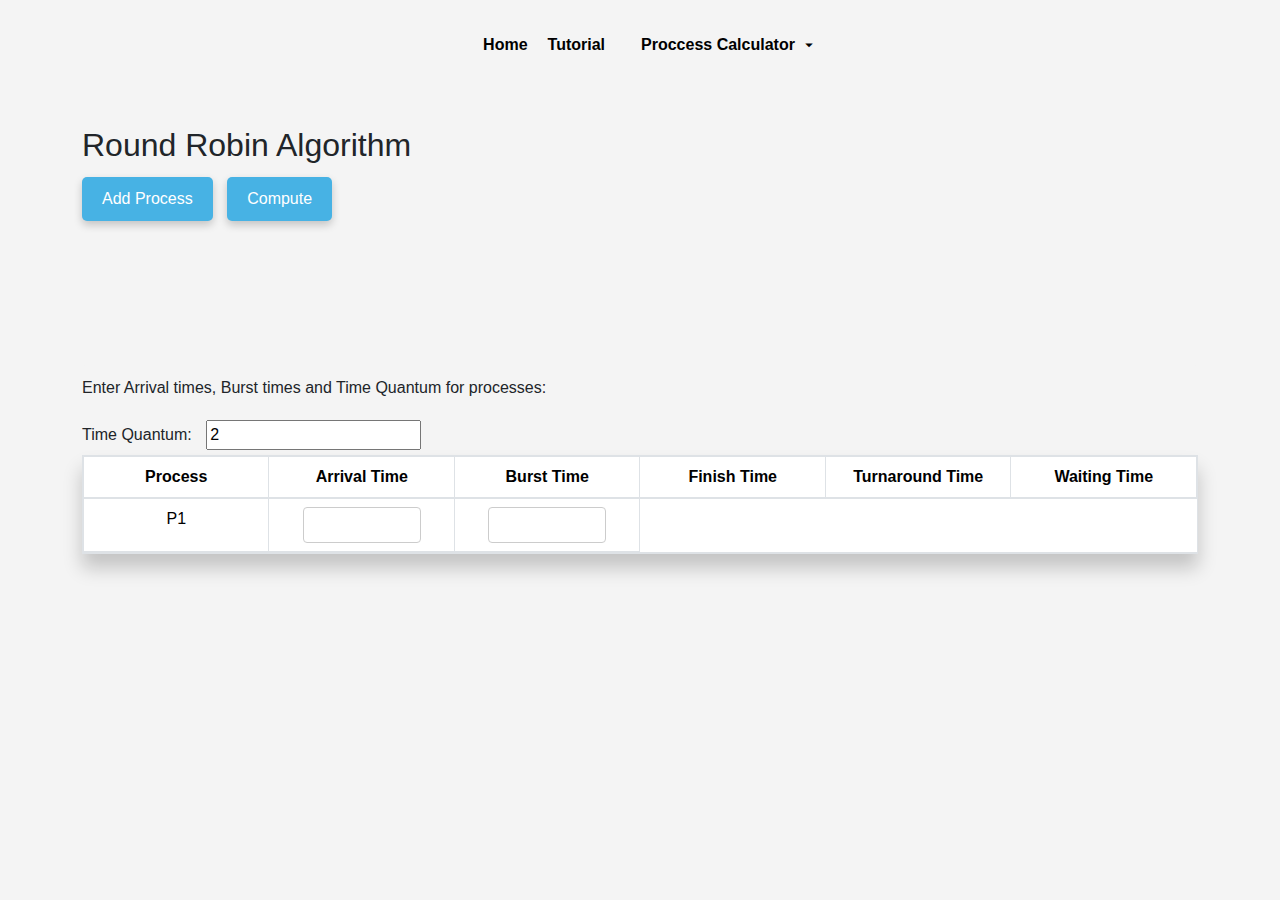
<file: rr.html>
<!DOCTYPE html>
<html lang="en">
<head>
  <meta charset="UTF-8">
  <meta name="viewport" content="width=device-width, initial-scale=1.0">
  <title>RR Scheduler</title>
  <link rel="icon" type="image/png" href="logoa.png">
  <link rel="stylesheet" href="https://stackpath.bootstrapcdn.com/bootstrap/4.5.2/css/bootstrap.min.css"> 
  <link href="https://stackpath.bootstrapcdn.com/bootstrap/5.1.3/css/bootstrap.min.css" rel="stylesheet">
  <link href="https://fonts.googleapis.com/icon?family=Material+Icons"rel="stylesheet">
  <link rel="stylesheet" type="text/css" href="rr.css">
</head>
<body>

  <nav class="navbar">          
    <label for="menu-toggle" id="hamburger-btn">
    </label>
    <ul class="links">
      <li><a href="index.html">Home</a></li>
      <li><a href="info.html#RR">Tutorial</a></li>
        <li class="nav-link services">
            <a href="#">Proccess Calculator
                <span class="material-icons dropdown-icon">arrow_drop_down</span>
            </a>
            <ul class="drop-down">
              <li><a href="fcfs.html">First-Come-First-Serve</a></li>
              <li><a href="sjf.html">Shortest-Job-First</a></li>
              <li><a href="srtf.html">Shortest-Remaining-Time-First</a></li>
              <li><a href="Prio p.html">Priority (Preemptive)</a></li>
              <li><a href="Prio np.html">Priority (Non-Preemptive)</a></li>
              <li><a href="rr.html">Round Robin</a></li>
            </ul>
        </li>
    </ul>
  </nav>

<div class="container">
  <div class="row">
    <div class="col-md-12">
      <h2>Round Robin Algorithm</h2>

      <div class="button-container">
        <button onclick="addRow()">Add Process</button>
        <button onclick="compute()">Compute</button>    

      <div id="average" class="text-right average-box"></div>

      <div id="ganttChart" class="gantt-chart"></div>
      <div id="ganttTimeline" class="gantt-timeline"></div>
      
      <p>Enter Arrival times, Burst times and Time Quantum for processes:</p>
      <div style="margin-top: 20px;">
        <label for="timeQuantum">Time Quantum:</label>
        <input type="number" id="timeQuantum" min="1" value="2" style="margin-left: 10px;">
      </div>
        <table id="inputTable" class="table table-bordered">
            <thead>
                <tr>
                  <th>Process</th>
                  <th>Arrival Time</th>
                  <th>Burst Time</th>
                  <th>Finish Time</th>
                  <th>Turnaround Time</th>
                  <th>Waiting Time</th>
                </tr>
            </thead>
        </table>
    </div>
  </div>
</div>

<script src="rr.js"></script>
<script src="https://stackpath.bootstrapcdn.com/bootstrap/5.1.3/js/bootstrap.bundle.min.js"></script>
</body>
</html>
</file>
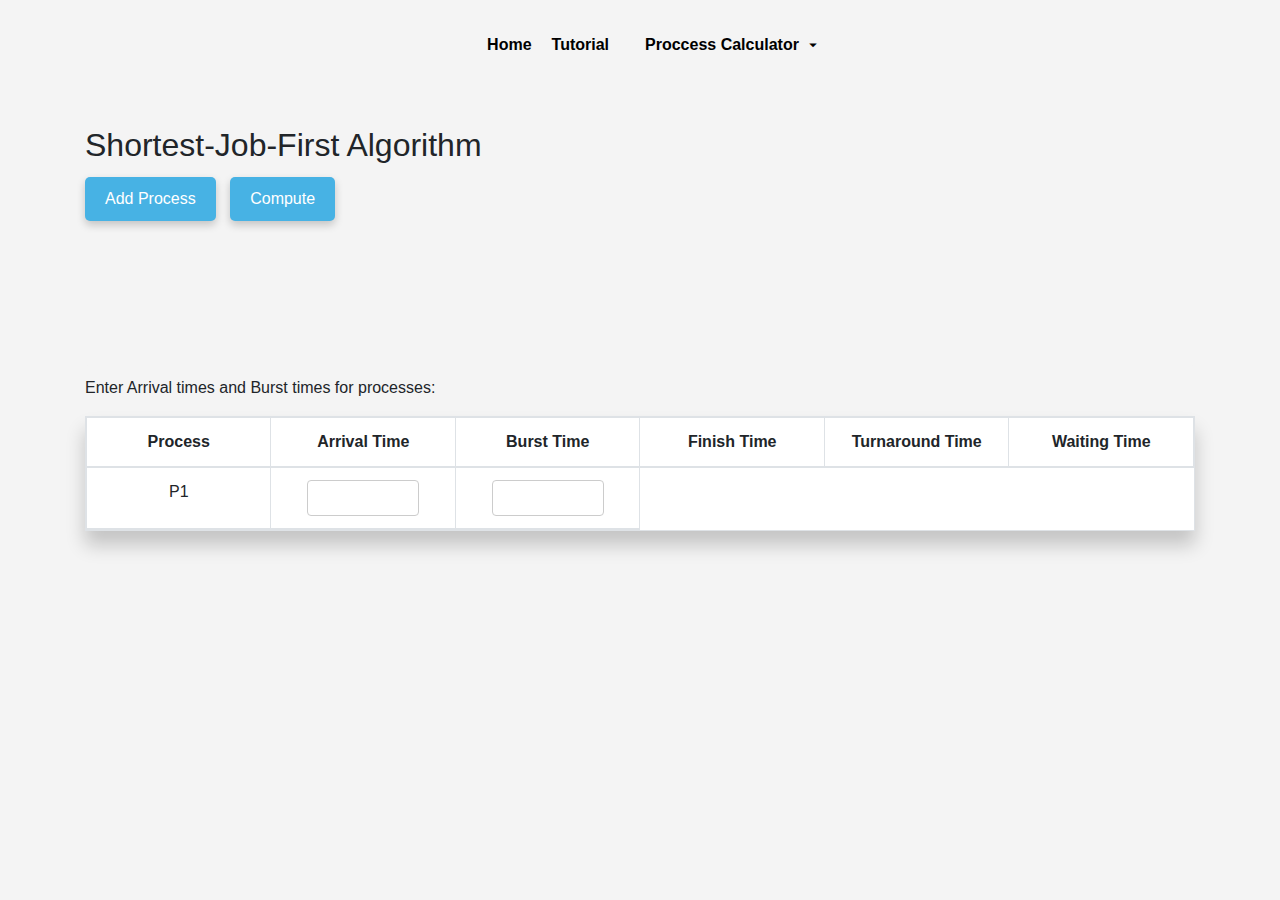
<file: sjf.html>
<!DOCTYPE html>
<html lang="en">
<head>
  <meta charset="UTF-8">
  <meta name="viewport" content="width=device-width, initial-scale=1.0">
  <title>SJF Scheduler</title>
  <link rel="icon" type="image/png" href="logoa.png">
  <link rel="stylesheet" href="https://stackpath.bootstrapcdn.com/bootstrap/4.5.2/css/bootstrap.min.css"> 
  <link href="https://fonts.googleapis.com/icon?family=Material+Icons"rel="stylesheet">
  <link rel="stylesheet" type="text/css" href="sjf.css">
</head>
<body>

  <nav class="navbar">          
    <label for="menu-toggle" id="hamburger-btn">
    </label>
    <ul class="links">
      <li><a href="index.html">Home</a></li>
      <li><a href="info.html#SJF">Tutorial</a></li>
      <li class="nav-link services">
        <a href="#">Proccess Calculator
            <span class="material-icons dropdown-icon">arrow_drop_down</span>
        </a>
        <ul class="drop-down">
          <li><a href="fcfs.html">First-Come-First-Serve</a></li>
          <li><a href="sjf.html">Shortest-Job-First</a></li>
          <li><a href="srtf.html">Shortest-Remaining-Time-First</a></li>
          <li><a href="Prio p.html">Priority (Preemptive)</a></li>
          <li><a href="Prio np.html">Priority (Non-Preemptive)</a></li>
          <li><a href="rr.html">Round Robin</a></li>
        </ul>
    </li>
    </ul>
  </nav>

<div class="container">
  <div class="row">
    <div class="col-md-12">
      <h2>Shortest-Job-First Algorithm</h2>
      <div class="button-container">
        <button onclick="addRow()">Add Process</button>
        <button onclick="compute()">Compute</button>
      </div>
      <div id="average" class="text-right average-box"></div>
      
      <div id="ganttChart" class="gantt-chart"></div>
      <div id="ganttTimeline" class="gantt-timeline"></div>

      <p>Enter Arrival times and Burst times for processes:</p>
        <table id="inputTable" class="table table-bordered">
            <thead>
                <tr>
                  <th>Process</th>
                  <th>Arrival Time</th>
                  <th>Burst Time</th>
                  <th>Finish Time</th>
                  <th>Turnaround Time</th>
                  <th>Waiting Time</th>
                </tr>
            </thead>
        </table>
    </div>
  </div>
</div>

<script src="sjf.js"></script>
</body>
</html>
</file>
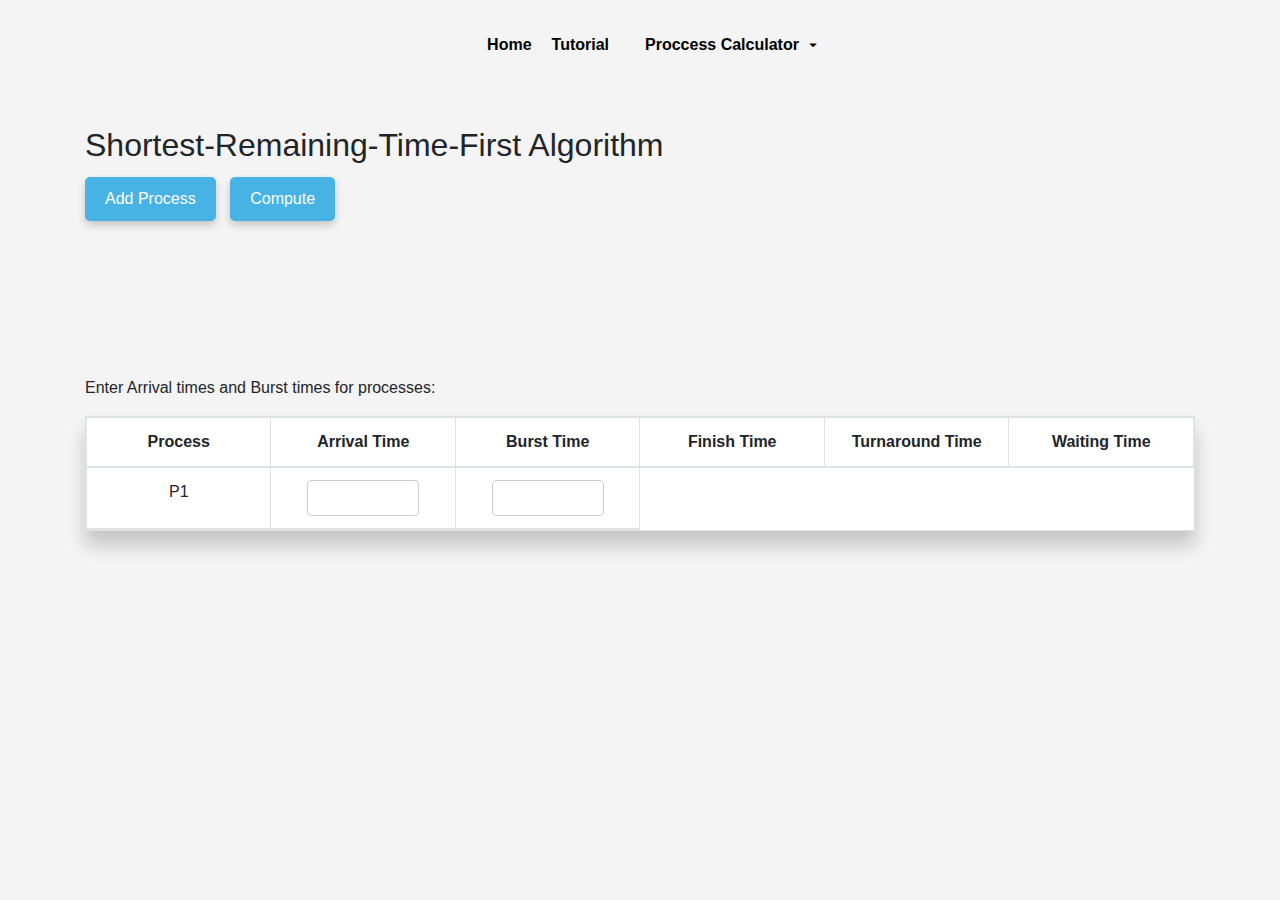
<file: srtf.html>
<!DOCTYPE html>
<html lang="en">
<head>
  <meta charset="UTF-8">
  <meta name="viewport" content="width=device-width, initial-scale=1.0">
  <title>SRTF Scheduler</title>
  <link rel="icon" type="image/png" href="logoa.png">
  <link rel="stylesheet" href="https://stackpath.bootstrapcdn.com/bootstrap/4.5.2/css/bootstrap.min.css"> 
  <link href="https://fonts.googleapis.com/icon?family=Material+Icons"rel="stylesheet">
  <link rel="stylesheet" type="text/css" href="srtf.css">
</head>
<body>

  <nav class="navbar">          
    <label for="menu-toggle" id="hamburger-btn">
    </label>
    <ul class="links">
      <li><a href="index.html">Home</a></li>
      <li><a href="info.html#SRTF">Tutorial</a></li>
      <li class="nav-link services">
        <a href="#">Proccess Calculator
            <span class="material-icons dropdown-icon">arrow_drop_down</span>
        </a>
        <ul class="drop-down">
          <li><a href="fcfs.html">First-Come-First-Serve</a></li>
          <li><a href="sjf.html">Shortest-Job-First</a></li>
          <li><a href="srtf.html">Shortest-Remaining-Time-First</a></li>
          <li><a href="Prio p.html">Priority (Preemptive)</a></li>
          <li><a href="Prio np.html">Priority (Non-Preemptive)</a></li>
          <li><a href="rr.html">Round Robin</a></li>
        </ul>
    </li>
    </ul>
  </nav>

<div class="container">
  <div class="row">
    <div class="col-md-12">
      <h2>Shortest-Remaining-Time-First Algorithm</h2>
      <div class="button-container">
        <button onclick="addRow()">Add Process</button>
        <button onclick="compute()">Compute</button>
      </div>
      <div id="average" class="text-right average-box"></div>
      
      <div id="ganttChart" class="gantt-chart"></div>
      <div id="ganttTimeline" class="gantt-timeline"></div>

      <p>Enter Arrival times and Burst times for processes:</p>
        <table id="inputTable" class="table table-bordered">
            <thead>
                <tr>
                  <th>Process</th>
                  <th>Arrival Time</th>
                  <th>Burst Time</th>
                  <th>Finish Time</th>
                  <th>Turnaround Time</th>
                  <th>Waiting Time</th>
                </tr>
            </thead>
        </table>
    </div>
  </div>
</div>

<script src="srtf.js"></script>
</body>
</html>
</file>
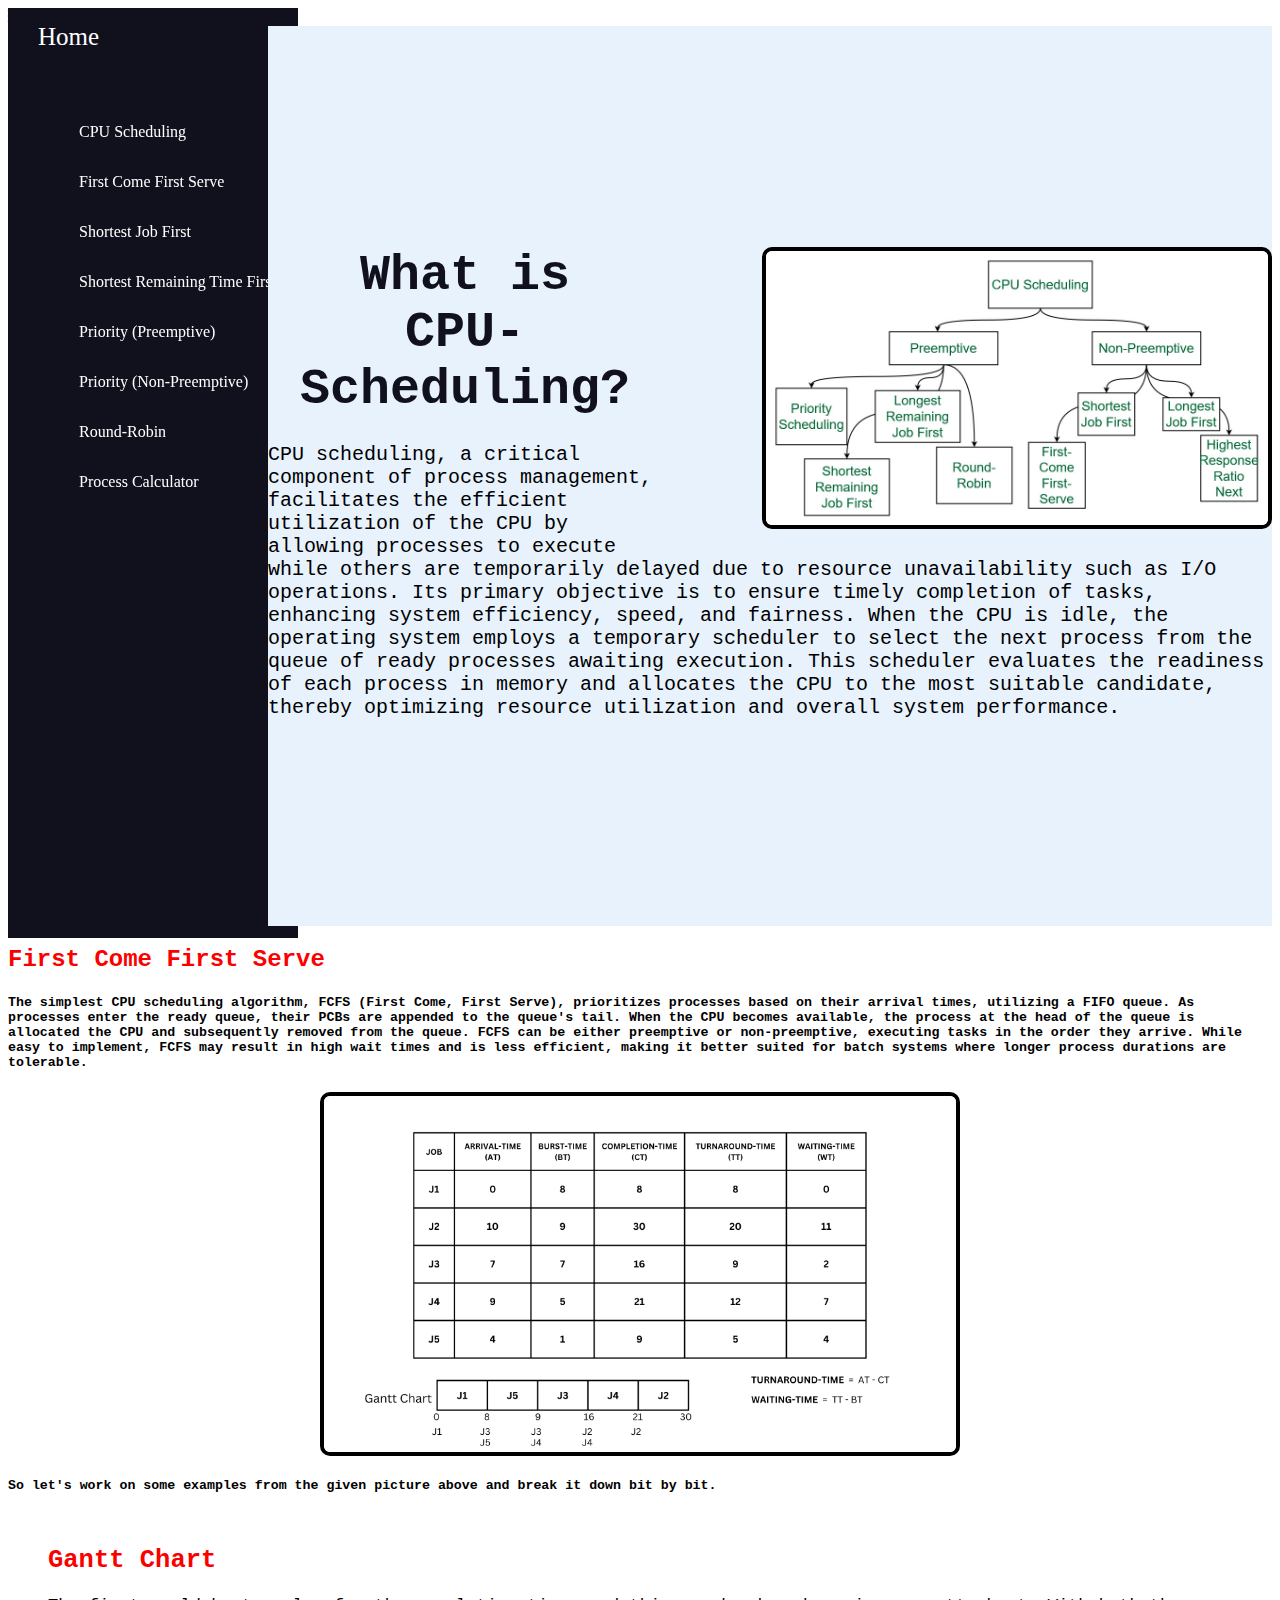
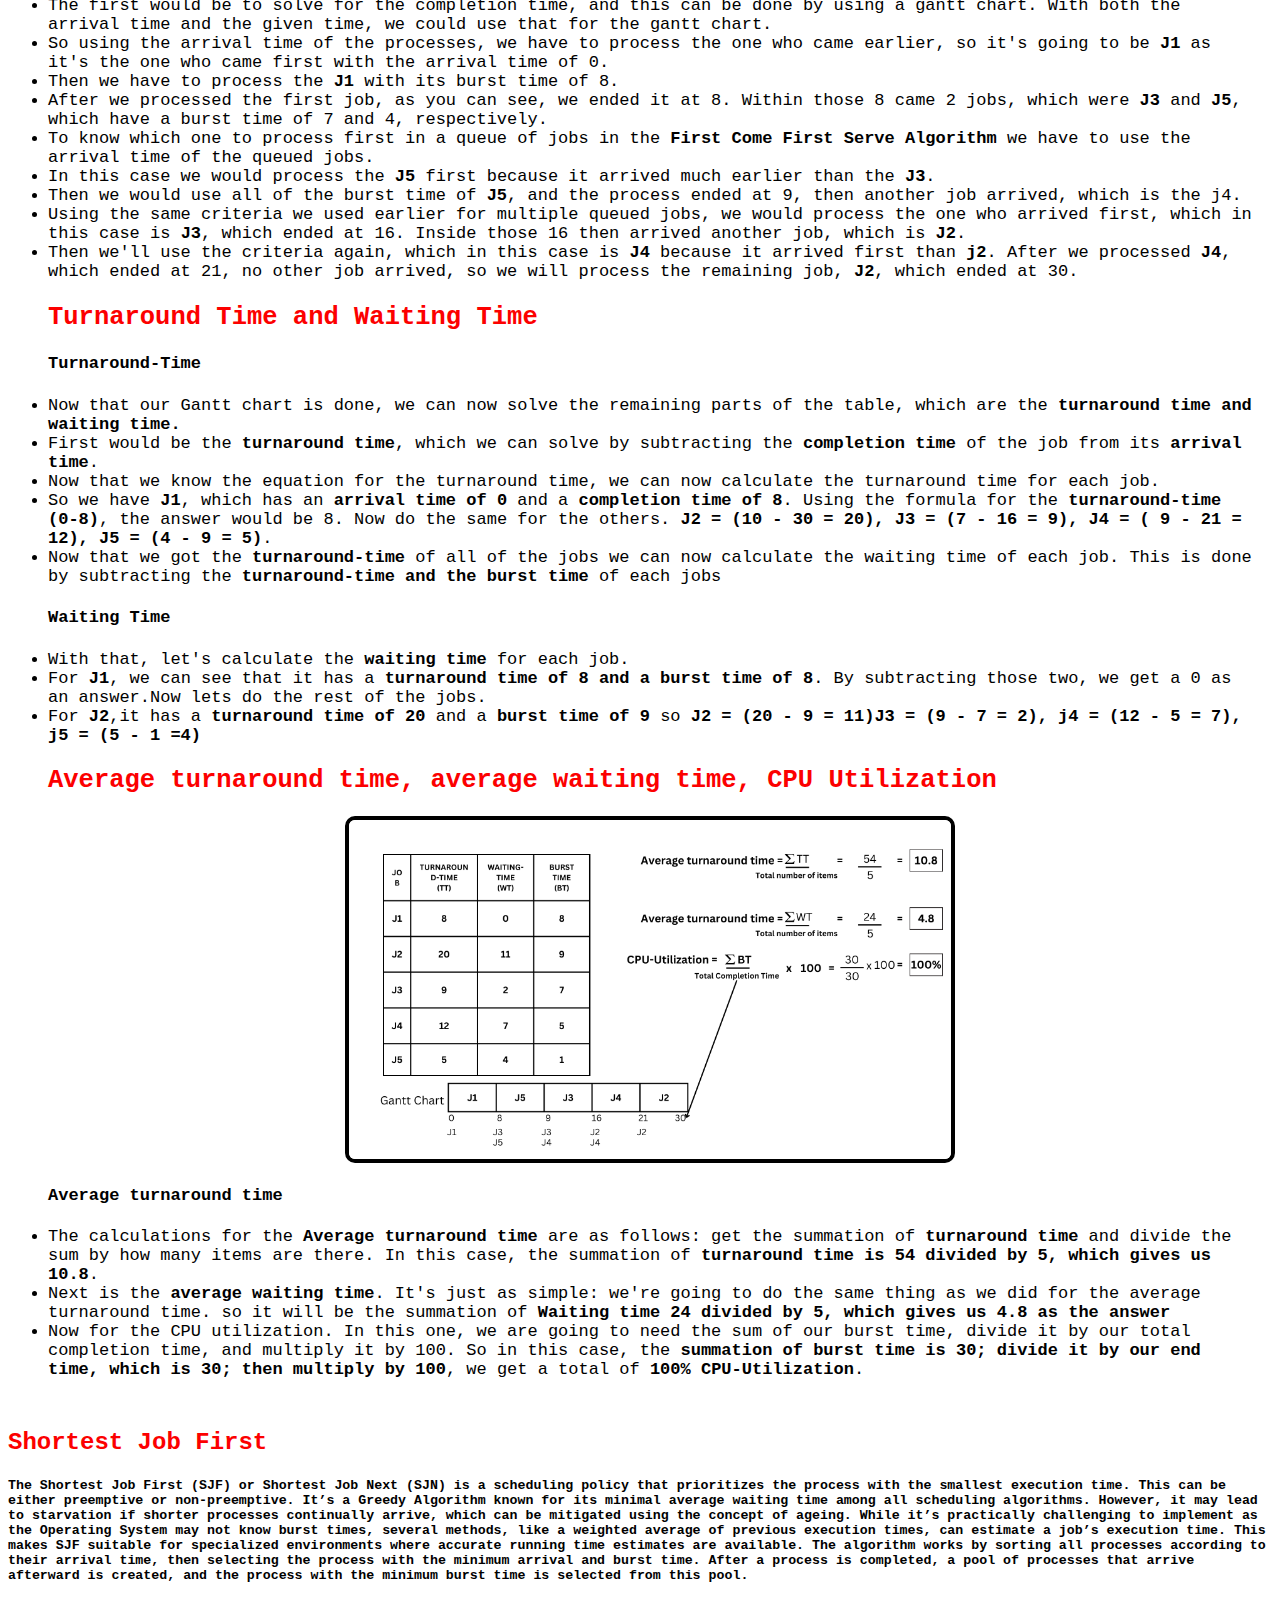
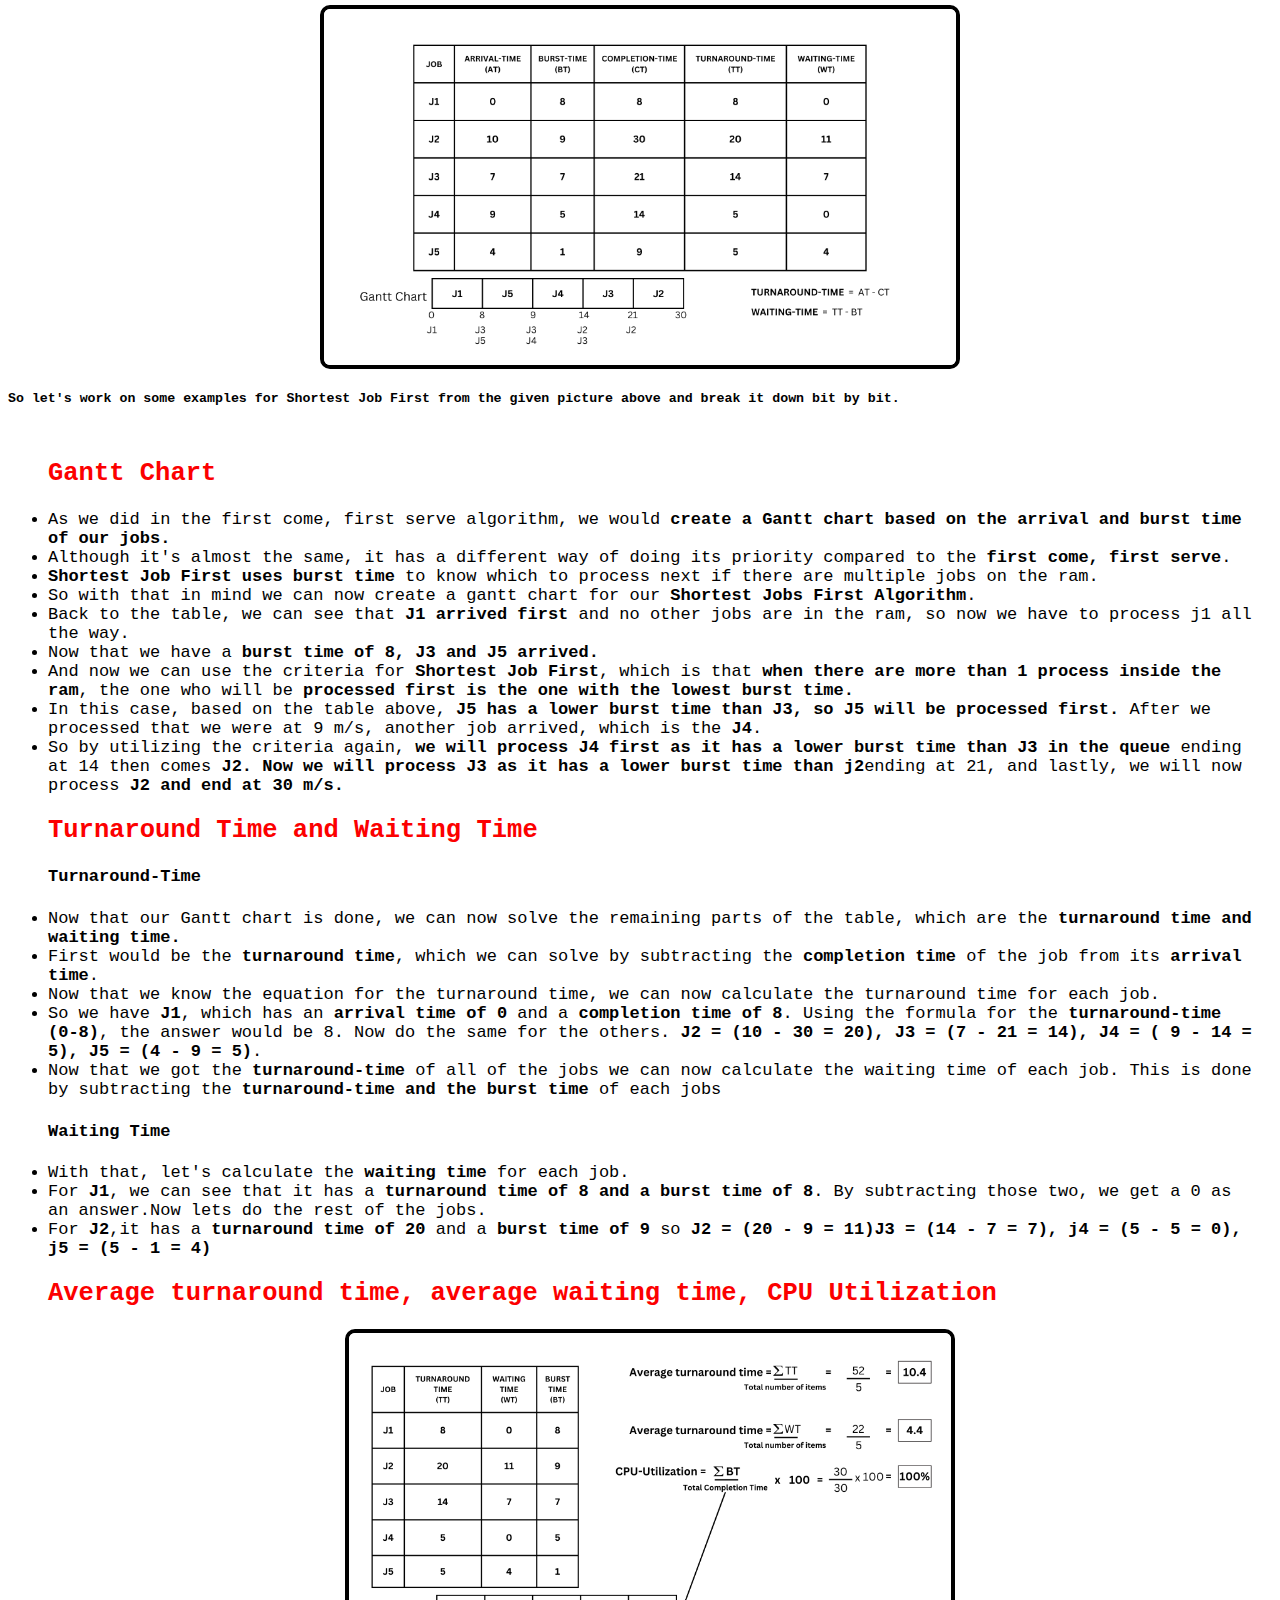
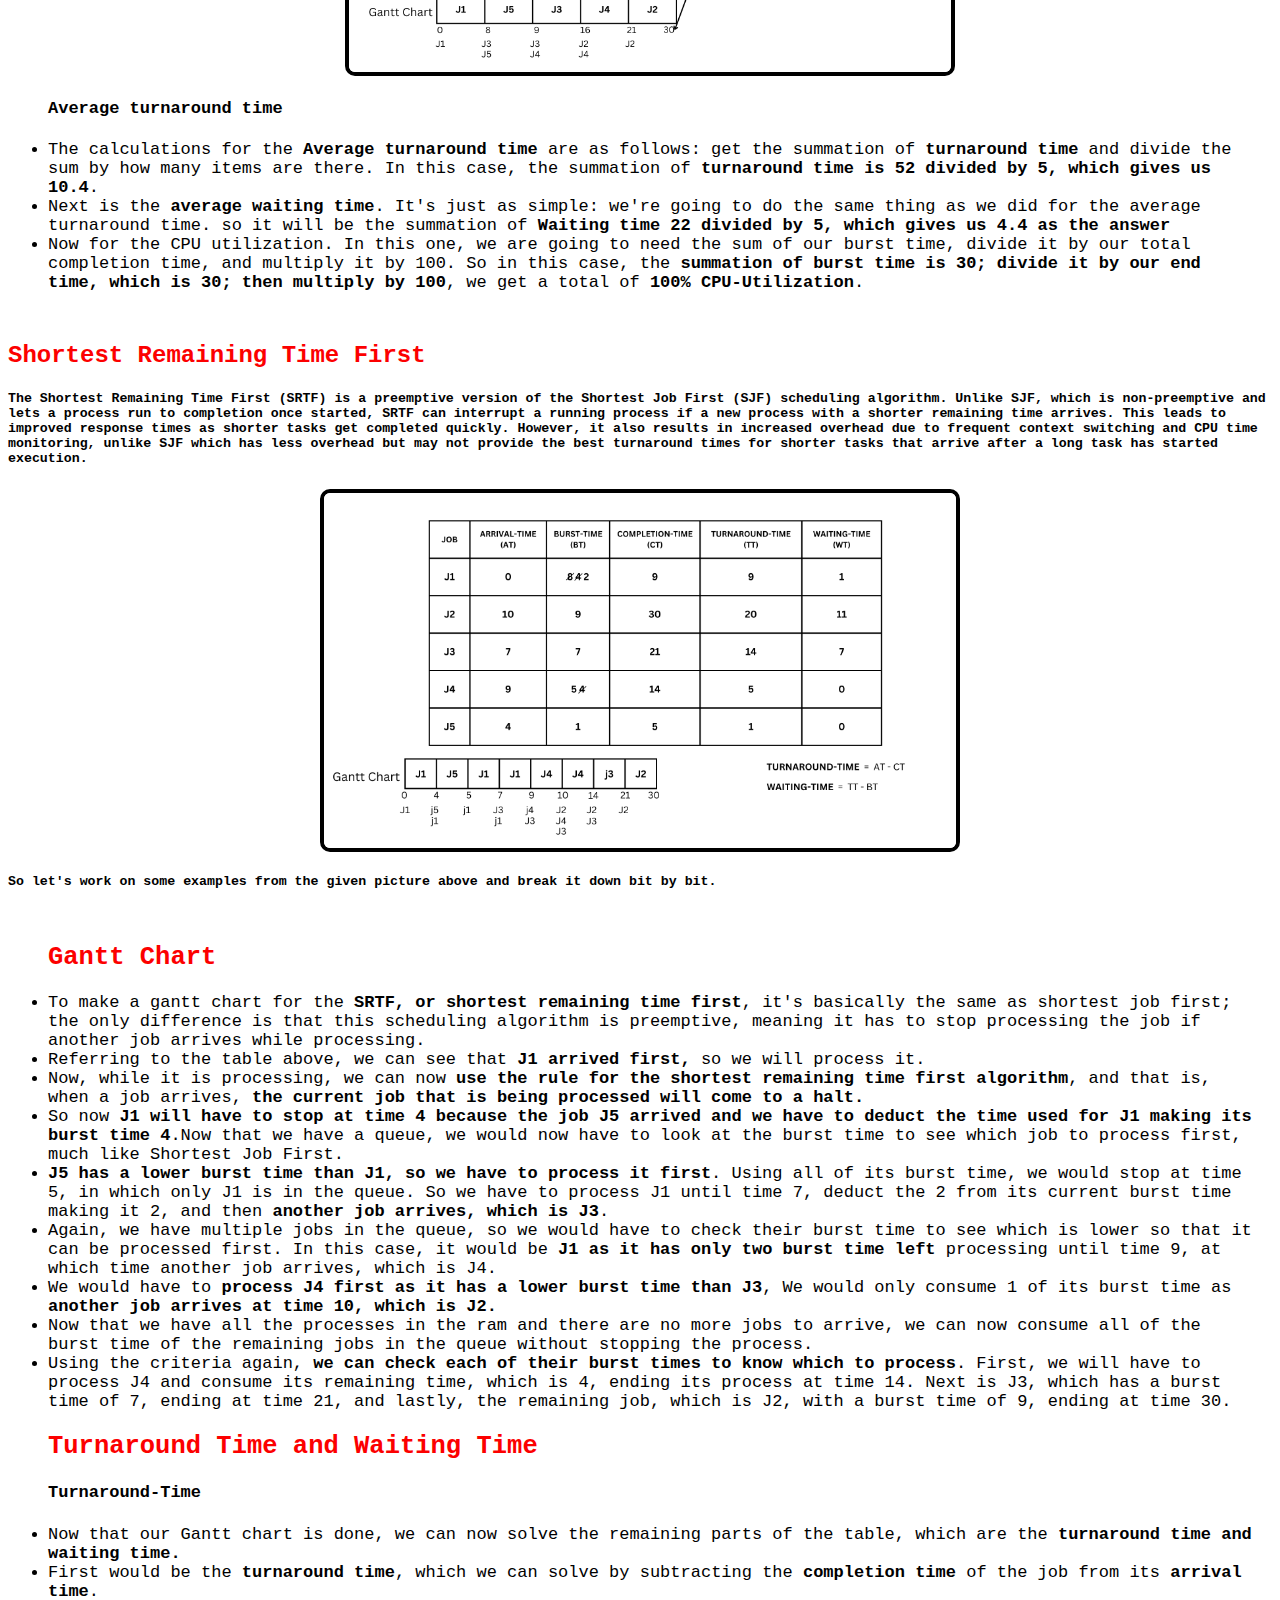
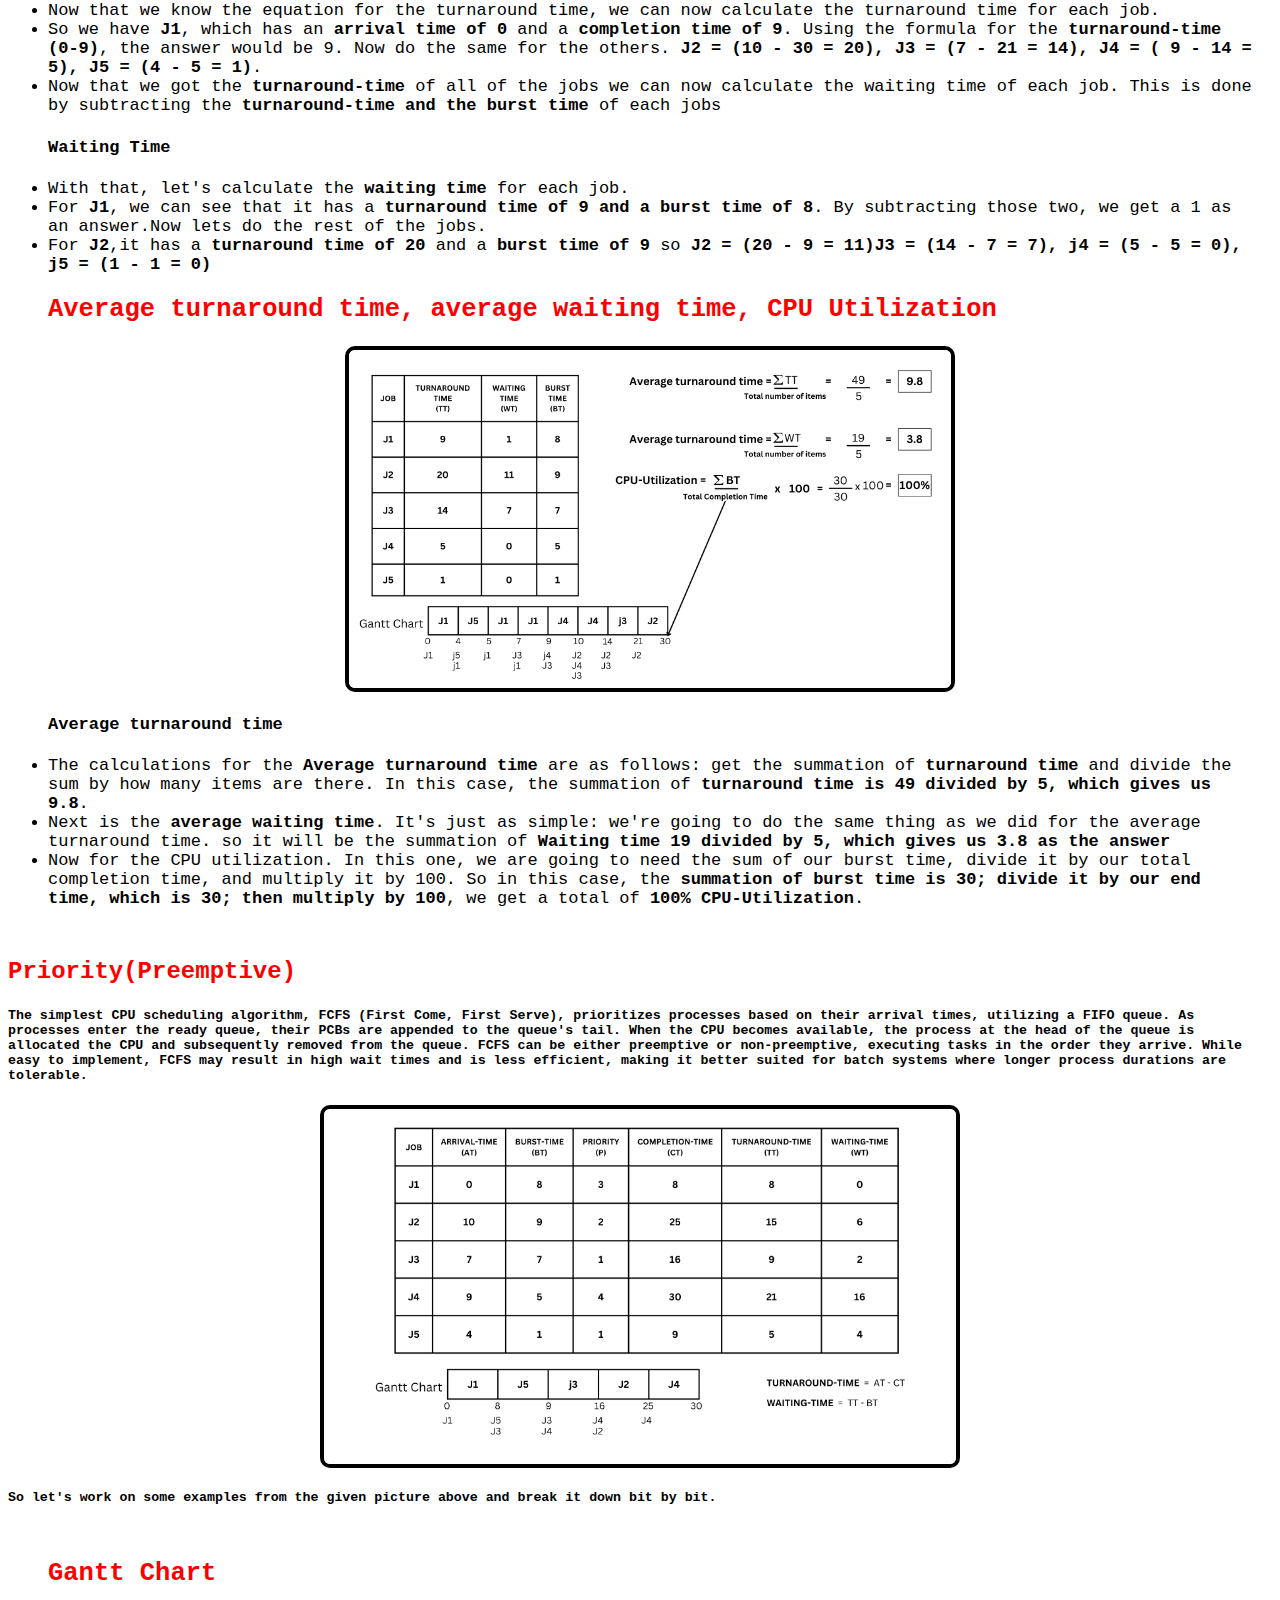
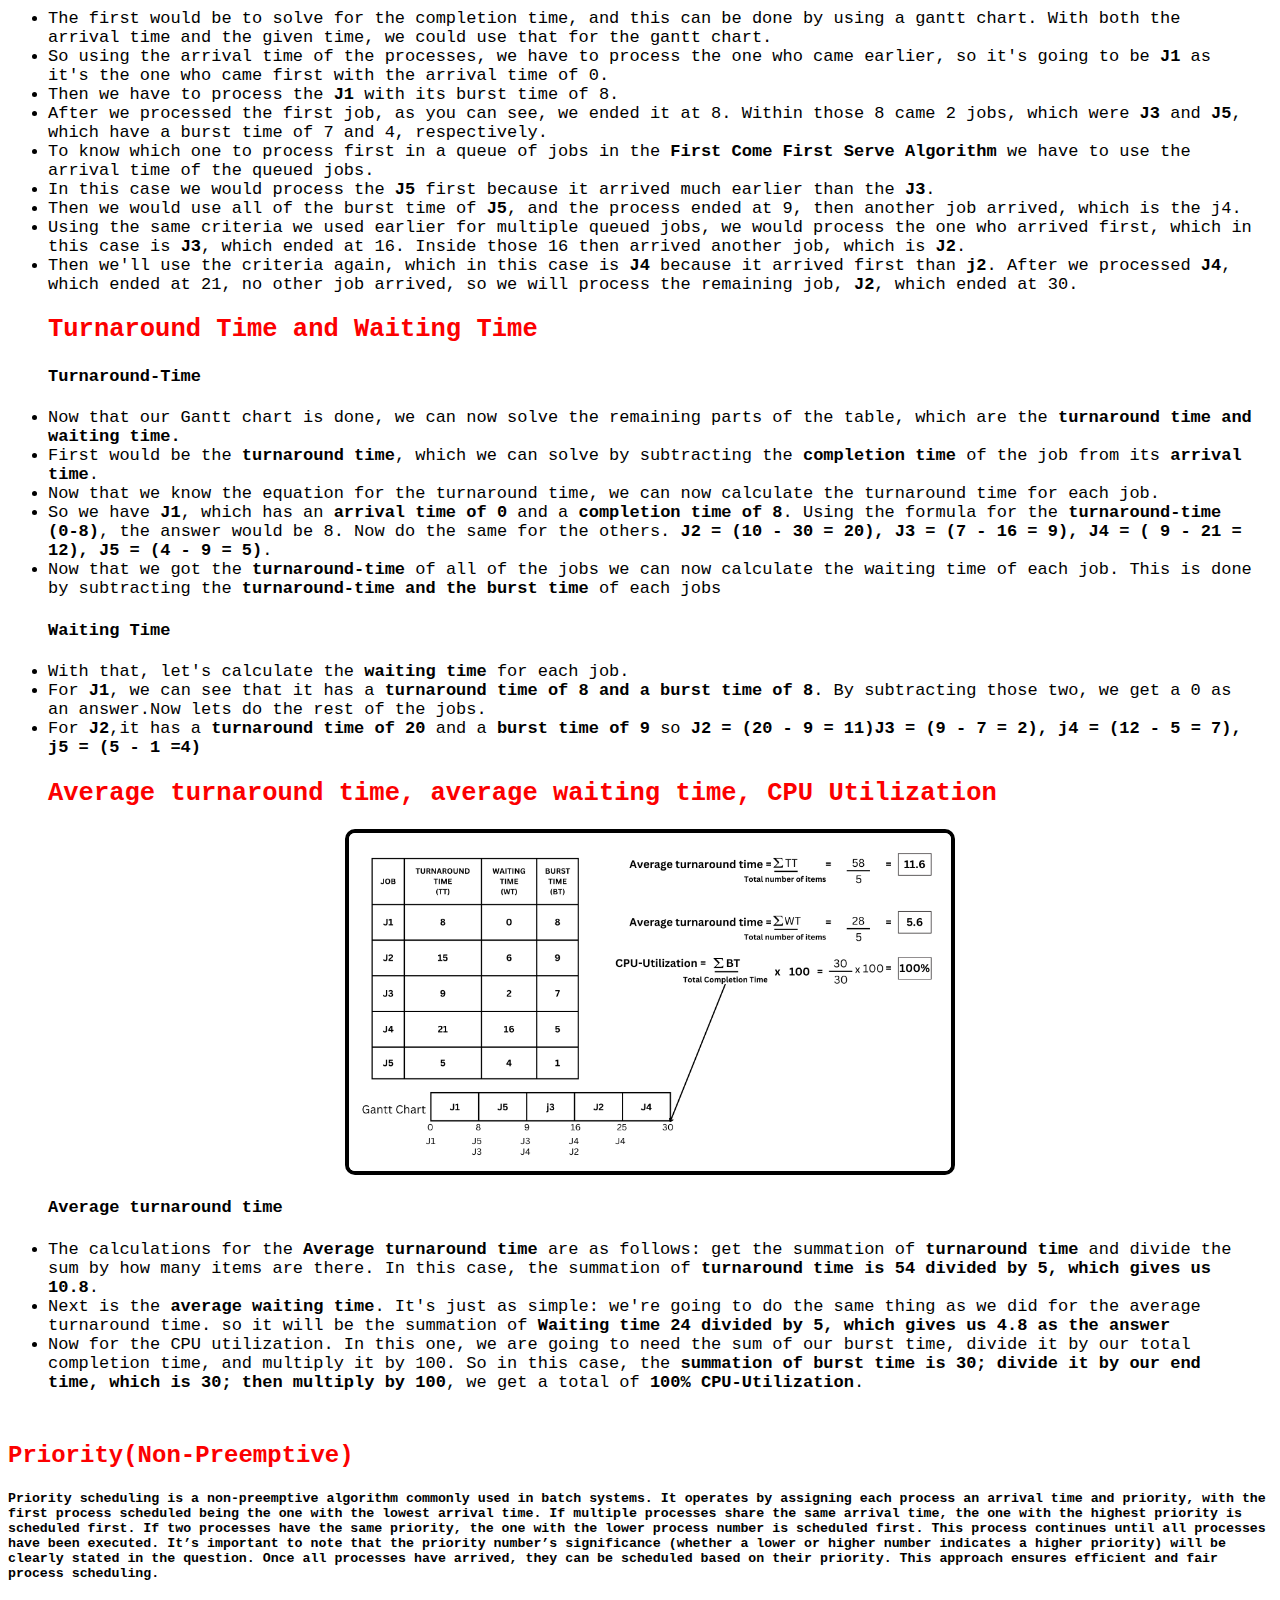
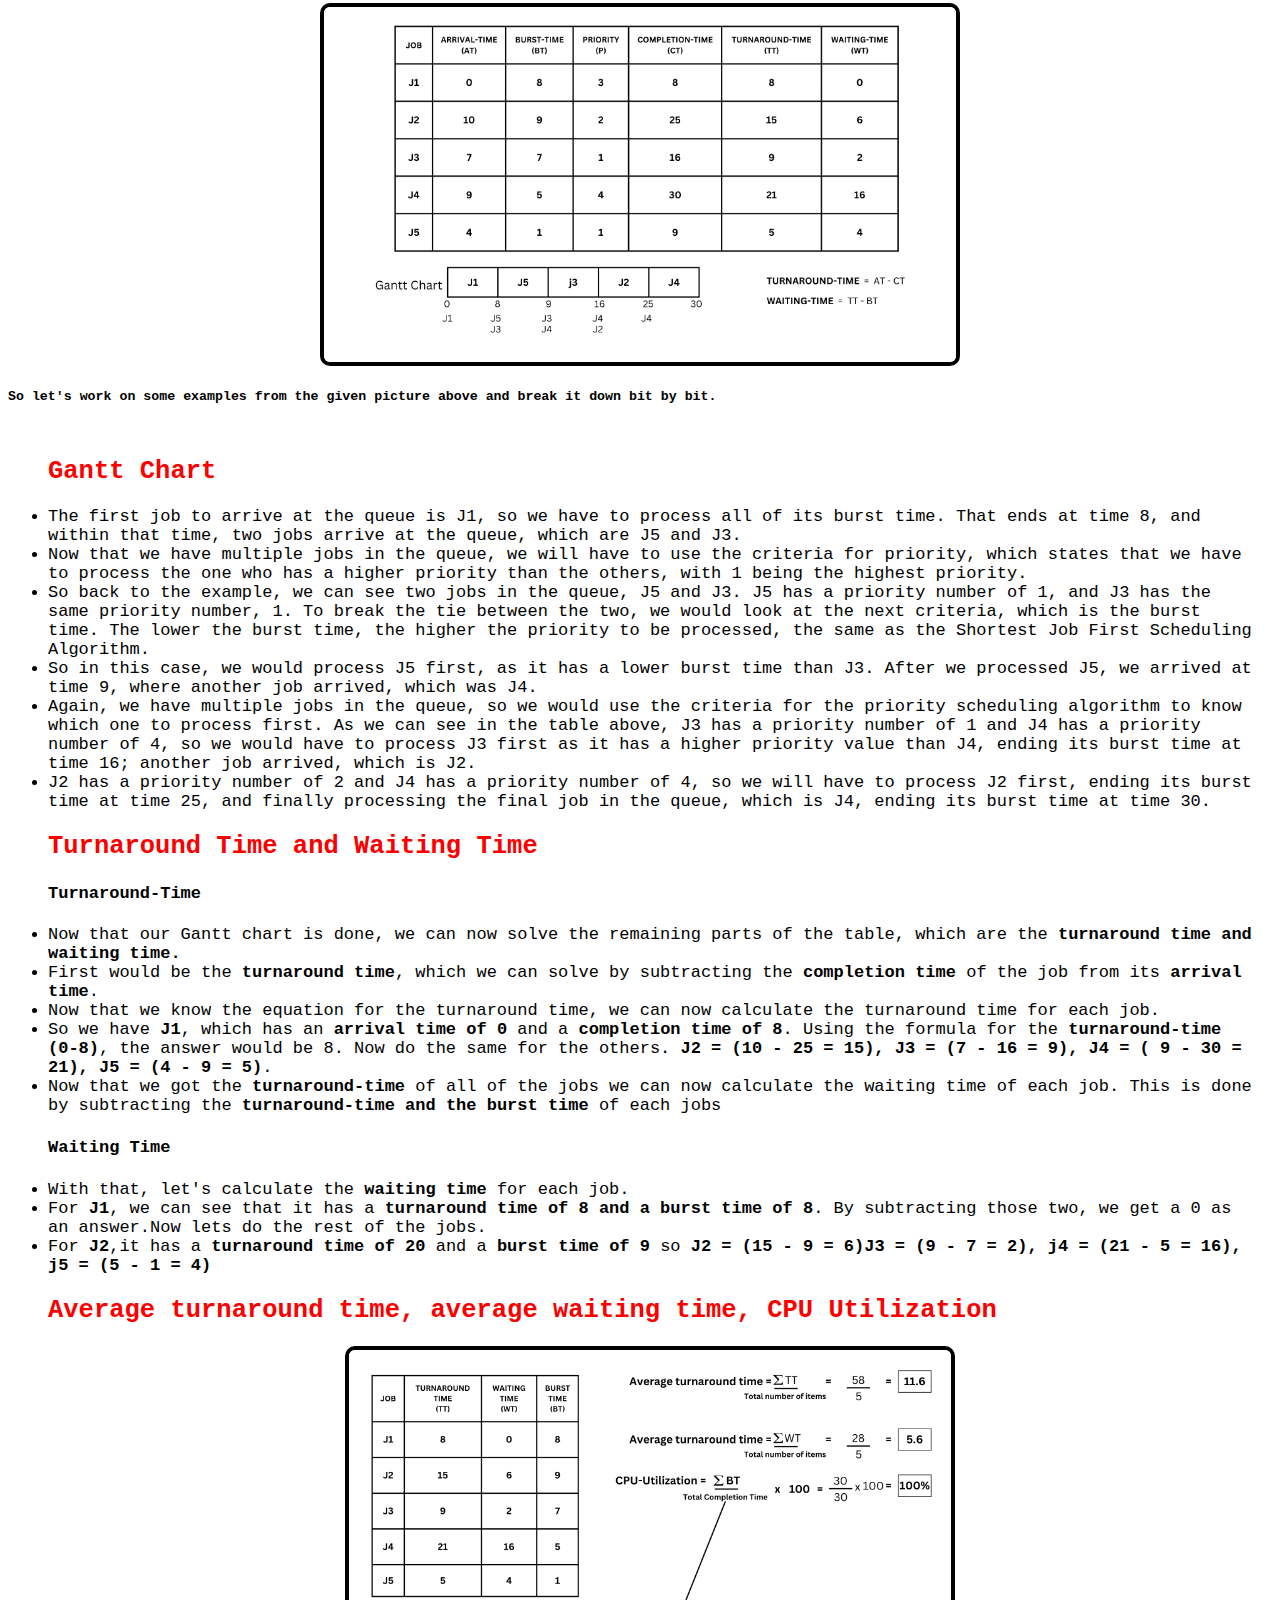
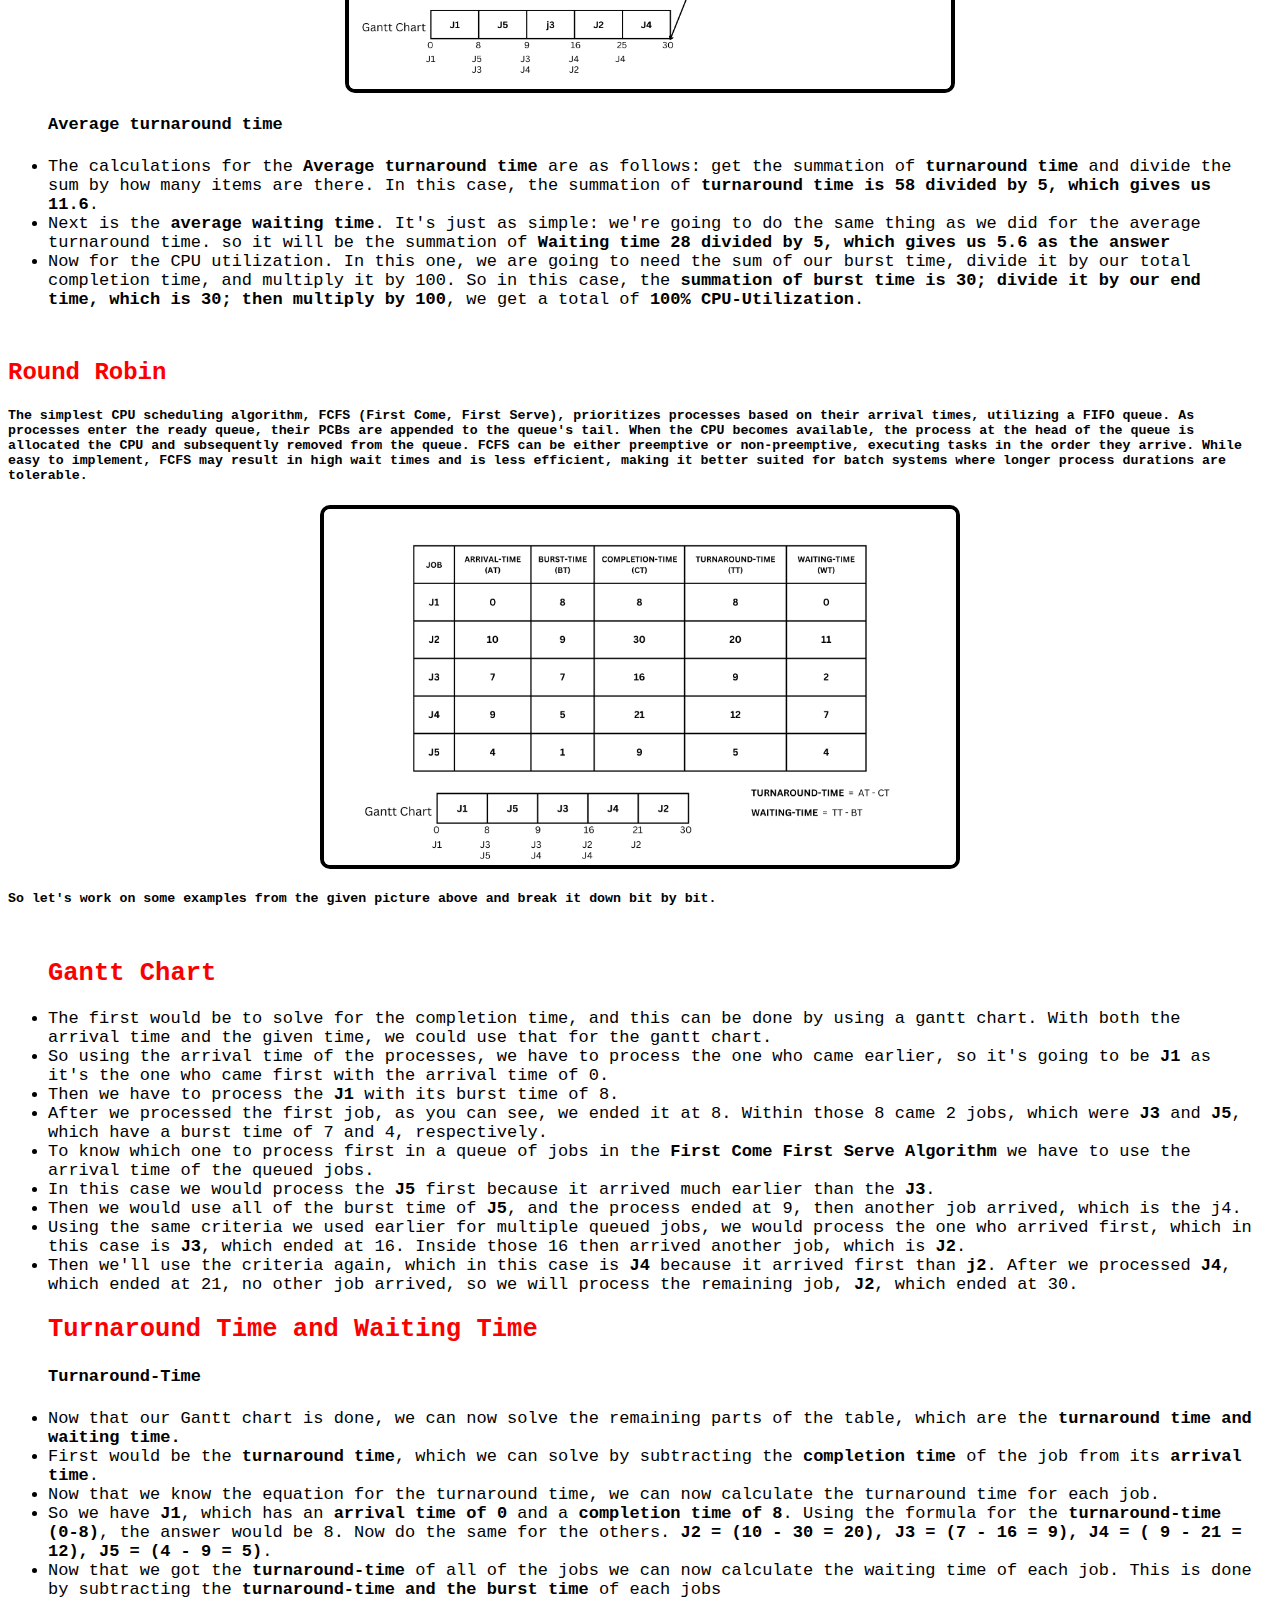
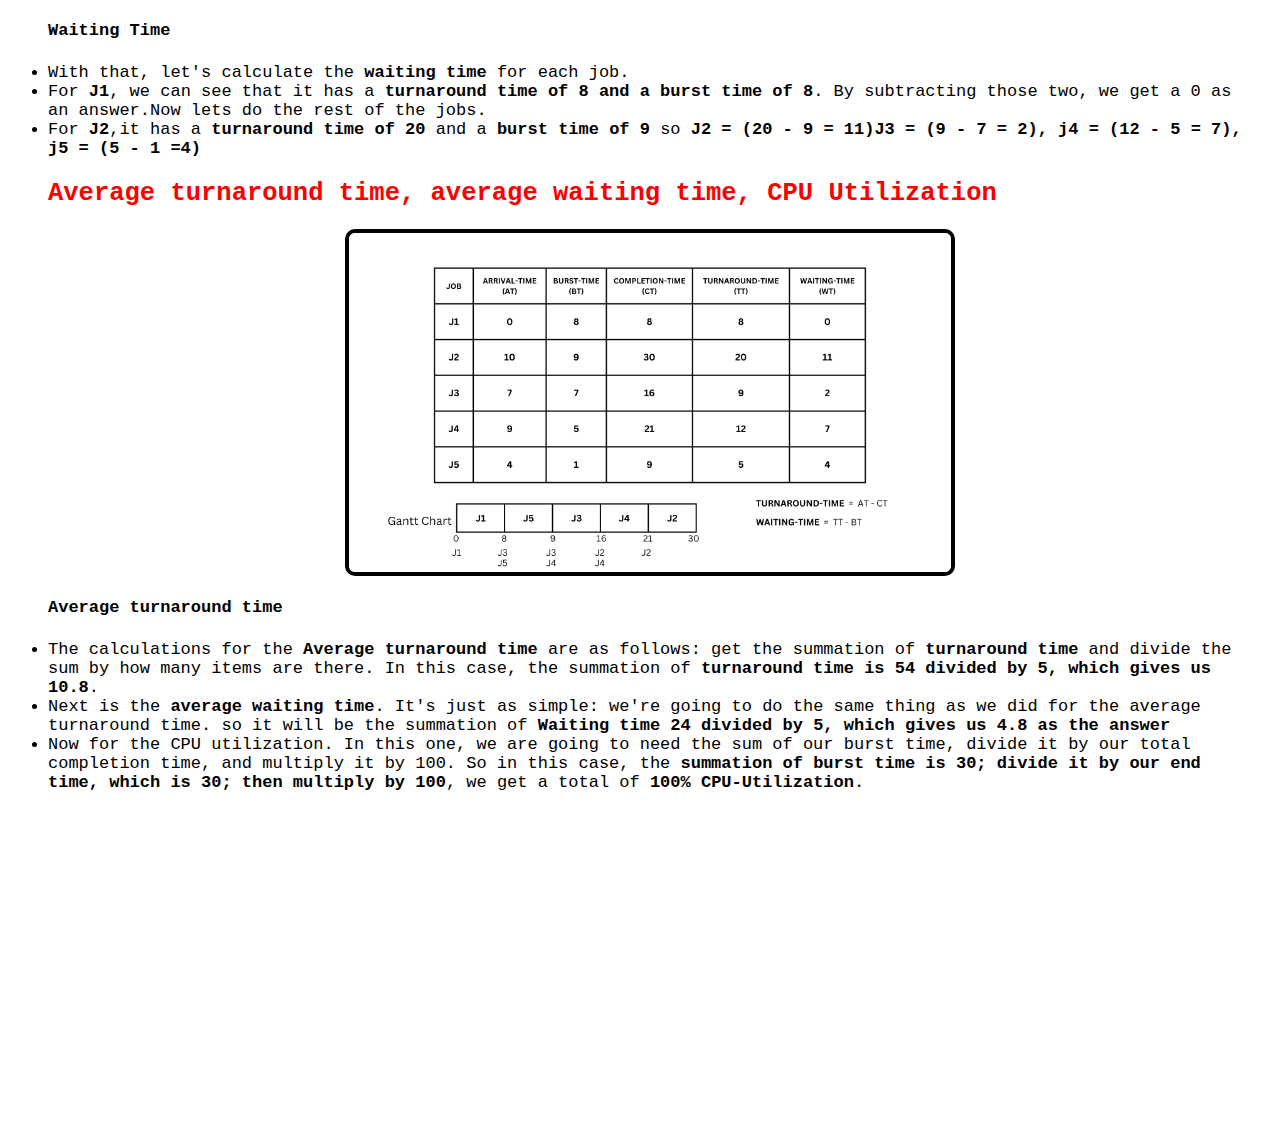
<file: tutorial.html>
<!DOCTYPE html>
<html lang="en">
  <head>
    <meta charset="UTF-8" />
    <meta name="viewport" content="width=device-width, initial-scale=1.0" />
    <title>CPU Scheduling TUtorial</title>
    <link rel="icon" type="image/png" href="logoa.png">
    <link rel="stylesheet" href="tutorial.css" />
    <link href="https://cdn.jsdelivr.net/npm/bootstrap@5.3.0-alpha1/dist/css/bootstrap.min.css" rel="stylesheet" integrity="sha384-GLhlTQ8iRABdZLl6O3oVMWSktQOp6b7In1Zl3/Jr59b6EGGoI1aFkw7cmDA6j6gD" crossorigin="anonymous">
    <link rel="stylesheet" href="https://cdnjs.cloudflare.com/ajax/libs/font-awesome/6.3.0/css/all.min.css" />
  </head>
  <body>
    <nav class="sidebar">
      <a href="index.html" class="logo">Home</a>

      <div class="menu-content">
        <ul class="menu-items">

          <li class="item">
            <a href="#">CPU Scheduling</a>
          </li>

          <li class="item">
            <a href="#FCFS">First Come First Serve</a>
          </li>

          <li class="item">
            <a href="#SJF">Shortest Job First</a>
          </li>

          <li class="item">
            <a href="#SRTF">Shortest Remaining Time First</a>
          </li>
          
          <li class="item">
            <a href="#PRIO">Priority (Preemptive)</a>
          </li>

          <li class="item">
            <a href="#NON-PRIO">Priority (Non-Preemptive)</a>
          </li>

          <li class="item">
            <a href="#RR">Round-Robin</a>
          </li>

          <li class="item">
            <div class="submenu-item">
              <span>Process Calculator</span>
              <i class="fa-solid fa-chevron-right"></i>
            </div>
            <ul class="menu-items submenu">
              <div class="menu-title">
                <i class="fa-solid fa-chevron-left"></i>
                Tutorial
              </div>
              <li class="item">
                <a href="fcfs.html">First Come First Serve</a>
              </li>

              <li class="item">
                <a href="sjf.html">Shortest-Job-First</a>
              </li>

              <li class="item">
                <a href="srtf.html">Shortest-Remaining-Time-First</a>
              </li>

              <li class="item">
                <a href="Prio p.html">Priority (Preemptive)</a>
              </li>

              <li class="item">
                <a href="Prio np.html">Priority (Non-Preemptive)</a>
              </li>

              <li class="item">
                <a href="rr.html">Round Robin</a>
              </li>
            </ul>
          </li>

        </ul>
      </div>
    </nav>

    <nav class="navbar">
      <i class="fa-solid fa-bars" id="sidebar-close"></i>
    </nav>
    <main class="main">
      <div class="container">
        <div class="wrapper">
          <img class ="cpu" src="CPU-Scheduling.jpg" alt="cpu">
          <div class="cpu-text">
          <h1>What is <br>  CPU-Scheduling?</h1>
          <p>
            CPU scheduling, a critical component of process management, facilitates the efficient utilization of the CPU by allowing processes to execute while others are temporarily delayed due to resource unavailability such as I/O operations. Its primary objective is to ensure timely completion of tasks, enhancing system efficiency, speed, and fairness. When the CPU is idle, the operating system employs a temporary scheduler to select the next process from the queue of ready processes awaiting execution. This scheduler evaluates the readiness of each process in memory and allocates the CPU to the most suitable candidate, thereby optimizing resource utilization and overall system performance.
          </p>
          </div>
        </div>
      </div>
    </main>

    <style>
      h2 {
        color: rgb(252, 0, 0);
      }
    </style>

    <section class="container py-5" id="FCFS">
      <div class="row mt-4 py-3">
        <div class="col-12 d-flex flex-column text-right justify-content-right" id="paragraph">
          <h2>First Come First Serve</h2>  
          <h5 class="text-secondary fw-normal py-2 Lucida Console">The simplest CPU scheduling algorithm, FCFS (First Come, First Serve), prioritizes processes based on their arrival times, utilizing a FIFO queue. As processes enter the ready queue, their PCBs are appended to the queue's tail. When the CPU becomes available, the process at the head of the queue is allocated the CPU and subsequently removed from the queue. FCFS can be either preemptive or non-preemptive, executing tasks in the order they arrive. While easy to implement, FCFS may result in high wait times and is less efficient, making it better suited for batch systems where longer process durations are tolerable.</h5>
            <img class = fcfspic src="FCFS-PIC.png" alt="fcfspic">
            <h5>So let's work on some examples from the given picture above and break it down bit by bit.</h5>
            <ul class="steps">
              <h2>Gantt Chart</h2>
              <li>The first would be to solve for the completion time, and this can be done by using a gantt chart. With both the arrival time and the given time, we could use that for the gantt chart.</li>
              <li>So using the arrival time of the processes, we have to process the one who came earlier, so it's going to be <b>J1</b> as it's the one who came first with the arrival time of 0.</li>
              <li>Then we have to process the <b>J1</b> with its burst time of 8.</li>
              <li>After we processed the first job, as you can see, we ended it at 8. Within those 8 came 2 jobs, which were <b>J3</b> and <b>J5</b>, which have a burst time of 7 and 4, respectively.</li>
              <li>To know which one to process first in a queue of jobs in the <b> First Come First Serve Algorithm </b> we have to use the arrival time of the queued jobs.</li>
              <li>In this case we would process the <b>J5</b> first because it arrived much earlier than the <b>J3</b>.</li>
              <li>Then we would use all of the burst time of <b>J5</b>, and the process ended at 9, then another job arrived, which is the j4.</li>
              <li>Using the same criteria we used earlier for multiple queued jobs, we would process the one who arrived first, which in this case is <b>J3</b>, which ended at 16. Inside those 16 then arrived another job, which is <b>J2</b>.</li>
              <li>Then we'll use the criteria again, which in this case is <b>J4</b> because it arrived first than <b>j2</b>. After we processed <b>J4</b>, which ended at 21, no other job arrived, so we will process the remaining job, <b>J2</b>, which ended at 30.</li>
              <h2>Turnaround Time and Waiting Time</h2>
              <h4>Turnaround-Time</h4>
              <li>Now that our Gantt chart is done, we can now solve the remaining parts of the table, which are the <b>turnaround time and waiting time.</b></li>
              <li>First would be the <b>turnaround time</b>, which we can solve by subtracting the <b>completion time</b> of the job from its <b>arrival time</b>.</li>
              <li>Now that we know the equation for the turnaround time, we can now calculate the turnaround time for each job.</li>
              <li>So we have <b>J1</b>, which has an <b>arrival time of 0</b> and a <b>completion time of 8</b>. Using the formula for the <b>turnaround-time (0-8)</b>, the answer would be 8. Now do the same for the others. <b>J2 = (10 - 30 = 20), J3 = (7 - 16 = 9), J4 = ( 9 - 21 = 12), J5 = (4 - 9 = 5)</b>.</li>
              <li>Now that we got the <b>turnaround-time</b> of all of the jobs we can now calculate the waiting time of each job. This is done by subtracting the <b>turnaround-time and the burst time</b> of each jobs</li>
              <h4>Waiting Time</h4>
              <li>With that, let's calculate the <b>waiting time</b> for each job.</li>
              <li>For <b>J1</b>, we can see that it has a <b>turnaround time of 8 and a burst time of 8</b>. By subtracting those two, we get a 0 as an answer.Now lets do the rest of the jobs.</li>
              <li>For <b>J2</b>,it has a <b>turnaround time of 20</b> and a <b>burst time of 9 </b>so <b>J2 = (20 - 9 = 11)</b><b>J3 = (9 - 7 = 2), j4 = (12 - 5 = 7), j5 = (5 - 1 =4)</b></li>
              <h2>Average turnaround time, average waiting time, CPU Utilization</h2>
              <img class="fcfsavg" src="FCFS-AVG.png" alt="fcfsavg">
              <h4>Average turnaround time</h4>
              <li>The calculations for the <b>Average turnaround time</b> are as follows: get the summation of <b>turnaround time</b> and divide the sum by how many items are there. In this case, the summation of <b>turnaround time is 54 divided by 5, which gives us 10.8</b>.</li>
              <li>Next is the <b>average waiting time</b>. It's just as simple: we're going to do the same thing as we did for the average turnaround time. so it will be the summation of <b>Waiting time 24 divided by 5, which gives us 4.8 as the answer</b></li>
              <li>Now for the CPU utilization. In this one, we are going to need the sum of our burst time, divide it by our total completion time, and multiply it by 100. So in this case, the <b>summation of burst time is 30; divide it by our end time, which is 30; then multiply by 100</b>, we get a total of <b>100% CPU-Utilization</b>.</li>
            </ul>
          </div>
        </div>
      </div>
    </section>

    <section class="container py-5" id="SJF">
      <div class="row mt-4 py-3">
        <div class="col-12 d-flex flex-column text-right justify-content-right" id="paragraph">
          <h2>Shortest Job First</h2>  
          <h5 class="text-secondary fw-normal py-2 Lucida Console">The Shortest Job First (SJF) or Shortest Job Next (SJN) is a scheduling policy that prioritizes the process with the smallest execution time. This can be either preemptive or non-preemptive. It’s a Greedy Algorithm known for its minimal average waiting time among all scheduling algorithms. However, it may lead to starvation if shorter processes continually arrive, which can be mitigated using the concept of ageing. While it’s practically challenging to implement as the Operating System may not know burst times, several methods, like a weighted average of previous execution times, can estimate a job’s execution time. This makes SJF suitable for specialized environments where accurate running time estimates are available. The algorithm works by sorting all processes according to their arrival time, then selecting the process with the minimum arrival and burst time. After a process is completed, a pool of processes that arrive afterward is created, and the process with the minimum burst time is selected from this pool. </h5>
            <img class = fcfspic src="shortest job first.png" alt="fcfspic">
            <h5>So let's work on some examples for Shortest Job First from the given picture above and break it down bit by bit.</h5>
            <ul class="steps">
              <h2>Gantt Chart</h2>
              <li>As we did in the first come, first serve algorithm, we would <b>create a Gantt chart based on the arrival and burst time of our jobs.</b></li>
              <li>Although it's almost the same, it has a different way of doing its priority compared to the <b>first come, first serve</b>.</li>
              <li><b>Shortest Job First uses burst time</b> to know which to process next if there are multiple jobs on the ram.</li>
              <li>So with that in mind we can now create a gantt chart for our <b>Shortest Jobs First Algorithm</b>.</li>
              <li>Back to the table, we can see that <b>J1 arrived first</b> and no other jobs are in the ram, so now we have to process j1 all the way.</li>
              <li>Now that we have a <b>burst time of 8, J3 and J5 arrived.</b></li>
              <li>And now we can use the criteria for <b>Shortest Job First</b>, which is that <b>when there are more than 1 process inside the ram</b>, the one who will be <b>processed first is the one with the lowest burst time.</b></li>
              <li>In this case, based on the table above, <b>J5 has a lower burst time than J3, so J5 will be processed first.</b> After we processed that we were at 9 m/s,  another job arrived, which is the <b>J4</b>.</li>
              <li>So by utilizing the criteria again, <b>we will process J4 first as it has a lower burst time than J3 in the queue</b> ending at 14 then comes <b>J2. Now we will process J3 as it has a lower burst time than j2</b>ending at 21, and lastly, we will now process <b>J2 and end at 30 m/s.</b></j2></li>
              <h2>Turnaround Time and Waiting Time</h2>
              <h4>Turnaround-Time</h4>
              <li>Now that our Gantt chart is done, we can now solve the remaining parts of the table, which are the <b>turnaround time and waiting time.</b></li>
              <li>First would be the <b>turnaround time</b>, which we can solve by subtracting the <b>completion time</b> of the job from its <b>arrival time</b>.</li>
              <li>Now that we know the equation for the turnaround time, we can now calculate the turnaround time for each job.</li>
              <li>So we have <b>J1</b>, which has an <b>arrival time of 0</b> and a <b>completion time of 8</b>. Using the formula for the <b>turnaround-time (0-8)</b>, the answer would be 8. Now do the same for the others. <b>J2 = (10 - 30 = 20), J3 = (7 - 21 = 14), J4 = ( 9 - 14 = 5), J5 = (4 - 9 = 5)</b>.</li>
              <li>Now that we got the <b>turnaround-time</b> of all of the jobs we can now calculate the waiting time of each job. This is done by subtracting the <b>turnaround-time and the burst time</b> of each jobs</li>
              <h4>Waiting Time</h4>
              <li>With that, let's calculate the <b>waiting time</b> for each job.</li>
              <li>For <b>J1</b>, we can see that it has a <b>turnaround time of 8 and a burst time of 8</b>. By subtracting those two, we get a 0 as an answer.Now lets do the rest of the jobs.</li>
              <li>For <b>J2</b>,it has a <b>turnaround time of 20</b> and a <b>burst time of 9 </b>so <b>J2 = (20 - 9 = 11)</b><b>J3 = (14 - 7 = 7), j4 = (5 - 5 = 0), j5 = (5 - 1 = 4)</b></li>
              <h2>Average turnaround time, average waiting time, CPU Utilization</h2>
              <img class="fcfsavg" src="sjf avg.png" alt="fcfsavg">
              <h4>Average turnaround time</h4>
              <li>The calculations for the <b>Average turnaround time</b> are as follows: get the summation of <b>turnaround time</b> and divide the sum by how many items are there. In this case, the summation of <b>turnaround time is 52 divided by 5, which gives us 10.4</b>.</li>
              <li>Next is the <b>average waiting time</b>. It's just as simple: we're going to do the same thing as we did for the average turnaround time. so it will be the summation of <b>Waiting time 22 divided by 5, which gives us 4.4 as the answer</b></li>
              <li>Now for the CPU utilization. In this one, we are going to need the sum of our burst time, divide it by our total completion time, and multiply it by 100. So in this case, the <b>summation of burst time is 30; divide it by our end time, which is 30; then multiply by 100</b>, we get a total of <b>100% CPU-Utilization</b>.</li>
            </ul>
          </div>
        </div>
      </div>
    </section>

    <section class="container py-5" id="SRTF">
      <div class="row mt-4 py-3">
        <div class="col-12 d-flex flex-column text-right justify-content-right" id="paragraph">
          <h2>Shortest Remaining Time First</h2>  
          <h5 class="text-secondary fw-normal py-2 Lucida Console">The Shortest Remaining Time First (SRTF) is a preemptive version of the Shortest Job First (SJF) scheduling algorithm. Unlike SJF, which is non-preemptive and lets a process run to completion once started, SRTF can interrupt a running process if a new process with a shorter remaining time arrives. This leads to improved response times as shorter tasks get completed quickly. However, it also results in increased overhead due to frequent context switching and CPU time monitoring, unlike SJF which has less overhead but may not provide the best turnaround times for shorter tasks that arrive after a long task has started execution.</h5>
            <img class = fcfspic src="SRTF-PIC.png" alt="fcfspic">
            <h5>So let's work on some examples from the given picture above and break it down bit by bit.</h5>
            <ul class="steps">
              <h2>Gantt Chart</h2>
              <li>To make a gantt chart for the <b>SRTF, or shortest remaining time first</b>, it's basically the same as shortest job first; the only difference is that this scheduling algorithm is preemptive, meaning it has to stop processing the job if another job arrives while processing.</li>
              <li>Referring to the table above, we can see that <b>J1 arrived first,</b> so we will process it.</li>
              <li>Now, while it is processing, we can now <b>use the rule for the shortest remaining time first algorithm</b>, and that is, when a job arrives, <b>the current job that is being processed will come to a halt.</b></li>
              <li>So now <b>J1 will have to stop at time 4 because the job J5 arrived and we have to deduct the time used for J1 making its burst time 4</b>.Now that we have a queue, we would now have to look at the burst time to see which job to process first, much like Shortest Job First.</li>
              <li><b>J5 has a lower burst time than J1, so we have to process it first</b>. Using all of its burst time, we would stop at time 5, in which only J1 is in the queue. So we have to process J1 until time 7, deduct the 2 from its current burst time making it 2, and then <b>another job arrives, which is J3</b>.</li>
              <li>Again, we have multiple jobs in the queue, so we would have to check their burst time to see which is lower so that it can be processed first. In this case, it would be <b>J1 as it has only two burst time left</b> processing until time 9, at which time another job arrives, which is J4.</li>
              <li>We would have to <b>process J4 first as it has a lower burst time than J3</b>, We would only consume 1 of its burst time as <b>another job arrives at time 10, which is J2.</b></li>
              <li>Now that we have all the processes in the ram and there are no more jobs to arrive, we can now consume all of the burst time of the remaining jobs in the queue without stopping the process.</li>
              <li>Using the criteria again, <b>we can check each of their burst times to know which to process</b>. First, we will have to process J4 and consume its remaining time, which is 4, ending its process at time 14. Next is J3, which has a burst time of 7, ending at time 21, and lastly, the remaining job, which is J2, with a burst time of 9, ending at time 30.</li>
              <h2>Turnaround Time and Waiting Time</h2>
              <h4>Turnaround-Time</h4>  
              <li>Now that our Gantt chart is done, we can now solve the remaining parts of the table, which are the <b>turnaround time and waiting time.</b></li>
              <li>First would be the <b>turnaround time</b>, which we can solve by subtracting the <b>completion time</b> of the job from its <b>arrival time</b>.</li>
              <li>Now that we know the equation for the turnaround time, we can now calculate the turnaround time for each job.</li>
              <li>So we have <b>J1</b>, which has an <b>arrival time of 0</b> and a <b>completion time of 9</b>. Using the formula for the <b>turnaround-time (0-9)</b>, the answer would be 9. Now do the same for the others. <b>J2 = (10 - 30 = 20), J3 = (7 - 21 = 14), J4 = ( 9 - 14 = 5), J5 = (4 - 5 = 1)</b>.</li>
              <li>Now that we got the <b>turnaround-time</b> of all of the jobs we can now calculate the waiting time of each job. This is done by subtracting the <b>turnaround-time and the burst time</b> of each jobs</li>
              <h4>Waiting Time</h4>
              <li>With that, let's calculate the <b>waiting time</b> for each job.</li>
              <li>For <b>J1</b>, we can see that it has a <b>turnaround time of 9 and a burst time of 8</b>. By subtracting those two, we get a 1 as an answer.Now lets do the rest of the jobs.</li>
              <li>For <b>J2</b>,it has a <b>turnaround time of 20</b> and a <b>burst time of 9 </b>so <b>J2 = (20 - 9 = 11)</b><b>J3 = (14 - 7 = 7), j4 = (5 - 5 = 0), j5 = (1 - 1 = 0)</b></li>
              <h2>Average turnaround time, average waiting time, CPU Utilization</h2>
              <img class="fcfsavg" src="SRTF-AVG.png" alt="fcfsavg">
              <h4>Average turnaround time</h4>
              <li>The calculations for the <b>Average turnaround time</b> are as follows: get the summation of <b>turnaround time</b> and divide the sum by how many items are there. In this case, the summation of <b>turnaround time is 49 divided by 5, which gives us 9.8</b>.</li>
              <li>Next is the <b>average waiting time</b>. It's just as simple: we're going to do the same thing as we did for the average turnaround time. so it will be the summation of <b>Waiting time 19 divided by 5, which gives us 3.8 as the answer</b></li>
              <li>Now for the CPU utilization. In this one, we are going to need the sum of our burst time, divide it by our total completion time, and multiply it by 100. So in this case, the <b>summation of burst time is 30; divide it by our end time, which is 30; then multiply by 100</b>, we get a total of <b>100% CPU-Utilization</b>.</li>
            </ul>
          </div>
        </div>
      </div>
    </section>

    <section class="container py-5" id="PRIO"> <!-- Issue on description -->
      <div class="row mt-4 py-3">
        <div class="col-12 d-flex flex-column text-right justify-content-right" id="paragraph">
          <h2>Priority(Preemptive)</h2>  
          <h5 class="text-secondary fw-normal py-2 Lucida Console">The simplest CPU scheduling algorithm, FCFS (First Come, First Serve), prioritizes processes based on their arrival times, utilizing a FIFO queue. As processes enter the ready queue, their PCBs are appended to the queue's tail. When the CPU becomes available, the process at the head of the queue is allocated the CPU and subsequently removed from the queue. FCFS can be either preemptive or non-preemptive, executing tasks in the order they arrive. While easy to implement, FCFS may result in high wait times and is less efficient, making it better suited for batch systems where longer process durations are tolerable.</h5>
            <img class = fcfspic src="PRIO-PIC.png" alt="fcfspic">
            <h5>So let's work on some examples from the given picture above and break it down bit by bit.</h5>
            <ul class="steps">
              <h2>Gantt Chart</h2>
              <li>The first would be to solve for the completion time, and this can be done by using a gantt chart. With both the arrival time and the given time, we could use that for the gantt chart.</li>
              <li>So using the arrival time of the processes, we have to process the one who came earlier, so it's going to be <b>J1</b> as it's the one who came first with the arrival time of 0.</li>
              <li>Then we have to process the <b>J1</b> with its burst time of 8.</li>
              <li>After we processed the first job, as you can see, we ended it at 8. Within those 8 came 2 jobs, which were <b>J3</b> and <b>J5</b>, which have a burst time of 7 and 4, respectively.</li>
              <li>To know which one to process first in a queue of jobs in the <b> First Come First Serve Algorithm </b> we have to use the arrival time of the queued jobs.</li>
              <li>In this case we would process the <b>J5</b> first because it arrived much earlier than the <b>J3</b>.</li>
              <li>Then we would use all of the burst time of <b>J5</b>, and the process ended at 9, then another job arrived, which is the j4.</li>
              <li>Using the same criteria we used earlier for multiple queued jobs, we would process the one who arrived first, which in this case is <b>J3</b>, which ended at 16. Inside those 16 then arrived another job, which is <b>J2</b>.</li>
              <li>Then we'll use the criteria again, which in this case is <b>J4</b> because it arrived first than <b>j2</b>. After we processed <b>J4</b>, which ended at 21, no other job arrived, so we will process the remaining job, <b>J2</b>, which ended at 30.</li>
              <h2>Turnaround Time and Waiting Time</h2>
              <h4>Turnaround-Time</h4>
              <li>Now that our Gantt chart is done, we can now solve the remaining parts of the table, which are the <b>turnaround time and waiting time.</b></li>
              <li>First would be the <b>turnaround time</b>, which we can solve by subtracting the <b>completion time</b> of the job from its <b>arrival time</b>.</li>
              <li>Now that we know the equation for the turnaround time, we can now calculate the turnaround time for each job.</li>
              <li>So we have <b>J1</b>, which has an <b>arrival time of 0</b> and a <b>completion time of 8</b>. Using the formula for the <b>turnaround-time (0-8)</b>, the answer would be 8. Now do the same for the others. <b>J2 = (10 - 30 = 20), J3 = (7 - 16 = 9), J4 = ( 9 - 21 = 12), J5 = (4 - 9 = 5)</b>.</li>
              <li>Now that we got the <b>turnaround-time</b> of all of the jobs we can now calculate the waiting time of each job. This is done by subtracting the <b>turnaround-time and the burst time</b> of each jobs</li>
              <h4>Waiting Time</h4>
              <li>With that, let's calculate the <b>waiting time</b> for each job.</li>
              <li>For <b>J1</b>, we can see that it has a <b>turnaround time of 8 and a burst time of 8</b>. By subtracting those two, we get a 0 as an answer.Now lets do the rest of the jobs.</li>
              <li>For <b>J2</b>,it has a <b>turnaround time of 20</b> and a <b>burst time of 9 </b>so <b>J2 = (20 - 9 = 11)</b><b>J3 = (9 - 7 = 2), j4 = (12 - 5 = 7), j5 = (5 - 1 =4)</b></li>
              <h2>Average turnaround time, average waiting time, CPU Utilization</h2>
              <img class="fcfsavg" src="PRIO-AVG.png" alt="fcfsavg">
              <h4>Average turnaround time</h4>
              <li>The calculations for the <b>Average turnaround time</b> are as follows: get the summation of <b>turnaround time</b> and divide the sum by how many items are there. In this case, the summation of <b>turnaround time is 54 divided by 5, which gives us 10.8</b>.</li>
              <li>Next is the <b>average waiting time</b>. It's just as simple: we're going to do the same thing as we did for the average turnaround time. so it will be the summation of <b>Waiting time 24 divided by 5, which gives us 4.8 as the answer</b></li>
              <li>Now for the CPU utilization. In this one, we are going to need the sum of our burst time, divide it by our total completion time, and multiply it by 100. So in this case, the <b>summation of burst time is 30; divide it by our end time, which is 30; then multiply by 100</b>, we get a total of <b>100% CPU-Utilization</b>.</li>
            </ul>
          </div>
        </div>
      </div>
    </section>

    <section class="container py-5" id="NON-PRIO"> <!-- Issue on description/ pictures-->
      <div class="row mt-4 py-3">
        <div class="col-12 d-flex flex-column text-right justify-content-right" id="paragraph">
          <h2>Priority(Non-Preemptive)</h2>  
          <h5 class="text-secondary fw-normal py-2 Lucida Console">Priority scheduling is a non-preemptive algorithm commonly used in batch systems. It operates by assigning each process an arrival time and priority, with the first process scheduled being the one with the lowest arrival time. If multiple processes share the same arrival time, the one with the highest priority is scheduled first. If two processes have the same priority, the one with the lower process number is scheduled first. This process continues until all processes have been executed. It’s important to note that the priority number’s significance (whether a lower or higher number indicates a higher priority) will be clearly stated in the question. Once all processes have arrived, they can be scheduled based on their priority. This approach ensures efficient and fair process scheduling.</h5>
            <img class = fcfspic src="PRIO-PIC.png" alt="fcfspic">
            <h5>So let's work on some examples from the given picture above and break it down bit by bit.</h5>
            <ul class="steps">
              <h2>Gantt Chart</h2>
              <li>The first job to arrive at the queue is J1, so we have to process all of its burst time. That ends at time 8, and within that time, two jobs arrive at the queue, which are J5 and J3.</li>
              <li>Now that we have multiple jobs in the queue, we will have to use the criteria for priority, which states that we have to process the one who has a higher priority than the others, with 1 being the highest priority.</li>
              <li>So back to the example, we can see two jobs in the queue, J5 and J3. J5 has a priority number of 1, and J3 has the same priority number, 1. To break the tie between the two, we would look at the next criteria, which is the burst time. The lower the burst time, the higher the priority to be processed, the same as the Shortest Job First Scheduling Algorithm.</li>
              <li>So in this case, we would process J5 first, as it has a lower burst time than J3. After we processed J5, we arrived at time 9, where another job arrived, which was J4.</li>
              <li>Again, we have multiple jobs in the queue, so we would use the criteria for the priority scheduling algorithm to know which one to process first. As we can see in the table above, J3 has a priority number of 1 and J4 has a priority number of 4, so we would have to process J3 first as it has a higher priority value than J4, ending its burst time at time 16; another job arrived, which is J2.</li>
              <li>J2 has a priority number of 2 and J4 has a priority number of 4, so we will have to process J2 first, ending its burst time at time 25, and finally processing the final job in the queue, which is J4, ending its burst time at time 30.</li>
              <h2>Turnaround Time and Waiting Time</h2>
              <h4>Turnaround-Time</h4>
              <li>Now that our Gantt chart is done, we can now solve the remaining parts of the table, which are the <b>turnaround time and waiting time.</b></li>
              <li>First would be the <b>turnaround time</b>, which we can solve by subtracting the <b>completion time</b> of the job from its <b>arrival time</b>.</li>
              <li>Now that we know the equation for the turnaround time, we can now calculate the turnaround time for each job.</li>
              <li>So we have <b>J1</b>, which has an <b>arrival time of 0</b> and a <b>completion time of 8</b>. Using the formula for the <b>turnaround-time (0-8)</b>, the answer would be 8. Now do the same for the others. <b>J2 = (10 - 25 = 15), J3 = (7 - 16 = 9), J4 = ( 9 - 30 = 21), J5 = (4 - 9 = 5)</b>.</li>
              <li>Now that we got the <b>turnaround-time</b> of all of the jobs we can now calculate the waiting time of each job. This is done by subtracting the <b>turnaround-time and the burst time</b> of each jobs</li>
              <h4>Waiting Time</h4>
              <li>With that, let's calculate the <b>waiting time</b> for each job.</li>
              <li>For <b>J1</b>, we can see that it has a <b>turnaround time of 8 and a burst time of 8</b>. By subtracting those two, we get a 0 as an answer.Now lets do the rest of the jobs.</li>
              <li>For <b>J2</b>,it has a <b>turnaround time of 20</b> and a <b>burst time of 9 </b>so <b>J2 = (15 - 9 = 6)</b><b>J3 = (9 - 7 = 2), j4 = (21 - 5 = 16), j5 = (5 - 1 = 4)</b></li>
              <h2>Average turnaround time, average waiting time, CPU Utilization</h2>
              <img class="fcfsavg" src="PRIO-AVG.png" alt="fcfsavg">
              <h4>Average turnaround time</h4>
              <li>The calculations for the <b>Average turnaround time</b> are as follows: get the summation of <b>turnaround time</b> and divide the sum by how many items are there. In this case, the summation of <b>turnaround time is 58 divided by 5, which gives us 11.6</b>.</li>
              <li>Next is the <b>average waiting time</b>. It's just as simple: we're going to do the same thing as we did for the average turnaround time. so it will be the summation of <b>Waiting time 28 divided by 5, which gives us 5.6 as the answer</b></li>
              <li>Now for the CPU utilization. In this one, we are going to need the sum of our burst time, divide it by our total completion time, and multiply it by 100. So in this case, the <b>summation of burst time is 30; divide it by our end time, which is 30; then multiply by 100</b>, we get a total of <b>100% CPU-Utilization</b>.</li>
            </ul>
          </div>
        </div>
      </div>
    </section>

    <section class="container py-5" id="RR"> <!-- Issue on description/ pictures-->
      <div class="row mt-4 py-3">
        <div class="col-12 d-flex flex-column text-right justify-content-right" id="paragraph">
          <h2>Round Robin</h2>  
          <h5 class="text-secondary fw-normal py-2 Lucida Console">The simplest CPU scheduling algorithm, FCFS (First Come, First Serve), prioritizes processes based on their arrival times, utilizing a FIFO queue. As processes enter the ready queue, their PCBs are appended to the queue's tail. When the CPU becomes available, the process at the head of the queue is allocated the CPU and subsequently removed from the queue. FCFS can be either preemptive or non-preemptive, executing tasks in the order they arrive. While easy to implement, FCFS may result in high wait times and is less efficient, making it better suited for batch systems where longer process durations are tolerable.</h5>
            <img class = fcfspic src="FCFS-PIC.png" alt="fcfspic">
            <h5>So let's work on some examples from the given picture above and break it down bit by bit.</h5>
            <ul class="steps">
              <h2>Gantt Chart</h2>
              <li>The first would be to solve for the completion time, and this can be done by using a gantt chart. With both the arrival time and the given time, we could use that for the gantt chart.</li>
              <li>So using the arrival time of the processes, we have to process the one who came earlier, so it's going to be <b>J1</b> as it's the one who came first with the arrival time of 0.</li>
              <li>Then we have to process the <b>J1</b> with its burst time of 8.</li>
              <li>After we processed the first job, as you can see, we ended it at 8. Within those 8 came 2 jobs, which were <b>J3</b> and <b>J5</b>, which have a burst time of 7 and 4, respectively.</li>
              <li>To know which one to process first in a queue of jobs in the <b> First Come First Serve Algorithm </b> we have to use the arrival time of the queued jobs.</li>
              <li>In this case we would process the <b>J5</b> first because it arrived much earlier than the <b>J3</b>.</li>
              <li>Then we would use all of the burst time of <b>J5</b>, and the process ended at 9, then another job arrived, which is the j4.</li>
              <li>Using the same criteria we used earlier for multiple queued jobs, we would process the one who arrived first, which in this case is <b>J3</b>, which ended at 16. Inside those 16 then arrived another job, which is <b>J2</b>.</li>
              <li>Then we'll use the criteria again, which in this case is <b>J4</b> because it arrived first than <b>j2</b>. After we processed <b>J4</b>, which ended at 21, no other job arrived, so we will process the remaining job, <b>J2</b>, which ended at 30.</li>
              <h2>Turnaround Time and Waiting Time</h2>
              <h4>Turnaround-Time</h4>
              <li>Now that our Gantt chart is done, we can now solve the remaining parts of the table, which are the <b>turnaround time and waiting time.</b></li>
              <li>First would be the <b>turnaround time</b>, which we can solve by subtracting the <b>completion time</b> of the job from its <b>arrival time</b>.</li>
              <li>Now that we know the equation for the turnaround time, we can now calculate the turnaround time for each job.</li>
              <li>So we have <b>J1</b>, which has an <b>arrival time of 0</b> and a <b>completion time of 8</b>. Using the formula for the <b>turnaround-time (0-8)</b>, the answer would be 8. Now do the same for the others. <b>J2 = (10 - 30 = 20), J3 = (7 - 16 = 9), J4 = ( 9 - 21 = 12), J5 = (4 - 9 = 5)</b>.</li>
              <li>Now that we got the <b>turnaround-time</b> of all of the jobs we can now calculate the waiting time of each job. This is done by subtracting the <b>turnaround-time and the burst time</b> of each jobs</li>
              <h4>Waiting Time</h4>
              <li>With that, let's calculate the <b>waiting time</b> for each job.</li>
              <li>For <b>J1</b>, we can see that it has a <b>turnaround time of 8 and a burst time of 8</b>. By subtracting those two, we get a 0 as an answer.Now lets do the rest of the jobs.</li>
              <li>For <b>J2</b>,it has a <b>turnaround time of 20</b> and a <b>burst time of 9 </b>so <b>J2 = (20 - 9 = 11)</b><b>J3 = (9 - 7 = 2), j4 = (12 - 5 = 7), j5 = (5 - 1 =4)</b></li>
              <h2>Average turnaround time, average waiting time, CPU Utilization</h2>
              <img class="fcfsavg" src="FCFS-PIC.png" alt="fcfsavg">
              <h4>Average turnaround time</h4>
              <li>The calculations for the <b>Average turnaround time</b> are as follows: get the summation of <b>turnaround time</b> and divide the sum by how many items are there. In this case, the summation of <b>turnaround time is 54 divided by 5, which gives us 10.8</b>.</li>
              <li>Next is the <b>average waiting time</b>. It's just as simple: we're going to do the same thing as we did for the average turnaround time. so it will be the summation of <b>Waiting time 24 divided by 5, which gives us 4.8 as the answer</b></li>
              <li>Now for the CPU utilization. In this one, we are going to need the sum of our burst time, divide it by our total completion time, and multiply it by 100. So in this case, the <b>summation of burst time is 30; divide it by our end time, which is 30; then multiply by 100</b>, we get a total of <b>100% CPU-Utilization</b>.</li>
            </ul>
          </div>
        </div>
      </div>
    </section>
    

    <script src="tutorial.js"></script>
     <!-- Footer -->
     
     <!-- Bootstrap script link -->
    <script src="https://cdn.jsdelivr.net/npm/bootstrap@5.3.0-alpha1/dist/js/bootstrap.bundle.min.js" integrity="sha384-w76AqPfDkMBDXo30jS1Sgez6pr3x5MlQ1ZAGC+nuZB+EYdgRZgiwxhTBTkF7CXvN" crossorigin="anonymous"></script>
  </body>
</html>
</file>
<file: style.css>
@import url("https://fonts.googleapis.com/css2?family=Open+Sans:wght@300;400;500;600;700&display=swap");

*{
    margin: 0;
    padding: 0;
    box-sizing: border-box;
    font-family: "Open Sans", sans-serif;
  }
  
  body {
    height: 100vh;
    width: 100%;
    /*background: linear-gradient(to bottom, #175d69 23%, #330c43 95%);**/
    background-image: url('logoOS.png');
    background-size:auto;
    background-repeat: no-repeat;
    background-position: center;
    background-attachment: fixed;
  
  }
  
  .header {
    position: fixed;
    top: 0;
    left: 0;
    width: 100%;
  }
  
  .navbar {
    display: flex;
    align-items: center;
    justify-content: space-between;
    max-width: 100%;
    margin: 0 auto;
    padding: 20px 15px;
    background-color: #fff;
    justify-content:center;
}
  

/* dropdown code */
.navbar .links {
    display: flex;
    align-items: center;
    list-style: none;
    gap: 35px;
    font-size: 20px;
}
  
.navbar .links a {
    font-weight: 1000;
    text-decoration: none;
    color: #292866;
    padding: 10px 0;
    transition: 0.2s ease;
}
  
.navbar .links a:hover {
    color: lightblue;
}
.nav-links {
    padding-left: 0; /* Adjust if there is padding */
    margin-left: 0;
    display: flex;
    gap: 2rem;
    justify-content: flex-end !important;
}

.nav-link, .drop-down li {
    list-style: none;
    height: 100%;
    padding: 0.5rem 1rem;
    font-weight: 600;
    cursor: pointer;
}

a {
    text-decoration: none;
    color: currentColor;
}

.navbar .links {
  display: flex;
  align-items: center;
  list-style: none;
  gap: 35px;
  font-size: 20px;
}

.navbar .links a {
  font-weight: 1000;
  text-decoration: none;
  color: #000000;
  padding: 10px 0;
  transition: 0.2s ease;
}

.navbar .links a:hover {
  color: #47b2e4;
}
.nav-links {
  padding-left: 0; 
  margin-left: 0;
  display: flex;
  gap: 2rem;
  justify-content: flex-end !important;
}

.nav-link, .drop-down li {
  list-style: none;
  height: 100%;
  padding: 0.5rem 1rem;
  font-weight: 600;
  cursor: pointer;
}

a {
  text-decoration: none;
  color: currentColor;
}

.drop-down {
  position: absolute;
  top: 100%; 
  left: 0;
  padding: 0.5rem 0;
  background: #f4f4f4;
  color: black;
  box-shadow: 0 4px 12px rgba(0, 0, 0, 0.1);
  border-radius: 0.5rem;
  font-size: 12px;
  display: none;
  z-index: 100;
}

.nav-link:hover {
  background-color: #f4f4f4;
  color: #fff;
  border-radius: 0.5rem;
}


.services:hover .drop-down {
  display: block;
}

.services {
  position: relative; 
}

.services a {
  display: flex;
  align-items: center;
}

.services .dropdown-icon {
  font-size: 18px;
  position: relative;
  right: -5px;
  transform: rotate(0deg);
  transition: 0.3s ease-in-out all;
}

.services:hover .dropdown-icon {
  transform: rotate(180deg);
}

.drop-down li:hover {
  background: #f4f4f4;
  color: #fff;
  border-radius: 0.5rem;
}

.nav-link:hover {
    background-color: #fff;
    color: #fff;
    border-radius: 0.5rem;
}


.services:hover .drop-down {
    display: block;
}

.services {
    position: relative; /* Ensure this is set so the dropdown is positioned in relation to this */
}

.services a {
    display: flex;
    align-items: center;
}

.services .dropdown-icon {
    font-size: 18px;
    position: relative;
    right: -5px;
    transform: rotate(0deg);
    transition: 0.3s ease-in-out all;
}

.services:hover .dropdown-icon {
    transform: rotate(180deg);
}

.drop-down li:hover {
    background: #fff;
    color: #fff;
    border-radius: 0.5rem;
}
  
  
  
  .info {
    display: flex;
    justify-content: space-evenly;
    align-items: center;
    height: 100vh;
    padding: 0 15px;
    max-width: 100%;
    margin: 0 auto;
    background-image: url('');
    background-size:auto;
    background-repeat: no-repeat;
    background-position: center;
   
    
  }
  
  .info .hero {
    max-width: 50%;
    color: black;
  }
  
  .hero h2 {
    font-size: 2.5rem;
    margin-bottom: 20px;
  }
  
  .hero p {
    font-size: 1.2rem;
    margin-bottom: 20px;
    color: black;
  }
  
  .info .img img {
    width: 517px;
    display: flex;
    border-radius: 10%;
    
  }
  
  .info .buttons {
    margin-top: 40px;
  }
  
  .info .buttons a {
    text-decoration: none;
    color: #fff;
    padding: 12px 24px;
    border-radius: 0.375rem;
    font-weight: 600;
    transition: 0.2s ease;
    display: inline-block;
  }
  
  .info .buttons a:not(:last-child) {
    margin-right: 15px;
  }
  
  .buttons .join {
    background-color: #47b2e4;
  }
  
  .info .buttons .learn {
    border: 1px solid #47b2e4;
    border-radius: 0.375rem;
    background-color: #47b2e4;
  }
  
  .info .buttons a:hover {
    background-color: #47b2e4;
  }

  .card-list {
    display: grid;
    grid-template-columns: repeat(auto-fill, minmax(300px, 1fr));
    max-width: 1250px;
    margin: 150px auto;
    padding: 20px;
    gap: 20px;
}

.card-list .card-item {
    background: #fff;
    padding: 26px;
    border-radius: 8px;
    box-shadow: 0px 5px 10px rgba(0, 0, 0, 0.04);
    list-style: none;
    cursor: pointer;
    text-decoration: none;
    border: 2px solid transparent;
    transition: border 0.5s ease;
}

.card-list .card-item:hover {
    border: 2px solid #000;
}

.card-list .card-item img {
    width: 100%;
    aspect-ratio: 16/9;
    border-radius: 8px;
    object-fit: cover;
}



.card-list .developer {
    background-color:#d1e8ff;; 
    
}   

.card-item p {
  color: black;
  
}

.card-list .designer {
    background-color: #d1e8ff;
    color: #2968a8;
}

.card-list .editor {
    background-color: #d6f8d6; 
    color: #205c20;
}

.card-item span {
    color: #2968a8;
    font-size: 1.438rem;
    margin-top: 28px;
    font-weight: 600;
}


.card-list .card-item:hover .arrow  {
    background: #000;
    color: #fff; 
}

.footer {
  padding: 20px 0;
  background-color: whitesmoke;
  height: 20%;
  color: black;
  text-align: center; 
}

.footer-links a {
  color: #47b2e4;
  margin-bottom: 50px;
  font-size: 24px;
  padding: 20px 15px;
  
}

.footer-links a:hover {
  color: #ddd;
}

.footer-text p {
  margin-top: 5px;
  font-size: 16px;
  
}
</file>
<file: Atutorial.css>
/* Color variables */
:root {
  --white-color: #fff;
  --bg-color: #fff;
  --gray-color: #ccc;
}

/* Changing background color */
body {
  background: var(--bg-color) !important;
}

/* Changing link color */
.nav-item .nav-link {
  color: var(--white-color);
}
/*------------------NAVBAR-----------------*/

/*------------------SIDEBAR----------------*/
/* Import Google font - Poppins */
@import url("https://fonts.googleapis.com/css2?family=Poppins:wght@200;300;400;500;600;700&display=swap");

.sidebar {
  position: fixed;
  height: 100%;
  width: 260px;
  background: #11101d;
  padding: 15px;
  z-index: 99;
}
.logo {
  font-size: 25px;
  padding: 0 15px;
}
.sidebar a {
  color: #fff;
  text-decoration: none;
}
.menu-content {
  position: relative;
  height: 100%;
  width: 100%;
  margin-top: 40px;
  overflow-y: scroll;
}
.menu-content::-webkit-scrollbar {
  display: none;
}
.menu-items {
  height: 100%;
  width: 100%;
  list-style: none;
  transition: all 0.4s ease;
}
.submenu-active .menu-items {
  transform: translateX(-56%);
}
.menu-title {
  color: #fff;
  font-size: 14px;
  padding: 15px 20px;
}
.item a,
.submenu-item {
  padding: 16px;
  display: inline-block;
  width: 100%;
  border-radius: 12px;
}
.item i {
  font-size: 12px;
}
.item a:hover,
.submenu-item:hover,
.submenu .menu-title:hover {
  background: rgba(255, 255, 255, 0.1);
}
.submenu-item {
  display: flex;
  justify-content: space-between;
  align-items: center;
  color: #fff;
  cursor: pointer;
}
.submenu {
  position: absolute;
  height: 100%;
  width: 100%;
  top: 0;
  right: calc(-100% - 26px);
  height: calc(100% + 100vh);
  background: #11101d;
  display: none;
}
.show-submenu ~ .submenu {
  display: block;
}
.submenu .menu-title {
  border-radius: 12px;
  cursor: pointer;
}
.submenu .menu-title i {
  margin-right: 10px;
}
.main {
  left: 260px;
  width: calc(100% - 260px);
  transition: all 0.5s ease;
  z-index: 1000;
}
.sidebar.close ~ .navbar,
.sidebar.close ~ .main {
  left: 0;
  width: 100%;
}
.main {
  position: relative;
  display: flex;
  align-items: center;
  justify-content: center;
  height: 100vh;
  z-index: 100;
  background: #e7f2fd;
}
.main h1 {
  color: #11101d;
  font-size: 40px;
  text-align: center;
}
#skills paragraph {
  position: absolute; 
  top: 30em;
  left: 39%;
 
}

/*----------------IMAGES--------------- */
.cpu {
  width: 50%; 
  height: auto; 
  float: right;
  border: 4px solid black;
  border-radius: 10px;
  margin-left: 100px;
  margin-bottom: 10px;
  }

  .fcfspic {
    width: 50%; 
    height: auto; 
    border: 4px solid black;
    border-radius: 10px;
    margin-bottom: 10px;
    display: block;
    margin-left: auto;
    margin-right: auto;
    margin-bottom: 20px;
  }

  .fcfsavg{
    width: 50%; 
    height: auto; 
    border: 4px solid black;
    border-radius: 10px;
    margin-bottom: 10px;
    display: block;
    margin-left: auto;
    margin-right: auto;
    margin-bottom: 20px;
  }
  /*------------------TEXTS----------------*/
.wrappper {
  margin-top: 50%;
  margin: 150px;
  width: 70%;
}
.cpu-text{
  color: black;
}
.cpu-text h1{
  font-size: 50px;
  margin-bottom: 25px;
  font-family: 'Monaco', monospace;
}
.cpu-text p {
  font-size: 20px;
  font-family: 'Monaco', monospace;
}
#paragraph {
  font-family: 'Monaco', monospace;
}
.steps{
  font-size: 17px;
  padding-top: 10px;
  padding-right: 20px;
  padding-bottom: 30px;
  padding-left: 40px;
}
</file>
<file: fcfs.css>
body {
    font-family: Arial, sans-serif;
    margin: 0;
    padding: 0;
    background-color: #f4f4f4;
}

.navbar {
    display: flex;
    align-items: center;
    justify-content: space-between;
    max-width: 100%;
    margin: 0 auto;
    padding: 10px 5px;
    background-color: #f4f4f4;
    justify-content: center;
}

@media (max-width: 480px) {
    .navbar {
        flex-direction: row;
        justify-content: space-between;
        padding: 5px;
    }

    .navbar .links {
        flex-direction: row;
        gap: 5px; 
        padding: 0;
    }

    .navbar .links a {
        font-size: 12px;
        padding: 8px 4px;
    }
}

@media (max-width: 768px) {
    .button-container button, .button-container .dropdown {
        width: 100%;
        margin: 10px 0;
    }

    table, .gantt-chart {
        width: auto;
        overflow-x: scroll;
    }

    .gantt-container, .gantt-timeline {
        display: block;
    }

    h2, .navbar .links a, .nav-link, .drop-down li {
        font-size: smaller; 
    }
}

@media (max-width: 480px) {
    .navbar {
        flex-direction: column;
        padding: 10px;
    }

    .navbar .links, .nav-link {
        font-size: 16px;
    }
    
    .button-container {
        flex-direction: column;
    }

    .average-box, .gantt-chart {
        padding: 20px; 
    }
}

button, .nav-link, .drop-down li {
    padding: 15px; 
    margin: 5px 0; 
}  

/* dropdown code */
.navbar .links {
    display: flex;
    align-items: center;
    list-style: none;
    gap: 10px;
    font-size: 16px;
}
  
.navbar .links a {
    font-weight: 700;
    text-decoration: none;
    color: #000000;
    padding: 10px 5px;
    transition: 0.2s ease;
}
  
.navbar .links a:hover {
    color: #47b2e4;
}
.nav-links {
    padding-left: 0; 
    margin-left: 0;
    display: flex;
    gap: 2rem;
    justify-content: flex-end !important;
}

.nav-link, .drop-down li {
    list-style: none;
    height: 100%;
    padding: 0.5rem 1rem;
    font-weight: 600;
    cursor: pointer;
}

a {
    text-decoration: none;
    color: currentColor;
}

.drop-down {
    position: absolute;
    top: 100%; 
    left: 0;
    padding: 0.5rem 0;
    background: #f4f4f4;
    color: black;
    box-shadow: 0 4px 12px rgba(0, 0, 0, 0.1);
    border-radius: 0.5rem;
    font-size: 12px;
    display: none;
    z-index: 100;
}

.nav-link:hover {
    background-color: #f4f4f4;
    color: #fff;
    border-radius: 0.5rem;
}


.services:hover .drop-down {
    display: block;
}

.services {
    position: relative; 
}

.services a {
    display: flex;
    align-items: center;
}

.services .dropdown-icon {
    font-size: 18px;
    position: relative;
    right: -5px;
    transform: rotate(0deg);
    transition: 0.3s ease-in-out all;
}

.services:hover .dropdown-icon {
    transform: rotate(180deg);
}

.drop-down li:hover {
    background: #f4f4f4;
    color: #fff;
    border-radius: 0.5rem;
}

h2 {
    margin-top: 20px;
}

table {
    border-collapse: collapse;
    width: 100%;
    margin-bottom: 20px;
    box-shadow: 0 14px 18px 0 rgba(0,0,0,0.2); 
    background-color: #fff; 
    table-layout: fixed;
    display: block;
}

th, td {
    border: 1px solid black;
    padding: 8px;
    text-align: center;
    min-width: 80px;
    max-width: 200px;
}
@media (min-width: 768px) {
    th, td {
        width: 16.66%; 
    }
}

.button-container {
    margin-bottom: 20px;
}

.button-container button {
    padding: 10px 20px;
    margin-right: 10px;
    font-size: 16px;
    cursor: pointer;
    border: none;
    border-radius: 5px;
    background-color: #47b2e4;
    color: white;
    transition: background-color 0.3s;
    box-shadow: 0 4px 8px 0 rgba(0,0,0,0.2); 

}
.button-container .dropdown{
    left: 933px;
    top: -50px;
}

.button-container button:hover {
    background-color: #47b2e4;
}
.average-box {
    font-size: 18px;
    font-family: Arial, sans-serif;
    /*border: 5px solid #000000;8*/
    border-radius: 10px;
    padding: 10px;
    margin-top: 20px;
    text-align: left !important;
}
.gantt-chart {
    display: flex;
    flex-direction: column; 
    align-items: flex-start; 
    margin-top: 20px;
    padding: 40px;
    background: #f4f4f4;
    border-radius: 5px;
    overflow-x: auto;
}
.gantt-bar, .gantt-bar.idle {
    display: flex;
    align-items: center;
    justify-content: center;
    height: 30px;
    margin-right: 2px;
    color: white;
    font-size: 0.8em;
    border-radius: 3px;
    padding: 0 5px; 
}
.gantt-bar {
    background-color: #47b2e4;
}
.gantt-bar.idle {
    background-color: #6c757d;
}
/*need to fix */
.gantt-container {
    display: flex;
    justify-content: flex-start;
    background-color: #e7dfdf;
    padding: 5px;
    border-radius: 5px;
    margin-bottom: 20px; 
    overflow: hidden;
}

.gantt-block {
    display: flex;
    align-items: center;
    justify-content: center;
    height: 40px;
    margin-right: 2px; 
    color: white;
    text-align: center;
    border-radius: 5px;
    background-color: #47b2e4;
}

.gantt-block.idle {
    background-color: #6c757d;
}
.gantt-block{
    background-color: #47b2e4;
}
/*need to fix */
.gantt-timeline {
    position: relative;
    display: flex;
    justify-content: flex-start; 
    padding: 5px 0; 
    align-items: center; 
    flex-wrap: nowrap;
    width: 100%; 
}
.gantt-timeline span {
    display: flex;
    justify-content: center;
    align-items: center;
    margin-right: 2px; 
    text-align: center;
    flex: 0 0 auto; 
    padding: 0 5px; 
}
.gantt-time { 
    display: flex;
    position: absolute;
    justify-content: center;
    align-items: center;
    text-align: center;
    height: 20px;
    line-height: 20px;
    min-width: 20px; 
    transform: translateX(-50%);
}

table input[type="number"] {
    width: 70%; 
    padding: 5px; 
    margin: auto; 
    display: block; 
    border: 1px solid #ccc; 
    border-radius: 4px; 
}
</file>
<file: infostyle.css>
/* Color variables */
:root {
  --white-color: #fff;
  --bg-color: #fff;
  --gray-color: #ccc;
}

/* Changing background color */
body {
  background: var(--bg-color) !important;
}

/* Changing link color */
.nav-item .nav-link {
  color: var(--white-color);
}
/*------------------NAVBAR-----------------*/

/*------------------SIDEBAR----------------*/
/* Import Google font - Poppins */
@import url("https://fonts.googleapis.com/css2?family=Poppins:wght@200;300;400;500;600;700&display=swap");

.sidebar {
  position: fixed;
  height: 100%;
  width: 260px;
  background: #11101d;
  padding: 15px;
  z-index: 99;
}
.logo {
  font-size: 25px;
  padding: 0 15px;
}
.sidebar a {
  color: #fff;
  text-decoration: none;
}
.menu-content {
  position: relative;
  height: 100%;
  width: 100%;
  margin-top: 40px;
  overflow-y: scroll;
}
.menu-content::-webkit-scrollbar {
  display: none;
}
.menu-items {
  height: 100%;
  width: 100%;
  list-style: none;
  transition: all 0.4s ease;
}
.submenu-active .menu-items {
  transform: translateX(-56%);
}
.menu-title {
  color: #fff;
  font-size: 14px;
  padding: 15px 20px;
}
.item a,
.submenu-item {
  padding: 16px;
  display: inline-block;
  width: 100%;
  border-radius: 12px;
}
.item i {
  font-size: 12px;
}
.item a:hover,
.submenu-item:hover,
.submenu .menu-title:hover {
  background: rgba(255, 255, 255, 0.1);
}
.submenu-item {
  display: flex;
  justify-content: space-between;
  align-items: center;
  color: #fff;
  cursor: pointer;
}
.submenu {
  position: absolute;
  height: 100%;
  width: 100%;
  top: 0;
  right: calc(-100% - 26px);
  height: calc(100% + 100vh);
  background: #11101d;
  display: none;
}
.show-submenu ~ .submenu {
  display: block;
}
.submenu .menu-title {
  border-radius: 12px;
  cursor: pointer;
}
.submenu .menu-title i {
  margin-right: 10px;
}
.main {
  left: 260px;
  width: calc(100% - 260px);
  transition: all 0.5s ease;
  z-index: 1000;
}
.sidebar.close ~ .navbar,
.sidebar.close ~ .main {
  left: 0;
  width: 100%;
}
.main {
  position: relative;
  display: flex;
  align-items: center;
  justify-content: center;
  height: 100vh;
  z-index: 100;
  background: #e7f2fd;
}
.main h1 {
  color: #11101d;
  font-size: 40px;
  text-align: center;
}
#skills paragraph {
  position: absolute; 
  top: 30em;
  left: 39%;
 
}

/*----------------IMAGES--------------- */
.cpu {
  width: 50%; 
  height: auto; 
  float: right;
  border: 4px solid black;
  border-radius: 10px;
  margin-left: 100px;
  margin-bottom: 10px;
  }

  .fcfspic {
    width: 50%; 
    height: auto; 
    border: 4px solid black;
    border-radius: 10px;
    margin-bottom: 10px;
    display: block;
    margin-left: auto;
    margin-right: auto;
    margin-bottom: 20px;
  }

  .fcfsavg{
    width: 50%; 
    height: auto; 
    border: 4px solid black;
    border-radius: 10px;
    margin-bottom: 10px;
    display: block;
    margin-left: auto;
    margin-right: auto;
    margin-bottom: 20px;
  }
  /*------------------TEXTS----------------*/
.wrappper {
  margin-top: 50%;
  margin: 150px;
  width: 70%;
}
.cpu-text{
  color: black;
}
.cpu-text h1{
  font-size: 50px;
  margin-bottom: 25px;
  font-family: 'Monaco', monospace;
}
.cpu-text p {
  font-size: 20px;
  font-family: 'Monaco', monospace;
}
#paragraph {
  font-family: 'Monaco', monospace;
}
.steps{
  font-size: 17px;
  padding-top: 10px;
  padding-right: 20px;
  padding-bottom: 30px;
  padding-left: 40px;
}
</file>
<file: Prio np.css>
body {
    font-family: Arial, sans-serif;
    margin: 0;
    padding: 0;
    background-color: #f4f4f4;
}

.navbar {
    display: flex;
    align-items: center;
    justify-content: space-between;
    max-width: 100%;
    margin: 0 auto;
    padding: 10px 5px;
    background-color: #f4f4f4;
    justify-content: center;
}

@media (max-width: 480px) {
    .navbar {
        flex-direction: row;
        justify-content: space-between;
        padding: 5px;
    }

    .navbar .links {
        flex-direction: row;
        gap: 5px; 
        padding: 0;
    }

    .navbar .links a {
        font-size: 12px;
        padding: 8px 4px;
    }
}

@media (max-width: 768px) {
    .button-container button, .button-container .dropdown {
        width: 100%;
        margin: 10px 0;
    }

    table, .gantt-chart {
        width: auto;
        overflow-x: auto;
    }

    .gantt-container, .gantt-timeline {
        display: block;
    }

    h2, .navbar .links a, .nav-link, .drop-down li {
        font-size: smaller; 
    }
}

@media (max-width: 480px) {
    .navbar {
        flex-direction: column;
        padding: 10px;
    }

    .navbar .links, .nav-link {
        font-size: 16px;
    }
    
    .button-container {
        flex-direction: column;
    }

    .average-box, .gantt-chart {
        padding: 20px; 
    }
}

button, .nav-link, .drop-down li {
    padding: 15px; 
    margin: 5px 0; 
}  

/* dropdown code */
.navbar .links {
    display: flex;
    align-items: center;
    list-style: none;
    gap: 10px;
    font-size: 16px;
}
  
.navbar .links a {
    font-weight: 400;
    text-decoration: none;
    color: #000000;
    padding: 10px 5px;
    transition: 0.2s ease;
}
  
.navbar .links a:hover {
    color: #47b2e4;
}
.nav-links {
    padding-left: 0; 
    margin-left: 0;
    display: flex;
    gap: 2rem;
    justify-content: flex-end !important;
}

.nav-link, .drop-down li {
    list-style: none;
    height: 100%;
    padding: 0.5rem 1rem;
    font-weight: 600;
    cursor: pointer;
}

a {
    text-decoration: none;
    color: currentColor;
}

.drop-down {
    position: absolute;
    top: 100%; 
    left: 0;
    padding: 0.5rem 0;
    background: #f4f4f4;
    color: black;
    box-shadow: 0 4px 12px rgba(0, 0, 0, 0.1);
    border-radius: 0.5rem;
    font-size: 12px;
    display: none;
    z-index: 100;
}

.nav-link:hover {
    background-color: #f4f4f4;
    color: #fff;
    border-radius: 0.5rem;
}


.services:hover .drop-down {
    display: block;
}

.services {
    position: relative; 
}

.services a {
    display: flex;
    align-items: center;
}

.services .dropdown-icon {
    font-size: 18px;
    position: relative;
    right: -5px;
    transform: rotate(0deg);
    transition: 0.3s ease-in-out all;
}

.services:hover .dropdown-icon {
    transform: rotate(180deg);
}

.drop-down li:hover {
    background: #f4f4f4;
    color: #fff;
    border-radius: 0.5rem;
}

h2 {
    margin-top: 20px;
}

table {
    border-collapse: collapse;
    width: 100%;
    margin-bottom: 20px;
    box-shadow: 0 14px 18px 0 rgba(0,0,0,0.2); 
    background-color: #fff; 
    overflow-x: auto; /* Allows horizontal scrolling */
    display: block;
}

th, td {
    border: 1px solid black;
    padding: 8px;
    text-align: center;
    min-width: 80px;
}

.button-container {
    margin-bottom: 20px;
}

.button-container button {
    padding: 10px 20px;
    margin-right: 10px;
    font-size: 16px;
    cursor: pointer;
    border: none;
    border-radius: 5px;
    background-color: #47b2e4;
    color: white;
    transition: background-color 0.3s;
    box-shadow: 0 4px 8px 0 rgba(0,0,0,0.2); 

}
.button-container .dropdown{
    left: 933px;
    top: -50px;
}

.button-container button:hover {
    background-color: #47b2e4;
}
.average-box {
    font-size: 18px;
    font-family: Arial, sans-serif;
    /*border: 5px solid #000000;8*/
    border-radius: 10px;
    padding: 10px;
    margin-top: 20px;
    text-align: left !important;
}
.gantt-chart {
    display: flex;
    flex-direction: column; 
    align-items: flex-start; 
    margin-top: 20px;
    padding: 40px;
    background: #f4f4f4;
    border-radius: 5px;
    overflow-x: auto;
}
.gantt-bar, .gantt-bar.idle {
    display: flex;
    align-items: center;
    justify-content: center;
    height: 30px;
    margin-right: 2px;
    color: white;
    font-size: 0.8em;
    border-radius: 3px;
    padding: 0 5px; 
}
.gantt-bar {
    background-color: #47b2e4;
}
.gantt-bar.idle {
    background-color: #6c757d;
}
/*need to fix */
.gantt-container {
    display: flex;
    justify-content: flex-start;
    background-color: #e7dfdf;
    padding: 5px;
    border-radius: 5px;
    margin-bottom: 20px; 
    overflow: hidden;
}

.gantt-block {
    display: flex;
    align-items: center;
    justify-content: center;
    height: 40px;
    margin-right: 2px; 
    color: white;
    text-align: center;
    border-radius: 5px;
    background-color: #47b2e4;
}

.gantt-block.idle {
    background-color: #6c757d;
}
.gantt-block{
    background-color: #47b2e4;
}
/*need to fix */
.gantt-timeline {
    position: relative;
    display: flex;
    justify-content: flex-start; 
    padding: 5px 0; 
    align-items: center; 
    flex-wrap: nowrap;
    width: 100%; 
}
.gantt-timeline span {
    display: flex;
    justify-content: center;
    align-items: center;
    margin-right: 2px; 
    text-align: center;
    flex: 0 0 auto; 
    padding: 0 5px; 
}
.gantt-time { 
    display: flex;
    position: absolute;
    justify-content: center;
    align-items: center;
    text-align: center;
    height: 20px;
    line-height: 20px;
    min-width: 20px; 
    transform: translateX(-50%);
}

table input[type="number"] {
    width: 70%; 
    padding: 5px; 
    margin: auto; 
    display: block; 
    border: 1px solid #ccc; 
    border-radius: 4px; 
}
</file>
<file: Prio p.css>
body {
    font-family: Arial, sans-serif;
    margin: 0;
    padding: 0;
    background-color: #f4f4f4;
}

.navbar {
    display: flex;
    align-items: center;
    justify-content: space-between;
    max-width: 100%;
    margin: 0 auto;
    padding: 10px 5px;
    background-color: #f4f4f4;
    justify-content: center;
}

@media (max-width: 480px) {
    .navbar {
        flex-direction: row;
        justify-content: space-between;
        padding: 5px;
    }

    .navbar .links {
        flex-direction: row;
        gap: 5px; 
        padding: 0;
    }

    .navbar .links a {
        font-size: 12px;
        padding: 8px 4px;
    }
}

@media (max-width: 768px) {
    .button-container button, .button-container .dropdown {
        width: 100%;
        margin: 10px 0;
    }

    table, .gantt-chart {
        width: auto;
        overflow-x: auto;
    }

    .gantt-container, .gantt-timeline {
        display: block;
    }

    h2, .navbar .links a, .nav-link, .drop-down li {
        font-size: smaller; 
    }
}

@media (max-width: 480px) {
    .navbar {
        flex-direction: column;
        padding: 10px;
    }

    .navbar .links, .nav-link {
        font-size: 16px;
    }
    
    .button-container {
        flex-direction: column;
    }

    .average-box, .gantt-chart {
        padding: 20px; 
    }
}

button, .nav-link, .drop-down li {
    padding: 15px; 
    margin: 5px 0; 
}  

/* dropdown code */
.navbar .links {
    display: flex;
    align-items: center;
    list-style: none;
    gap: 10px;
    font-size: 16px;
}
  
.navbar .links a {
    font-weight: 400;
    text-decoration: none;
    color: #000000;
    padding: 10px 5px;
    transition: 0.2s ease;
}
  
.navbar .links a:hover {
    color: #47b2e4;
}
.nav-links {
    padding-left: 0; 
    margin-left: 0;
    display: flex;
    gap: 2rem;
    justify-content: flex-end !important;
}

.nav-link, .drop-down li {
    list-style: none;
    height: 100%;
    padding: 0.5rem 1rem;
    font-weight: 600;
    cursor: pointer;
}

a {
    text-decoration: none;
    color: currentColor;
}

.drop-down {
    position: absolute;
    top: 100%; 
    left: 0;
    padding: 0.5rem 0;
    background: #f4f4f4;
    color: black;
    box-shadow: 0 4px 12px rgba(0, 0, 0, 0.1);
    border-radius: 0.5rem;
    font-size: 12px;
    display: none;
    z-index: 100;
}

.nav-link:hover {
    background-color: #f4f4f4;
    color: #fff;
    border-radius: 0.5rem;
}


.services:hover .drop-down {
    display: block;
}

.services {
    position: relative; 
}

.services a {
    display: flex;
    align-items: center;
}

.services .dropdown-icon {
    font-size: 18px;
    position: relative;
    right: -5px;
    transform: rotate(0deg);
    transition: 0.3s ease-in-out all;
}

.services:hover .dropdown-icon {
    transform: rotate(180deg);
}

.drop-down li:hover {
    background: #f4f4f4;
    color: #fff;
    border-radius: 0.5rem;
}

h2 {
    margin-top: 20px;
}

table {
    border-collapse: collapse;
    width: 100%;
    margin-bottom: 20px;
    box-shadow: 0 14px 18px 0 rgba(0,0,0,0.2); 
    background-color: #fff; 
    overflow-x: auto; /* Allows horizontal scrolling */
    display: block;
}

th, td {
    border: 1px solid black;
    padding: 8px;
    text-align: center;
    min-width: 80px;
}

.button-container {
    margin-bottom: 20px;
}

.button-container button {
    padding: 10px 20px;
    margin-right: 10px;
    font-size: 16px;
    cursor: pointer;
    border: none;
    border-radius: 5px;
    background-color: #47b2e4;
    color: white;
    transition: background-color 0.3s;
    box-shadow: 0 4px 8px 0 rgba(0,0,0,0.2); 

}
.button-container .dropdown{
    left: 933px;
    top: -50px;
}

.button-container button:hover {
    background-color: #47b2e4;
}
.average-box {
    font-size: 18px;
    font-family: Arial, sans-serif;
    /*border: 5px solid #000000;8*/
    border-radius: 10px;
    padding: 10px;
    margin-top: 20px;
    text-align: left !important;
}
.gantt-chart {
    display: flex;
    flex-direction: column; 
    align-items: flex-start; 
    margin-top: 20px;
    padding: 40px;
    background: #f4f4f4;
    border-radius: 5px;
    overflow-x: auto;
}
.gantt-bar, .gantt-bar.idle {
    display: flex;
    align-items: center;
    justify-content: center;
    height: 30px;
    margin-right: 2px;
    color: white;
    font-size: 0.8em;
    border-radius: 3px;
    padding: 0 5px; 
}
.gantt-bar {
    background-color: #47b2e4;
}
.gantt-bar.idle {
    background-color: #6c757d;
}
/*need to fix */
.gantt-container {
    display: flex;
    justify-content: flex-start;
    background-color: #e7dfdf;
    padding: 5px;
    border-radius: 5px;
    margin-bottom: 20px; 
    overflow: hidden;
}

.gantt-block {
    display: flex;
    align-items: center;
    justify-content: center;
    height: 40px;
    margin-right: 2px; 
    color: white;
    text-align: center;
    border-radius: 5px;
    background-color: #47b2e4;
}

.gantt-block.idle {
    background-color: #6c757d;
}
.gantt-block{
    background-color: #47b2e4;
}
/*need to fix */
.gantt-timeline {
    position: relative;
    display: flex;
    justify-content: flex-start; 
    padding: 5px 0; 
    align-items: center; 
    flex-wrap: nowrap;
    width: 100%; 
}
.gantt-timeline span {
    display: flex;
    justify-content: center;
    align-items: center;
    margin-right: 2px; 
    text-align: center;
    flex: 0 0 auto; 
    padding: 0 5px; 
}
.gantt-time { 
    display: flex;
    position: absolute;
    justify-content: center;
    align-items: center;
    text-align: center;
    height: 20px;
    line-height: 20px;
    min-width: 20px; 
    transform: translateX(-50%);
}

table input[type="number"] {
    width: 70%; 
    padding: 5px; 
    margin: auto; 
    display: block; 
    border: 1px solid #ccc; 
    border-radius: 4px; 
}
</file>
<file: rr.css>
body {
    font-family: Arial, sans-serif;
    margin: 0;
    padding: 0;
    background-color: #f4f4f4;
}

.navbar {
    display: flex;
    align-items: center;
    justify-content: space-between;
    max-width: 100%;
    margin: 0 auto;
    padding: 10px 5px;
    background-color: #f4f4f4;
    justify-content: center;
}

@media (max-width: 480px) {
    .navbar {
        flex-direction: row;
        justify-content: space-between;
        padding: 5px;
    }

    .navbar .links {
        flex-direction: row;
        gap: 5px; 
        padding: 0;
    }

    .navbar .links a {
        font-size: 12px;
        padding: 8px 4px;
    }
}

@media (max-width: 768px) {
    .button-container button, .button-container .dropdown {
        width: 100%;
        margin: 10px 0;
    }

    table, .gantt-chart {
        width: auto;
        overflow-x: scroll;
    }

    .gantt-container, .gantt-timeline {
        display: block;
    }

    h2, .navbar .links a, .nav-link, .drop-down li {
        font-size: smaller; 
    }
}

@media (max-width: 480px) {
    .navbar {
        flex-direction: column;
        padding: 10px;
    }

    .navbar .links, .nav-link {
        font-size: 16px;
    }
    
    .button-container {
        flex-direction: column;
    }

    .average-box, .gantt-chart {
        padding: 20px; 
    }
}

button, .nav-link, .drop-down li {
    padding: 15px; 
    margin: 5px 0; 
}  

/* dropdown code */
.navbar .links {
    display: flex;
    align-items: center;
    list-style: none;
    gap: 10px;
    font-size: 16px;
}
  
.navbar .links a {
    font-weight: 700;
    text-decoration: none;
    color: #000000;
    padding: 10px 5px;
    transition: 0.2s ease;
}
  
.navbar .links a:hover {
    color: #47b2e4;
}
.nav-links {
    padding-left: 0; 
    margin-left: 0;
    display: flex;
    gap: 2rem;
    justify-content: flex-end !important;
}

.nav-link, .drop-down li {
    list-style: none;
    height: 100%;
    padding: 0.5rem 1rem;
    font-weight: 600;
    cursor: pointer;
}

a {
    text-decoration: none;
    color: currentColor;
}

.drop-down {
    position: absolute;
    top: 100%; 
    left: 0;
    padding: 0.5rem 0;
    background: #f4f4f4;
    color: black;
    box-shadow: 0 4px 12px rgba(0, 0, 0, 0.1);
    border-radius: 0.5rem;
    font-size: 12px;
    display: none;
    z-index: 100;
}

.nav-link:hover {
    background-color: #f4f4f4;
    color: #fff;
    border-radius: 0.5rem;
}


.services:hover .drop-down {
    display: block;
}

.services {
    position: relative; 
}

.services a {
    display: flex;
    align-items: center;
}

.services .dropdown-icon {
    font-size: 18px;
    position: relative;
    right: -5px;
    transform: rotate(0deg);
    transition: 0.3s ease-in-out all;
}

.services:hover .dropdown-icon {
    transform: rotate(180deg);
}

.drop-down li:hover {
    background: #f4f4f4;
    color: #fff;
    border-radius: 0.5rem;
}

h2 {
    margin-top: 20px;
}

table {
    border-collapse: collapse;
    width: 100%;
    margin-bottom: 20px;
    box-shadow: 0 14px 18px 0 rgba(0,0,0,0.2); 
    background-color: #fff; 
    table-layout: fixed;
    display: block;
}

th, td {
    border: 1px solid black;
    padding: 8px;
    text-align: center;
    min-width: 80px;
    max-width: 200px;
}
@media (min-width: 768px) {
    th, td {
        width: 16.66%; 
    }
}

.button-container {
    margin-bottom: 20px;
}

.button-container button {
    padding: 10px 20px;
    margin-right: 10px;
    font-size: 16px;
    cursor: pointer;
    border: none;
    border-radius: 5px;
    background-color: #47b2e4;
    color: white;
    transition: background-color 0.3s;
    box-shadow: 0 4px 8px 0 rgba(0,0,0,0.2); 

}
.button-container .dropdown{
    left: 933px;
    top: -50px;
}

.button-container button:hover {
    background-color: #47b2e4;
}
.average-box {
    font-size: 18px;
    font-family: Arial, sans-serif;
    /*border: 5px solid #000000;8*/
    border-radius: 10px;
    padding: 10px;
    margin-top: 20px;
    text-align: left !important;
}
.gantt-chart {
    display: flex;
    flex-direction: column; 
    align-items: flex-start; 
    margin-top: 20px;
    padding: 40px;
    background: #f4f4f4;
    border-radius: 5px;
    overflow-x: auto;
}
.gantt-bar, .gantt-bar.idle {
    display: flex;
    align-items: center;
    justify-content: center;
    height: 30px;
    margin-right: 2px;
    color: white;
    font-size: 0.8em;
    border-radius: 3px;
    padding: 0 5px; 
}
.gantt-bar {
    background-color: #47b2e4;
}
.gantt-bar.idle {
    background-color: #6c757d;
}
/*need to fix */
.gantt-container {
    display: flex;
    justify-content: flex-start;
    background-color: #e7dfdf;
    padding: 5px;
    border-radius: 5px;
    margin-bottom: 20px; 
    overflow: hidden;
}

.gantt-block {
    display: flex;
    align-items: center;
    justify-content: center;
    height: 40px;
    margin-right: 2px; 
    color: white;
    text-align: center;
    border-radius: 5px;
    background-color: #47b2e4;
}

.gantt-block.idle {
    background-color: #6c757d;
}
.gantt-block{
    background-color: #47b2e4;
}
/*need to fix */
.gantt-timeline {
    position: relative;
    display: flex;
    justify-content: flex-start; 
    padding: 5px 0; 
    align-items: center; 
    flex-wrap: nowrap;
    width: 100%; 
}
.gantt-timeline span {
    display: flex;
    justify-content: center;
    align-items: center;
    margin-right: 2px; 
    text-align: center;
    flex: 0 0 auto; 
    padding: 0 5px; 
}
.gantt-time { 
    display: flex;
    position: absolute;
    justify-content: center;
    align-items: center;
    text-align: center;
    height: 20px;
    line-height: 20px;
    min-width: 20px; 
    transform: translateX(-50%);
}

table input[type="number"] {
    width: 70%; 
    padding: 5px; 
    margin: auto; 
    display: block; 
    border: 1px solid #ccc; 
    border-radius: 4px; 
}
</file>
<file: sjf.css>
body {
    font-family: Arial, sans-serif;
    margin: 0;
    padding: 0;
    background-color: #f4f4f4;
}

.navbar {
    display: flex;
    align-items: center;
    justify-content: space-between;
    max-width: 100%;
    margin: 0 auto;
    padding: 10px 5px;
    background-color: #f4f4f4;
    justify-content: center;
}

@media (max-width: 480px) {
    .navbar {
        flex-direction: row;
        justify-content: space-between;
        padding: 5px;
    }

    .navbar .links {
        flex-direction: row;
        gap: 5px; 
        padding: 0;
    }

    .navbar .links a {
        font-size: 12px;
        padding: 8px 4px;
    }
}

@media (max-width: 768px) {
    .button-container button, .button-container .dropdown {
        width: 100%;
        margin: 10px 0;
    }

    table, .gantt-chart {
        width: auto;
        overflow-x: scroll;
    }

    .gantt-container, .gantt-timeline {
        display: block;
    }

    h2, .navbar .links a, .nav-link, .drop-down li {
        font-size: smaller; 
    }
}

@media (max-width: 480px) {
    .navbar {
        flex-direction: column;
        padding: 10px;
    }

    .navbar .links, .nav-link {
        font-size: 16px;
    }
    
    .button-container {
        flex-direction: column;
    }

    .average-box, .gantt-chart {
        padding: 20px; 
    }
}

button, .nav-link, .drop-down li {
    padding: 15px; 
    margin: 5px 0; 
}  

/* dropdown code */
.navbar .links {
    display: flex;
    align-items: center;
    list-style: none;
    gap: 10px;
    font-size: 16px;
}
  
.navbar .links a {
    font-weight: 700;
    text-decoration: none;
    color: #000000;
    padding: 10px 5px;
    transition: 0.2s ease;
}
  
.navbar .links a:hover {
    color: #47b2e4;
}
.nav-links {
    padding-left: 0; 
    margin-left: 0;
    display: flex;
    gap: 2rem;
    justify-content: flex-end !important;
}

.nav-link, .drop-down li {
    list-style: none;
    height: 100%;
    padding: 0.5rem 1rem;
    font-weight: 600;
    cursor: pointer;
}

a {
    text-decoration: none;
    color: currentColor;
}

.drop-down {
    position: absolute;
    top: 100%; 
    left: 0;
    padding: 0.5rem 0;
    background: #f4f4f4;
    color: black;
    box-shadow: 0 4px 12px rgba(0, 0, 0, 0.1);
    border-radius: 0.5rem;
    font-size: 12px;
    display: none;
    z-index: 100;
}

.nav-link:hover {
    background-color: #f4f4f4;
    color: #fff;
    border-radius: 0.5rem;
}


.services:hover .drop-down {
    display: block;
}

.services {
    position: relative; 
}

.services a {
    display: flex;
    align-items: center;
}

.services .dropdown-icon {
    font-size: 18px;
    position: relative;
    right: -5px;
    transform: rotate(0deg);
    transition: 0.3s ease-in-out all;
}

.services:hover .dropdown-icon {
    transform: rotate(180deg);
}

.drop-down li:hover {
    background: #f4f4f4;
    color: #fff;
    border-radius: 0.5rem;
}

h2 {
    margin-top: 20px;
}

table {
    border-collapse: collapse;
    width: 100%;
    margin-bottom: 20px;
    box-shadow: 0 14px 18px 0 rgba(0,0,0,0.2); 
    background-color: #fff; 
    table-layout: fixed;
    display: block;
}

th, td {
    border: 1px solid black;
    padding: 8px;
    text-align: center;
    min-width: 80px;
    max-width: 200px;
}
@media (min-width: 768px) {
    th, td {
        width: 16.66%; 
    }
}

.button-container {
    margin-bottom: 20px;
}

.button-container button {
    padding: 10px 20px;
    margin-right: 10px;
    font-size: 16px;
    cursor: pointer;
    border: none;
    border-radius: 5px;
    background-color: #47b2e4;
    color: white;
    transition: background-color 0.3s;
    box-shadow: 0 4px 8px 0 rgba(0,0,0,0.2); 

}
.button-container .dropdown{
    left: 933px;
    top: -50px;
}

.button-container button:hover {
    background-color: #47b2e4;
}
.average-box {
    font-size: 18px;
    font-family: Arial, sans-serif;
    /*border: 5px solid #000000;8*/
    border-radius: 10px;
    padding: 10px;
    margin-top: 20px;
    text-align: left !important;
}
.gantt-chart {
    display: flex;
    flex-direction: column; 
    align-items: flex-start; 
    margin-top: 20px;
    padding: 40px;
    background: #f4f4f4;
    border-radius: 5px;
    overflow-x: auto;
}
.gantt-bar, .gantt-bar.idle {
    display: flex;
    align-items: center;
    justify-content: center;
    height: 30px;
    margin-right: 2px;
    color: white;
    font-size: 0.8em;
    border-radius: 3px;
    padding: 0 5px; 
}
.gantt-bar {
    background-color: #47b2e4;
}
.gantt-bar.idle {
    background-color: #6c757d;
}
/*need to fix */
.gantt-container {
    display: flex;
    justify-content: flex-start;
    background-color: #e7dfdf;
    padding: 5px;
    border-radius: 5px;
    margin-bottom: 20px; 
    overflow: hidden;
}

.gantt-block {
    display: flex;
    align-items: center;
    justify-content: center;
    height: 40px;
    margin-right: 2px; 
    color: white;
    text-align: center;
    border-radius: 5px;
    background-color: #47b2e4;
}

.gantt-block.idle {
    background-color: #6c757d;
}
.gantt-block{
    background-color: #47b2e4;
}
/*need to fix */
.gantt-timeline {
    position: relative;
    display: flex;
    justify-content: flex-start; 
    padding: 5px 0; 
    align-items: center; 
    flex-wrap: nowrap;
    width: 100%; 
}
.gantt-timeline span {
    display: flex;
    justify-content: center;
    align-items: center;
    margin-right: 2px; 
    text-align: center;
    flex: 0 0 auto; 
    padding: 0 5px; 
}
.gantt-time { 
    display: flex;
    position: absolute;
    justify-content: center;
    align-items: center;
    text-align: center;
    height: 20px;
    line-height: 20px;
    min-width: 20px; 
    transform: translateX(-50%);
}

table input[type="number"] {
    width: 70%; 
    padding: 5px; 
    margin: auto; 
    display: block; 
    border: 1px solid #ccc; 
    border-radius: 4px; 
}
</file>
<file: srtf.css>
body {
    font-family: Arial, sans-serif;
    margin: 0;
    padding: 0;
    background-color: #f4f4f4;
}

.navbar {
    display: flex;
    align-items: center;
    justify-content: space-between;
    max-width: 100%;
    margin: 0 auto;
    padding: 10px 5px;
    background-color: #f4f4f4;
    justify-content: center;
}

@media (max-width: 480px) {
    .navbar {
        flex-direction: row;
        justify-content: space-between;
        padding: 5px;
    }

    .navbar .links {
        flex-direction: row;
        gap: 5px; 
        padding: 0;
    }

    .navbar .links a {
        font-size: 12px;
        padding: 8px 4px;
    }
}

@media (max-width: 768px) {
    .button-container button, .button-container .dropdown {
        width: 100%;
        margin: 10px 0;
    }

    table, .gantt-chart {
        width: auto;
        overflow-x: scroll;
    }

    .gantt-container, .gantt-timeline {
        display: block;
    }

    h2, .navbar .links a, .nav-link, .drop-down li {
        font-size: smaller; 
    }
}

@media (max-width: 480px) {
    .navbar {
        flex-direction: column;
        padding: 10px;
    }

    .navbar .links, .nav-link {
        font-size: 16px;
    }
    
    .button-container {
        flex-direction: column;
    }

    .average-box, .gantt-chart {
        padding: 20px; 
    }
}

button, .nav-link, .drop-down li {
    padding: 15px; 
    margin: 5px 0; 
}  

/* dropdown code */
.navbar .links {
    display: flex;
    align-items: center;
    list-style: none;
    gap: 10px;
    font-size: 16px;
}
  
.navbar .links a {
    font-weight: 700;
    text-decoration: none;
    color: #000000;
    padding: 10px 5px;
    transition: 0.2s ease;
}
  
.navbar .links a:hover {
    color: #47b2e4;
}
.nav-links {
    padding-left: 0; 
    margin-left: 0;
    display: flex;
    gap: 2rem;
    justify-content: flex-end !important;
}

.nav-link, .drop-down li {
    list-style: none;
    height: 100%;
    padding: 0.5rem 1rem;
    font-weight: 600;
    cursor: pointer;
}

a {
    text-decoration: none;
    color: currentColor;
}

.drop-down {
    position: absolute;
    top: 100%; 
    left: 0;
    padding: 0.5rem 0;
    background: #f4f4f4;
    color: black;
    box-shadow: 0 4px 12px rgba(0, 0, 0, 0.1);
    border-radius: 0.5rem;
    font-size: 12px;
    display: none;
    z-index: 100;
}

.nav-link:hover {
    background-color: #f4f4f4;
    color: #fff;
    border-radius: 0.5rem;
}


.services:hover .drop-down {
    display: block;
}

.services {
    position: relative; 
}

.services a {
    display: flex;
    align-items: center;
}

.services .dropdown-icon {
    font-size: 18px;
    position: relative;
    right: -5px;
    transform: rotate(0deg);
    transition: 0.3s ease-in-out all;
}

.services:hover .dropdown-icon {
    transform: rotate(180deg);
}

.drop-down li:hover {
    background: #f4f4f4;
    color: #fff;
    border-radius: 0.5rem;
}

h2 {
    margin-top: 20px;
}

table {
    border-collapse: collapse;
    width: 100%;
    margin-bottom: 20px;
    box-shadow: 0 14px 18px 0 rgba(0,0,0,0.2); 
    background-color: #fff; 
    table-layout: fixed;
    display: block;
}

th, td {
    border: 1px solid black;
    padding: 8px;
    text-align: center;
    min-width: 80px;
    max-width: 200px;
}
@media (min-width: 768px) {
    th, td {
        width: 16.66%; 
    }
}

.button-container {
    margin-bottom: 20px;
}

.button-container button {
    padding: 10px 20px;
    margin-right: 10px;
    font-size: 16px;
    cursor: pointer;
    border: none;
    border-radius: 5px;
    background-color: #47b2e4;
    color: white;
    transition: background-color 0.3s;
    box-shadow: 0 4px 8px 0 rgba(0,0,0,0.2); 

}
.button-container .dropdown{
    left: 933px;
    top: -50px;
}

.button-container button:hover {
    background-color: #47b2e4;
}
.average-box {
    font-size: 18px;
    font-family: Arial, sans-serif;
    /*border: 5px solid #000000;8*/
    border-radius: 10px;
    padding: 10px;
    margin-top: 20px;
    text-align: left !important;
}
.gantt-chart {
    display: flex;
    flex-direction: column; 
    align-items: flex-start; 
    margin-top: 20px;
    padding: 40px;
    background: #f4f4f4;
    border-radius: 5px;
    overflow-x: auto;
}
.gantt-bar, .gantt-bar.idle {
    display: flex;
    align-items: center;
    justify-content: center;
    height: 30px;
    margin-right: 2px;
    color: white;
    font-size: 0.8em;
    border-radius: 3px;
    padding: 0 5px; 
}
.gantt-bar {
    background-color: #47b2e4;
}
.gantt-bar.idle {
    background-color: #6c757d;
}
/*need to fix */
.gantt-container {
    display: flex;
    justify-content: flex-start;
    background-color: #e7dfdf;
    padding: 5px;
    border-radius: 5px;
    margin-bottom: 20px; 
    overflow: hidden;
}

.gantt-block {
    display: flex;
    align-items: center;
    justify-content: center;
    height: 40px;
    margin-right: 2px; 
    color: white;
    text-align: center;
    border-radius: 5px;
    background-color: #47b2e4;
}

.gantt-block.idle {
    background-color: #6c757d;
}
.gantt-block{
    background-color: #47b2e4;
}
/*need to fix */
.gantt-timeline {
    position: relative;
    display: flex;
    justify-content: flex-start; 
    padding: 5px 0; 
    align-items: center; 
    flex-wrap: nowrap;
    width: 100%; 
}
.gantt-timeline span {
    display: flex;
    justify-content: center;
    align-items: center;
    margin-right: 2px; 
    text-align: center;
    flex: 0 0 auto; 
    padding: 0 5px; 
}
.gantt-time { 
    display: flex;
    position: absolute;
    justify-content: center;
    align-items: center;
    text-align: center;
    height: 20px;
    line-height: 20px;
    min-width: 20px; 
    transform: translateX(-50%);
}

table input[type="number"] {
    width: 70%; 
    padding: 5px; 
    margin: auto; 
    display: block; 
    border: 1px solid #ccc; 
    border-radius: 4px; 
}
</file>
<file: tutorial.css>
/* Color variables */
:root {
  --white-color: #fff;
  --bg-color: #fff;
  --gray-color: #ccc;
}

/* Changing background color */
body {
  background: var(--bg-color) !important;
}

/* Changing link color */
.nav-item .nav-link {
  color: var(--white-color);
}
/*------------------NAVBAR-----------------*/

/*------------------SIDEBAR----------------*/
/* Import Google font - Poppins */
@import url("https://fonts.googleapis.com/css2?family=Poppins:wght@200;300;400;500;600;700&display=swap");

.sidebar {
  position: fixed;
  height: 100%;
  width: 260px;
  background: #11101d;
  padding: 15px;
  z-index: 99;
}
.logo {
  font-size: 25px;
  padding: 0 15px;
}
.sidebar a {
  color: #fff;
  text-decoration: none;
}
.menu-content {
  position: relative;
  height: 100%;
  width: 100%;
  margin-top: 40px;
  overflow-y: scroll;
}
.menu-content::-webkit-scrollbar {
  display: none;
}
.menu-items {
  height: 100%;
  width: 100%;
  list-style: none;
  transition: all 0.4s ease;
}
.submenu-active .menu-items {
  transform: translateX(-56%);
}
.menu-title {
  color: #fff;
  font-size: 14px;
  padding: 15px 20px;
}
.item a,
.submenu-item {
  padding: 16px;
  display: inline-block;
  width: 100%;
  border-radius: 12px;
}
.item i {
  font-size: 12px;
}
.item a:hover,
.submenu-item:hover,
.submenu .menu-title:hover {
  background: rgba(255, 255, 255, 0.1);
}
.submenu-item {
  display: flex;
  justify-content: space-between;
  align-items: center;
  color: #fff;
  cursor: pointer;
}
.submenu {
  position: absolute;
  height: 100%;
  width: 100%;
  top: 0;
  right: calc(-100% - 26px);
  height: calc(100% + 100vh);
  background: #11101d;
  display: none;
}
.show-submenu ~ .submenu {
  display: block;
}
.submenu .menu-title {
  border-radius: 12px;
  cursor: pointer;
}
.submenu .menu-title i {
  margin-right: 10px;
}
.main {
  left: 260px;
  width: calc(100% - 260px);
  transition: all 0.5s ease;
  z-index: 1000;
}
.sidebar.close ~ .navbar,
.sidebar.close ~ .main {
  left: 0;
  width: 100%;
}
.main {
  position: relative;
  display: flex;
  align-items: center;
  justify-content: center;
  height: 100vh;
  z-index: 100;
  background: #e7f2fd;
}
.main h1 {
  color: #11101d;
  font-size: 40px;
  text-align: center;
}
#skills paragraph {
  position: absolute; 
  top: 30em;
  left: 39%;
 
}

/*----------------IMAGES--------------- */
.cpu {
  width: 50%; 
  height: auto; 
  float: right;
  border: 4px solid black;
  border-radius: 10px;
  margin-left: 100px;
  margin-bottom: 10px;
  }

  .fcfspic {
    width: 50%; 
    height: auto; 
    border: 4px solid black;
    border-radius: 10px;
    margin-bottom: 10px;
    display: block;
    margin-left: auto;
    margin-right: auto;
    margin-bottom: 20px;
  }

  .fcfsavg{
    width: 50%; 
    height: auto; 
    border: 4px solid black;
    border-radius: 10px;
    margin-bottom: 10px;
    display: block;
    margin-left: auto;
    margin-right: auto;
    margin-bottom: 20px;
  }
  /*------------------TEXTS----------------*/
.wrappper {
  margin-top: 50%;
  margin: 150px;
  width: 70%;
}
.cpu-text{
  color: black;
}
.cpu-text h1{
  font-size: 50px;
  margin-bottom: 25px;
  font-family: 'Monaco', monospace;
}
.cpu-text p {
  font-size: 20px;
  font-family: 'Monaco', monospace;
}
#paragraph {
  font-family: 'Monaco', monospace;
}
.steps{
  font-size: 17px;
  padding-top: 10px;
  padding-right: 20px;
  padding-bottom: 30px;
  padding-left: 40px;
}
</file>
